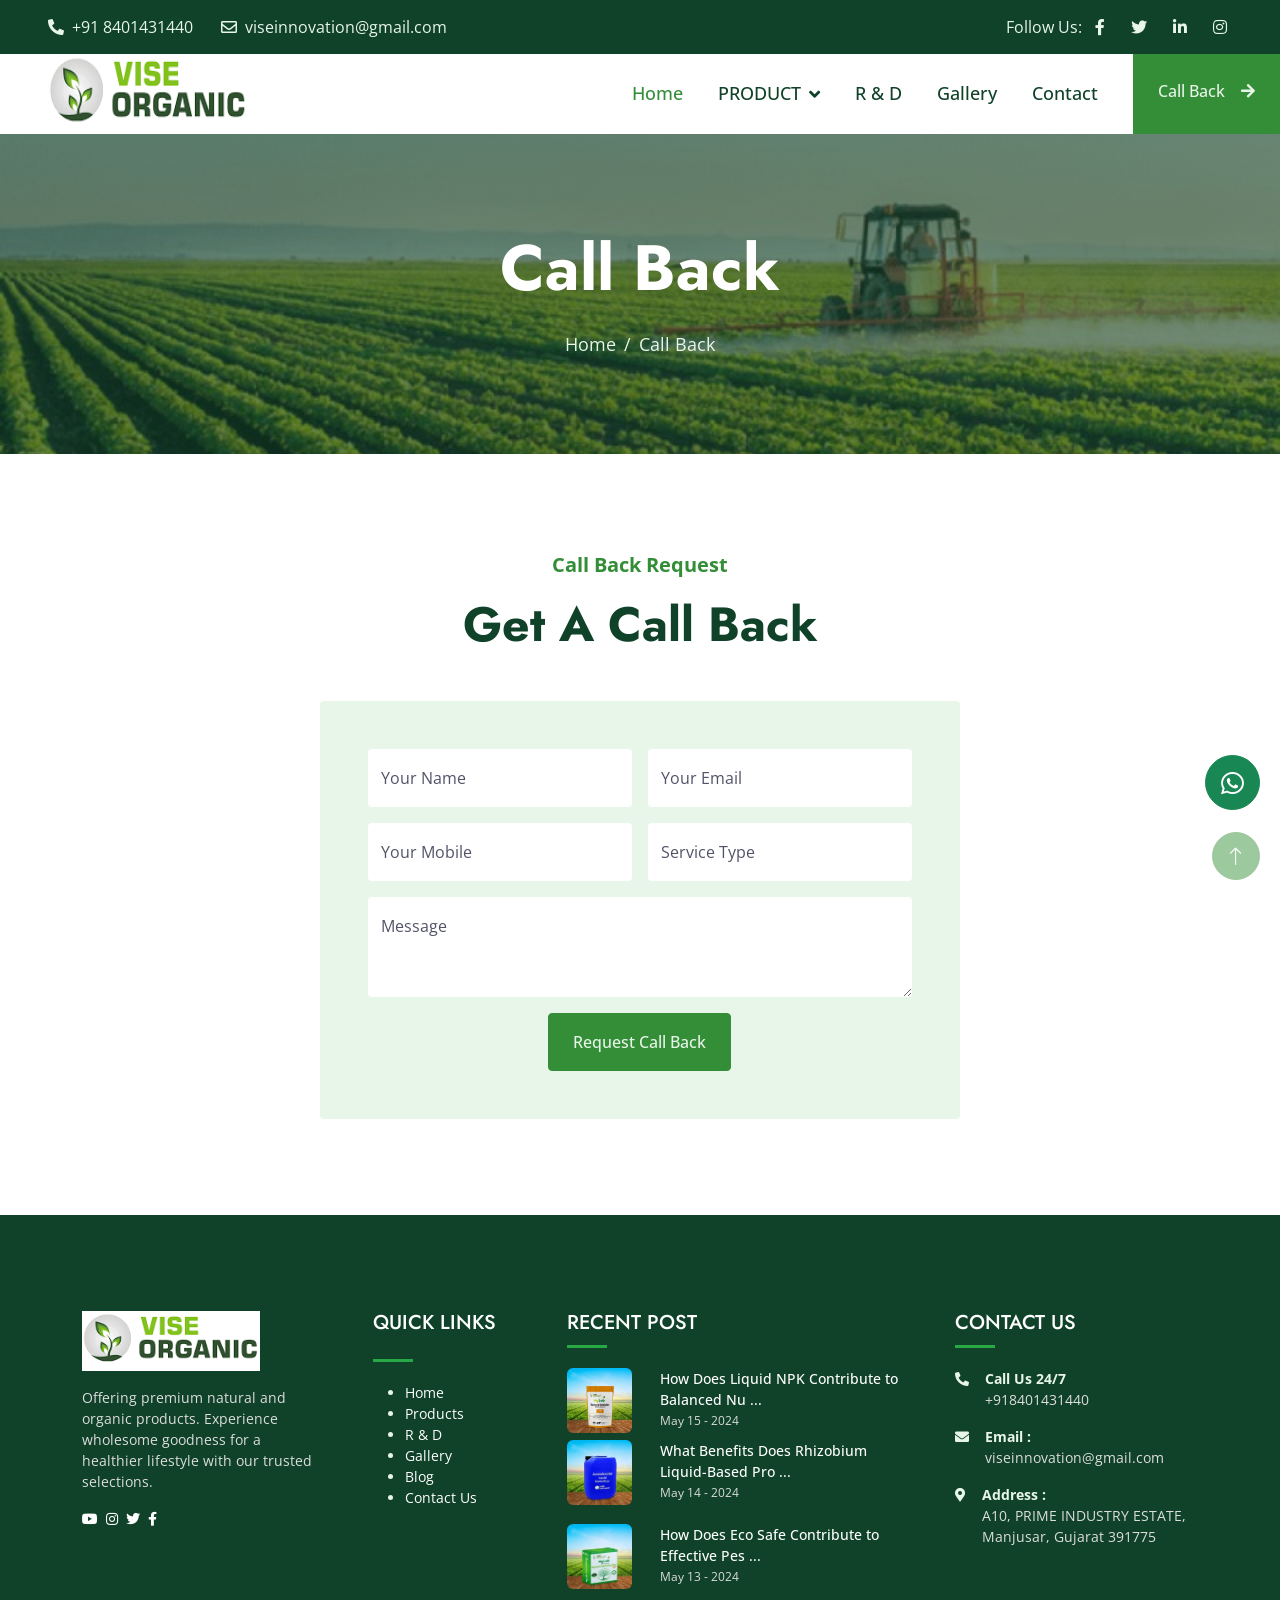
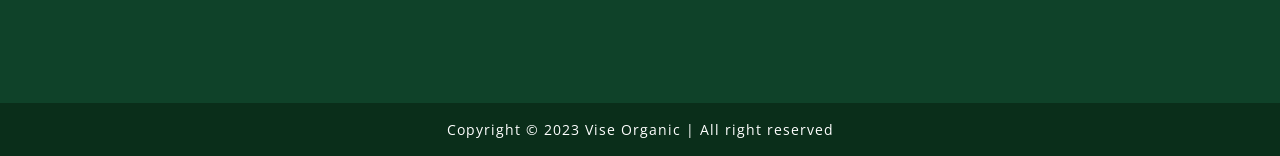
<file: callback.html>
<!DOCTYPE html>
<html lang="en">

<head>
    <meta charset="utf-8">
    <title>Vise Organic - Call Back</title>
    <meta content="width=device-width, initial-scale=1.0" name="viewport">
    <meta content="" name="keywords">
    <meta content="" name="description">

    <!-- Favicon -->
    <link href="image/logo.jpg" rel="icon">

    <!-- Google Web Fonts -->
    <link rel="preconnect" href="https://fonts.googleapis.com">
    <link rel="preconnect" href="https://fonts.gstatic.com" crossorigin>
    <link href="https://fonts.googleapis.com/css2?family=Jost:wght@500;600;700&family=Open+Sans:wght@400;500&display=swap" rel="stylesheet">  

    <!-- Icon Font Stylesheet -->
    <link href="https://cdnjs.cloudflare.com/ajax/libs/font-awesome/5.10.0/css/all.min.css" rel="stylesheet">
    <link href="https://cdn.jsdelivr.net/npm/bootstrap-icons@1.4.1/font/bootstrap-icons.css" rel="stylesheet">

    <!-- Libraries Stylesheet -->
    <link href="lib/animate/animate.min.css" rel="stylesheet">
    <link href="lib/owlcarousel/assets/owl.carousel.min.css" rel="stylesheet">
    <link href="lib/lightbox/css/lightbox.min.css" rel="stylesheet">

    <!-- Customized Bootstrap Stylesheet -->
    <link href="css/bootstrap.min.css" rel="stylesheet">

    <!-- Template Stylesheet -->
    <link href="css/style.css" rel="stylesheet">
</head>

<body>
    <!-- Spinner Start -->
    <div id="spinner" class="show bg-white position-fixed translate-middle w-100 vh-100 top-50 start-50 d-flex align-items-center justify-content-center">
        <div class="spinner-border text-primary" role="status" style="width: 3rem; height: 3rem;"></div>
    </div>
    <!-- Spinner End -->


    <!-- Topbar Start -->
    <div class="container-fluid bg-dark text-light px-0 py-2">
        <div class="row gx-0 d-none d-lg-flex">
            <div class="col-lg-7 px-5 text-start">
                <div class="h-100 d-inline-flex align-items-center me-4">
                    <span class="fa fa-phone-alt me-2"></span>
                    <span>+91 8401431440</span>
                </div>
                <div class="h-100 d-inline-flex align-items-center">
                    <span class="far fa-envelope me-2"></span>
                    <span>viseinnovation@gmail.com</span>
                </div>
            </div>
            <div class="col-lg-5 px-5 text-end">
                <div class="h-100 d-inline-flex align-items-center mx-n2">
                    <span>Follow Us:</span>
                    <a class="btn btn-link text-light" href=""><i class="fab fa-facebook-f"></i></a>
                    <a class="btn btn-link text-light" href=""><i class="fab fa-twitter"></i></a>
                    <a class="btn btn-link text-light" href=""><i class="fab fa-linkedin-in"></i></a>
                    <a class="btn btn-link text-light" href=""><i class="fab fa-instagram"></i></a>
                </div>
            </div>
        </div>
    </div>
    <!-- Topbar End -->


    <!-- Navbar Start -->
    <nav class="navbar navbar-expand-lg bg-white navbar-light sticky-top p-0">
        <a href="index.html" class="navbar-brand d-flex align-items-center px-4 px-lg-5">
            <h1 class="m-0"><img src="image/logo1.png" alt="Logo" height="80" width="200"></h1>
        </a>
        <button type="button" class="navbar-toggler me-4" data-bs-toggle="collapse" data-bs-target="#navbarCollapse">
            <span class="navbar-toggler-icon"></span>
        </button>
        <div class="collapse navbar-collapse" id="navbarCollapse">
            <div class="navbar-nav ms-auto p-4 p-lg-0">
                <a href="index.html" class="nav-item nav-link active">Home</a>
                <div class="nav-item dropdown">
                    <a href="Product.html" class="nav-link dropdown-toggle">PRODUCT</a>
                    <div class="dropdown-menu rounded-0 m-0">
                        <a href="Product.html#plant-growth" class="dropdown-item">Plant Growth Promoter</a>
                        <a href="Product.html#bacteria" class="dropdown-item">Bacteria Multiplier</a>
                        <a href="Product.html#mylab" class="dropdown-item">MyLab Technology</a>
                        <a href="Product.html#nutri" class="dropdown-item">Nutri Range</a>
                        <a href="Product.html#organic-fertilizer" class="dropdown-item">Organic Fertilizer</a>
                        <a href="Product.html#fungicide" class="dropdown-item">Organic Fungicide &amp; Pesticides</a>
                        <a href="Product.html#biogas" class="dropdown-item">Products From Biogas Slurry</a>
                        <a href="Product.html#spread" class="dropdown-item">Spread Adjuvant</a>
                    </div>
                </div>
                <a href="RandD.html" class="nav-item nav-link">R & D</a>
                <a href="Gallery.html" class="nav-item nav-link">Gallery</a>
                <a href="contact.html" class="nav-item nav-link">Contact</a>
            </div>
            <a href="callback.html" class="btn btn-primary py-4 px-lg-4 rounded-0 d-none d-lg-block">Call Back<i class="fa fa-arrow-right ms-3"></i></a>
        </div>
    </nav>      
    <!-- Navbar End -->


    <!-- Page Header Start -->
    <div class="container-fluid page-header py-5 mb-5 wow fadeIn" data-wow-delay="0.1s">
        <div class="container text-center py-5">
            <h1 class="display-3 text-white mb-4 animated slideInDown">Call Back</h1>
            <nav aria-label="breadcrumb animated slideInDown">
                <ol class="breadcrumb justify-content-center mb-0">
                    <li class="breadcrumb-item"><a href="index.html">Home</a></li>
                    <li class="breadcrumb-item active" aria-current="page">Call Back</li>
                </ol>
            </nav>
        </div>
    </div>
    <!-- Page Header End -->


    <!-- Quote Start -->
    <div class="container-fluid py-5">
        <div class="container">
            <div class="text-center mx-auto wow fadeInUp" data-wow-delay="0.1s" style="max-width: 500px;">
                <p class="fs-5 fw-bold text-primary">Call Back Request</p>
                <h1 class="display-5 mb-5">Get A Call Back</h1>
            </div>
            <div class="row justify-content-center">
                <div class="col-lg-7">
                    <div class="bg-light rounded p-4 p-sm-5 wow fadeInUp" data-wow-delay="0.1s">
                        <div class="row g-3">
                            <div class="col-sm-6">
                                <div class="form-floating">
                                    <input type="text" class="form-control border-0" id="gname" placeholder="Gurdian Name">
                                    <label for="gname">Your Name</label>
                                </div>
                            </div>
                            <div class="col-sm-6">
                                <div class="form-floating">
                                    <input type="email" class="form-control border-0" id="gmail" placeholder="Gurdian Email">
                                    <label for="gmail">Your Email</label>
                                </div>
                            </div>
                            <div class="col-sm-6">
                                <div class="form-floating">
                                    <input type="text" class="form-control border-0" id="cname" placeholder="Child Name">
                                    <label for="cname">Your Mobile</label>
                                </div>
                            </div>
                            <div class="col-sm-6">
                                <div class="form-floating">
                                    <input type="text" class="form-control border-0" id="cage" placeholder="Child Age">
                                    <label for="cage">Service Type</label>
                                </div>
                            </div>
                            <div class="col-12">
                                <div class="form-floating">
                                    <textarea class="form-control border-0" placeholder="Leave a message here" id="message" style="height: 100px"></textarea>
                                    <label for="message">Message</label>
                                </div>
                            </div>
                            <div class="col-12 text-center">
                                <button class="btn btn-primary py-3 px-4" type="submit">Request Call Back</button>
                            </div>
                        </div>
                    </div>
                </div>
            </div>
        </div>
    </div>
    <!-- Quote End -->


    <!-- Footer Start -->
    <div class="container-fluid bg-dark text-light footer mt-5 py-5 wow fadeIn" data-wow-delay="0.1s">
        <div class="container py-5">
            <div class="row g-5">
                <div class="col-lg-3 col-md-6">
                    <a href="index.html"><img src="image/logo1.png" alt="Logo" height="60" class="mb-3"></a>
                    <p class="footer-desc">Offering premium natural and organic products. Experience wholesome goodness for a healthier lifestyle with our trusted selections.</p>
                    <div class="d-flex gap-2 mt-3">
                        <a class="footer-social-btn" href="" aria-label="YouTube"><i class="fab fa-youtube"></i></a>
                        <a class="footer-social-btn" href="" aria-label="Instagram"><i class="fab fa-instagram"></i></a>
                        <a class="footer-social-btn" href="" aria-label="Twitter"><i class="fab fa-twitter"></i></a>
                        <a class="footer-social-btn" href="" aria-label="Facebook"><i class="fab fa-facebook-f"></i></a>
                    </div>
                </div>
                <div class="col-lg-2 col-md-6">
                    <h5 class="text-white mb-4">QUICK LINKS</h5>
                    <div class="footer-divider"></div>
                    <ul class="footer-links">
                        <li><a href="index.html">Home</a></li>
                        <li><a href="Product.html">Products</a></li>
                        <li><a href="RandD.html">R &amp; D</a></li>
                        <li><a href="gallery.html">Gallery</a></li>
                        <li><a href="blog.html">Blog</a></li>
                        <li><a href="contact.html">Contact Us</a></li>
                    </ul>
                </div>
                <div class="col-lg-4 col-md-6">
                    <h5 class="footer-heading">RECENT POST</h5>
                    <div class="footer-divider"></div>
                    <div class="footer-post d-flex align-items-start mb-1">
                        <img src="image/PSB-Multiplier.jpg" alt="Post" class="footer-post-img me-3">
                        <div><a href="blog.html" class="footer-post-title">How Does Liquid NPK Contribute to Balanced Nu ...</a><p class="footer-post-date">May 15 - 2024</p></div>
                    </div>
                    <div class="footer-post d-flex align-items-start mb-3">
                        <img src="image/Azotobacter Liquid Based.jpg" alt="Post" class="footer-post-img me-3">
                        <div><a href="blog.html" class="footer-post-title">What Benefits Does Rhizobium Liquid-Based Pro ...</a><p class="footer-post-date">May 14 - 2024</p></div>
                    </div>
                    <div class="footer-post d-flex align-items-start">
                        <img src="image/MyLab.jpg" alt="Post" class="footer-post-img me-3">
                        <div><a href="blog.html" class="footer-post-title">How Does Eco Safe Contribute to Effective Pes ...</a><p class="footer-post-date">May 13 - 2024</p></div>
                    </div>
                </div>
                <div class="col-lg-3 col-md-6">
                    <h5 class="footer-heading">CONTACT US</h5>
                    <div class="footer-divider"></div>
                    <div class="d-flex align-items-start mb-3">
                        <i class="fa fa-phone-alt footer-contact-icon me-3 mt-1"></i>
                        <div><strong>Call Us 24/7</strong><p class="mb-0">+918401431440</p></div>
                    </div>
                    <div class="d-flex align-items-start mb-3">
                        <i class="fa fa-envelope footer-contact-icon me-3 mt-1"></i>
                        <div><strong>Email :</strong><p class="mb-0">viseinnovation@gmail.com</p></div>
                    </div>
                    <div class="d-flex align-items-start">
                        <i class="fa fa-map-marker-alt footer-contact-icon me-3 mt-1"></i>
                        <div><strong>Address :</strong><p class="mb-0">A10, PRIME INDUSTRY ESTATE, Manjusar, Gujarat 391775</p></div>
                    </div>
                </div>
            </div>
        </div>
    </div>
    <!-- Footer End -->

    <!-- Copyright Start -->
    <div class="container-fluid footer-copyright py-3">
        <div class="container text-center">
            <p class="mb-0">Copyright &copy; 2023 Vise Organic | All right reserved</p>
        </div>
    </div>
    <!-- Copyright End -->

    <!-- WhatsApp Button -->
    <a href="https://wa.me/918401431440" target="_blank" rel="noopener noreferrer" class="btn btn-success btn-lg-square rounded-circle whatsapp-btn"><i class="fab fa-whatsapp"></i></a>

    <!-- Back to Top -->
    <a href="#" class="btn btn-lg btn-primary btn-lg-square rounded-circle back-to-top"><i class="bi bi-arrow-up"></i></a>


    <!-- JavaScript Libraries -->
    <script src="https://code.jquery.com/jquery-3.4.1.min.js"></script>
    <script src="https://cdn.jsdelivr.net/npm/bootstrap@5.0.0/dist/js/bootstrap.bundle.min.js"></script>
    <script src="lib/wow/wow.min.js"></script>
    <script src="lib/easing/easing.min.js"></script>
    <script src="lib/waypoints/waypoints.min.js"></script>
    <script src="lib/owlcarousel/owl.carousel.min.js"></script>
    <script src="lib/counterup/counterup.min.js"></script>
    <script src="lib/parallax/parallax.min.js"></script>
    <script src="lib/isotope/isotope.pkgd.min.js"></script>
    <script src="lib/lightbox/js/lightbox.min.js"></script>

    <!-- Template Javascript -->
    <script src="js/main.js"></script>
</body>

</html>
</file>
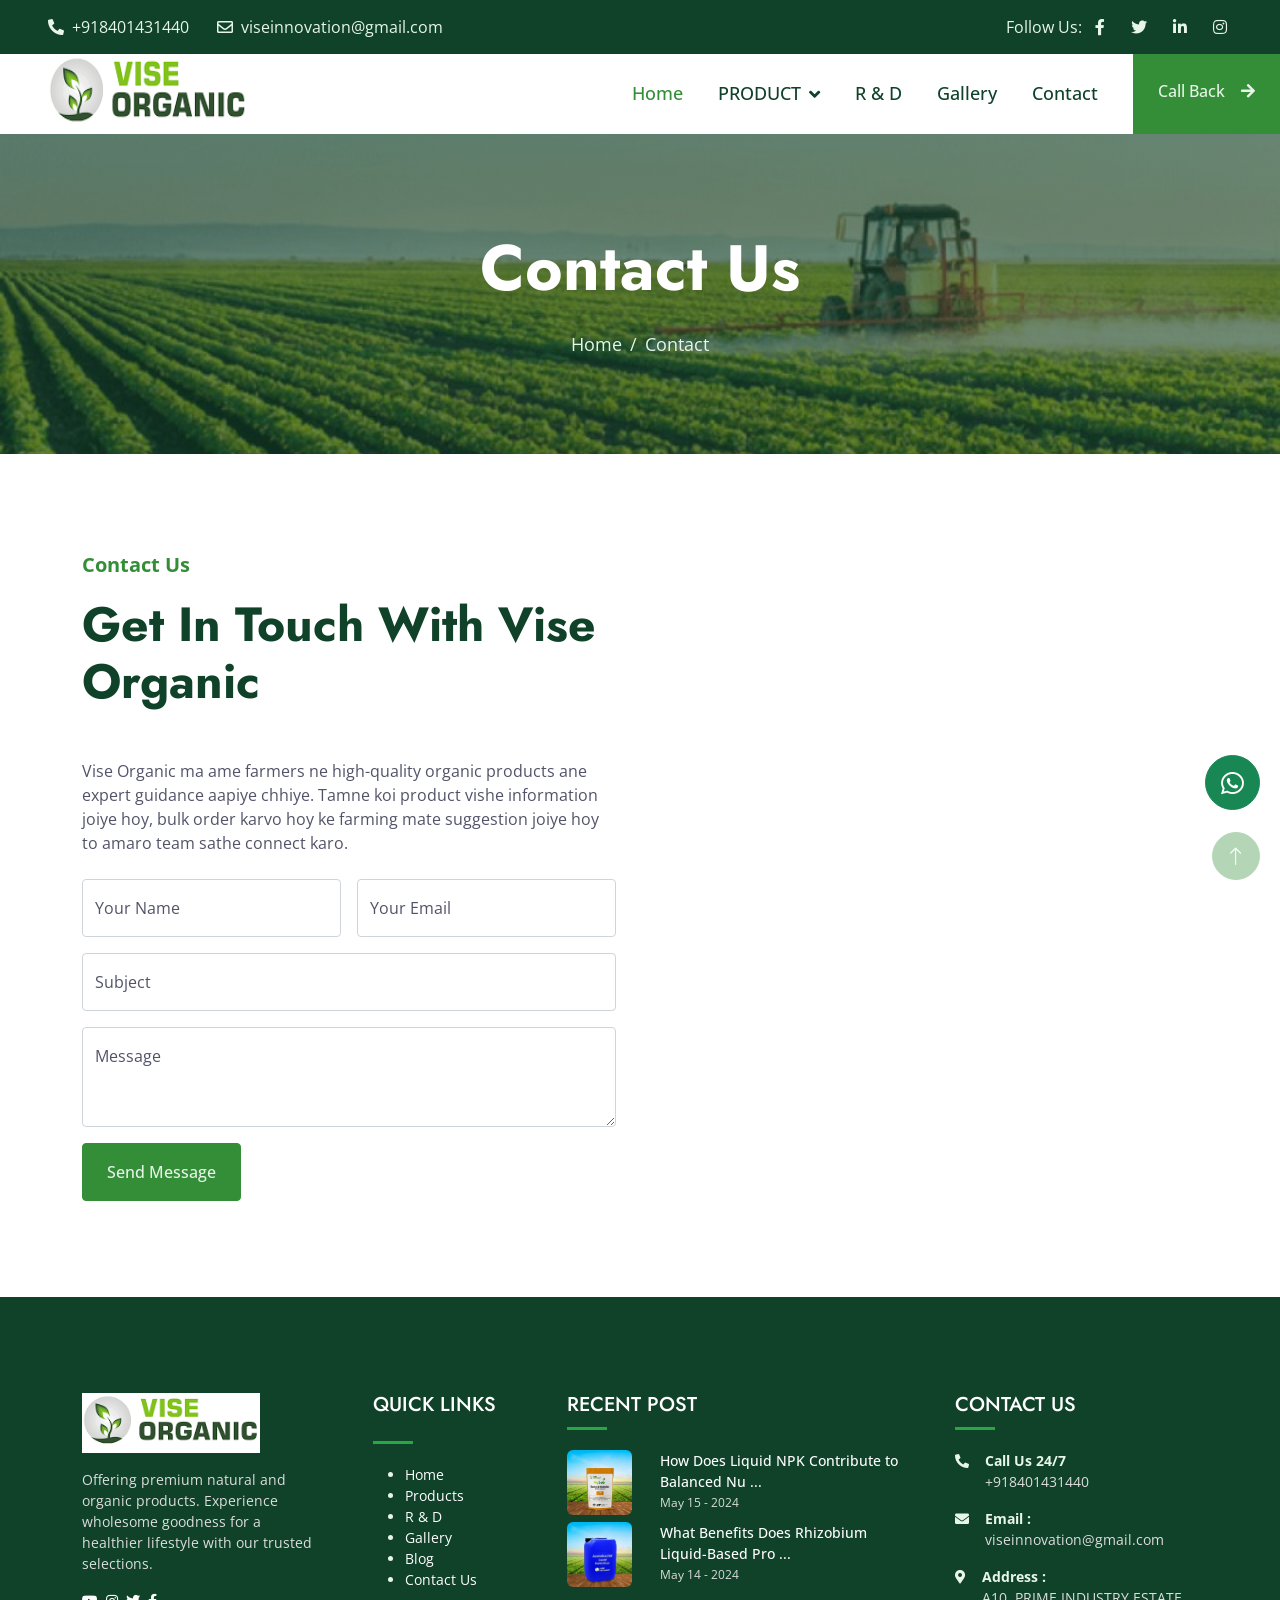
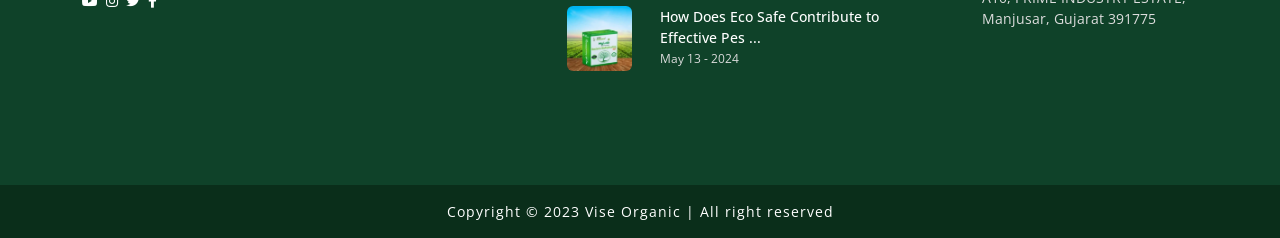
<file: contact.html>
<!DOCTYPE html>
<html lang="en">

<head>
    <meta charset="utf-8">
    <title>Vise Organic - Contact</title>
    <meta content="width=device-width, initial-scale=1.0" name="viewport">
    <meta content="" name="keywords">
    <meta content="" name="description">

    <!-- Favicon -->
    <link href="image/logo.jpg" rel="icon">

    <!-- Google Web Fonts -->
    <link rel="preconnect" href="https://fonts.googleapis.com">
    <link rel="preconnect" href="https://fonts.gstatic.com" crossorigin>
    <link href="https://fonts.googleapis.com/css2?family=Jost:wght@500;600;700&family=Open+Sans:wght@400;500&display=swap" rel="stylesheet">  

    <!-- Icon Font Stylesheet -->
    <link href="https://cdnjs.cloudflare.com/ajax/libs/font-awesome/5.10.0/css/all.min.css" rel="stylesheet">
    <link href="https://cdn.jsdelivr.net/npm/bootstrap-icons@1.4.1/font/bootstrap-icons.css" rel="stylesheet">

    <!-- Libraries Stylesheet -->
    <link href="lib/animate/animate.min.css" rel="stylesheet">
    <link href="lib/owlcarousel/assets/owl.carousel.min.css" rel="stylesheet">
    <link href="lib/lightbox/css/lightbox.min.css" rel="stylesheet">

    <!-- Customized Bootstrap Stylesheet -->
    <link href="css/bootstrap.min.css" rel="stylesheet">

    <!-- Template Stylesheet -->
    <link href="css/style.css" rel="stylesheet">
</head>

<body>
    <!-- Spinner Start -->
    <div id="spinner" class="show bg-white position-fixed translate-middle w-100 vh-100 top-50 start-50 d-flex align-items-center justify-content-center">
        <div class="spinner-border text-primary" role="status" style="width: 3rem; height: 3rem;"></div>
    </div>
    <!-- Spinner End -->


    <!-- Topbar Start -->
    <div class="container-fluid bg-dark text-light px-0 py-2">
        <div class="row gx-0 d-none d-lg-flex">
            <div class="col-lg-7 px-5 text-start">
                <div class="h-100 d-inline-flex align-items-center me-4">
                    <span class="fa fa-phone-alt me-2"></span>
                    <span>+918401431440</span>
                </div>
                <div class="h-100 d-inline-flex align-items-center">
                    <span class="far fa-envelope me-2"></span>
                    <span>viseinnovation@gmail.com</span>
                </div>
            </div>
            <div class="col-lg-5 px-5 text-end">
                <div class="h-100 d-inline-flex align-items-center mx-n2">
                    <span>Follow Us:</span>
                    <a class="btn btn-link text-light" href=""><i class="fab fa-facebook-f"></i></a>
                    <a class="btn btn-link text-light" href=""><i class="fab fa-twitter"></i></a>
                    <a class="btn btn-link text-light" href=""><i class="fab fa-linkedin-in"></i></a>
                    <a class="btn btn-link text-light" href=""><i class="fab fa-instagram"></i></a>
                </div>
            </div>
        </div>
    </div>
    <!-- Topbar End -->


    <!-- Navbar Start -->
    <nav class="navbar navbar-expand-lg bg-white navbar-light sticky-top p-0">
        <a href="index.html" class="navbar-brand d-flex align-items-center px-4 px-lg-5">
            <h1 class="m-0"><img src="image/logo1.png" alt="Logo" height="80" width="200"></h1>
        </a>
        <button type="button" class="navbar-toggler me-4" data-bs-toggle="collapse" data-bs-target="#navbarCollapse">
            <span class="navbar-toggler-icon"></span>
        </button>
        <div class="collapse navbar-collapse" id="navbarCollapse">
            <div class="navbar-nav ms-auto p-4 p-lg-0">
                <a href="index.html" class="nav-item nav-link active">Home</a>
                <div class="nav-item dropdown">
                    <a href="Product.html" class="nav-link dropdown-toggle">PRODUCT</a>
                    <div class="dropdown-menu rounded-0 m-0">
                        <a href="Product.html#plant-growth" class="dropdown-item">Plant Growth Promoter</a>
                        <a href="Product.html#bacteria" class="dropdown-item">Bacteria Multiplier</a>
                        <a href="Product.html#mylab" class="dropdown-item">MyLab Technology</a>
                        <a href="Product.html#nutri" class="dropdown-item">Nutri Range</a>
                        <a href="Product.html#organic-fertilizer" class="dropdown-item">Organic Fertilizer</a>
                        <a href="Product.html#fungicide" class="dropdown-item">Organic Fungicide &amp; Pesticides</a>
                        <a href="Product.html#biogas" class="dropdown-item">Products From Biogas Slurry</a>
                        <a href="Product.html#spread" class="dropdown-item">Spread Adjuvant</a>
                    </div>
                </div>
                <a href="RandD.html" class="nav-item nav-link">R & D</a>
                <a href="Gallery.html" class="nav-item nav-link">Gallery</a>
                <a href="contact.html" class="nav-item nav-link">Contact</a>
            </div>
            <a href="callback.html" class="btn btn-primary py-4 px-lg-4 rounded-0 d-none d-lg-block">Call Back<i class="fa fa-arrow-right ms-3"></i></a>
        </div>
    </nav>      
    <!-- Navbar End -->


    <!-- Page Header Start -->
    <div class="container-fluid page-header py-5 mb-5 wow fadeIn" data-wow-delay="0.1s">
        <div class="container text-center py-5">
            <h1 class="display-3 text-white mb-4 animated slideInDown">Contact Us</h1>
            <nav aria-label="breadcrumb animated slideInDown">
                <ol class="breadcrumb justify-content-center mb-0">
                    <li class="breadcrumb-item"><a href="index.html">Home</a></li>
                    <li class="breadcrumb-item active" aria-current="page">Contact</li>
                </ol>
            </nav>
        </div>
    </div>
    <!-- Page Header End -->


    <!-- Contact Start -->
    <div class="container-xxl py-5">
        <div class="container">
            <div class="row g-5">
                <div class="col-lg-6 wow fadeIn" data-wow-delay="0.1s">
                    <p class="fs-5 fw-bold text-primary">Contact Us</p>
                    <h1 class="display-5 mb-5">Get In Touch With Vise Organic</h1>
                    <p class="mb-4">Vise Organic ma ame farmers ne high-quality organic products ane expert guidance aapiye chhiye. Tamne koi product vishe information joiye hoy, bulk order karvo hoy ke farming mate suggestion joiye hoy to amaro team sathe connect karo.</p>                        <div class="row g-3">
                            <div class="col-md-6">
                                <div class="form-floating">
                                    <input type="text" class="form-control" id="name" placeholder="Your Name">
                                    <label for="name">Your Name</label>
                                </div>
                            </div>
                            <div class="col-md-6">
                                <div class="form-floating">
                                    <input type="email" class="form-control" id="email" placeholder="Your Email">
                                    <label for="email">Your Email</label>
                                </div>
                            </div>
                            <div class="col-12">
                                <div class="form-floating">
                                    <input type="text" class="form-control" id="subject" placeholder="Subject">
                                    <label for="subject">Subject</label>
                                </div>
                            </div>
                            <div class="col-12">
                                <div class="form-floating">
                                    <textarea class="form-control" placeholder="Leave a message here" id="message" style="height: 100px"></textarea>
                                    <label for="message">Message</label>
                                </div>
                            </div>
                            <div class="col-12">
                                <button class="btn btn-primary py-3 px-4" type="submit">Send Message</button>
                            </div>
                        </div>
                    </form>
                </div>
                <div class="col-lg-6 wow fadeIn min-height-450" data-wow-delay="0.5s">
                    <div class="position-relative rounded overflow-hidden h-100">
                        <iframe class="position-relative w-100 h-100" title="Google Maps Location"
                            src="https://www.google.com/maps/embed?pb=!1m18!1m12!1m3!1d3670.036129596656!2d72.68127741541077!3d22.305494885122365!2m3!1f0!2f0!3f0!3m2!1i1024!2i768!4f13.1!3m3!1m2!1s0x395e9b7f7c25f749%3A0x82f09b22c7d4bb22!2sPrime%20Industry%20Estate%2C%20Manjusar%2C%20Gujarat%20391775%2C%20India!5e0!3m2!1sen!2sus!4v1700000000000!5m2!1sen!2sus"
                            frameborder="0" allowfullscreen="" aria-hidden="false" tabindex="0"></iframe>
                    </div>
                </div>
            </div>
        </div>
    </div>
    <!-- Contact End -->


    <!-- Footer Start -->
    <div class="container-fluid bg-dark text-light footer mt-5 py-5 wow fadeIn" data-wow-delay="0.1s">
        <div class="container py-5">
            <div class="row g-5">
                <div class="col-lg-3 col-md-6">
                    <a href="index.html"><img src="image/logo1.png" alt="Logo" height="60" class="mb-3"></a>
                    <p class="footer-desc">Offering premium natural and organic products. Experience wholesome goodness for a healthier lifestyle with our trusted selections.</p>
                    <div class="d-flex gap-2 mt-3">
                        <a class="footer-social-btn" href="" aria-label="YouTube"><i class="fab fa-youtube"></i></a>
                        <a class="footer-social-btn" href="" aria-label="Instagram"><i class="fab fa-instagram"></i></a>
                        <a class="footer-social-btn" href="" aria-label="Twitter"><i class="fab fa-twitter"></i></a>
                        <a class="footer-social-btn" href="" aria-label="Facebook"><i class="fab fa-facebook-f"></i></a>
                    </div>
                </div>
                <div class="col-lg-2 col-md-6">
                    <h5 class="text-white mb-4">QUICK LINKS</h5>
                    <div class="footer-divider"></div>
                    <ul class="footer-links">
                        <li><a href="index.html">Home</a></li>
                        <li><a href="Product.html">Products</a></li>
                        <li><a href="RandD.html">R &amp; D</a></li>
                        <li><a href="gallery.html">Gallery</a></li>
                        <li><a href="blog.html">Blog</a></li>
                        <li><a href="contact.html">Contact Us</a></li>
                    </ul>
                </div>
                <div class="col-lg-4 col-md-6">
                    <h5 class="footer-heading">RECENT POST</h5>
                    <div class="footer-divider"></div>
                    <div class="footer-post d-flex align-items-start mb-1">
                        <img src="image/PSB-Multiplier.jpg" alt="Post" class="footer-post-img me-3">
                        <div><a href="blog.html" class="footer-post-title">How Does Liquid NPK Contribute to Balanced Nu ...</a><p class="footer-post-date">May 15 - 2024</p></div>
                    </div>
                    <div class="footer-post d-flex align-items-start mb-3">
                        <img src="image/Azotobacter Liquid Based.jpg" alt="Post" class="footer-post-img me-3">
                        <div><a href="blog.html" class="footer-post-title">What Benefits Does Rhizobium Liquid-Based Pro ...</a><p class="footer-post-date">May 14 - 2024</p></div>
                    </div>
                    <div class="footer-post d-flex align-items-start">
                        <img src="image/MyLab.jpg" alt="Post" class="footer-post-img me-3">
                        <div><a href="blog.html" class="footer-post-title">How Does Eco Safe Contribute to Effective Pes ...</a><p class="footer-post-date">May 13 - 2024</p></div>
                    </div>
                </div>
                <div class="col-lg-3 col-md-6">
                    <h5 class="footer-heading">CONTACT US</h5>
                    <div class="footer-divider"></div>
                    <div class="d-flex align-items-start mb-3">
                        <i class="fa fa-phone-alt footer-contact-icon me-3 mt-1"></i>
                        <div><strong>Call Us 24/7</strong><p class="mb-0">+918401431440</p></div>
                    </div>
                    <div class="d-flex align-items-start mb-3">
                        <i class="fa fa-envelope footer-contact-icon me-3 mt-1"></i>
                        <div><strong>Email :</strong><p class="mb-0">viseinnovation@gmail.com</p></div>
                    </div>
                    <div class="d-flex align-items-start">
                        <i class="fa fa-map-marker-alt footer-contact-icon me-3 mt-1"></i>
                        <div><strong>Address :</strong><p class="mb-0">A10, PRIME INDUSTRY ESTATE, Manjusar, Gujarat 391775</p></div>
                    </div>
                </div>
            </div>
        </div>
    </div>
    <!-- Footer End -->

    <!-- Copyright Start -->
    <div class="container-fluid footer-copyright py-3">
        <div class="container text-center">
            <p class="mb-0">Copyright &copy; 2023 Vise Organic | All right reserved</p>
        </div>
    </div>
    <!-- Copyright End -->

    <!-- WhatsApp Button -->
    <a href="https://wa.me/918401431440" target="_blank" rel="noopener noreferrer" class="btn btn-success btn-lg-square rounded-circle whatsapp-btn"><i class="fab fa-whatsapp"></i></a>

    <!-- Back to Top -->
    <a href="#" class="btn btn-lg btn-primary btn-lg-square rounded-circle back-to-top"><i class="bi bi-arrow-up"></i></a>


    <!-- JavaScript Libraries -->
    <script src="https://code.jquery.com/jquery-3.4.1.min.js"></script>
    <script src="https://cdn.jsdelivr.net/npm/bootstrap@5.0.0/dist/js/bootstrap.bundle.min.js"></script>
    <script src="lib/wow/wow.min.js"></script>
    <script src="lib/easing/easing.min.js"></script>
    <script src="lib/waypoints/waypoints.min.js"></script>
    <script src="lib/owlcarousel/owl.carousel.min.js"></script>
    <script src="lib/counterup/counterup.min.js"></script>
    <script src="lib/parallax/parallax.min.js"></script>
    <script src="lib/isotope/isotope.pkgd.min.js"></script>
    <script src="lib/lightbox/js/lightbox.min.js"></script>

    <!-- Template Javascript -->
    <script src="js/main.js"></script>
</body>

</html>
</file>
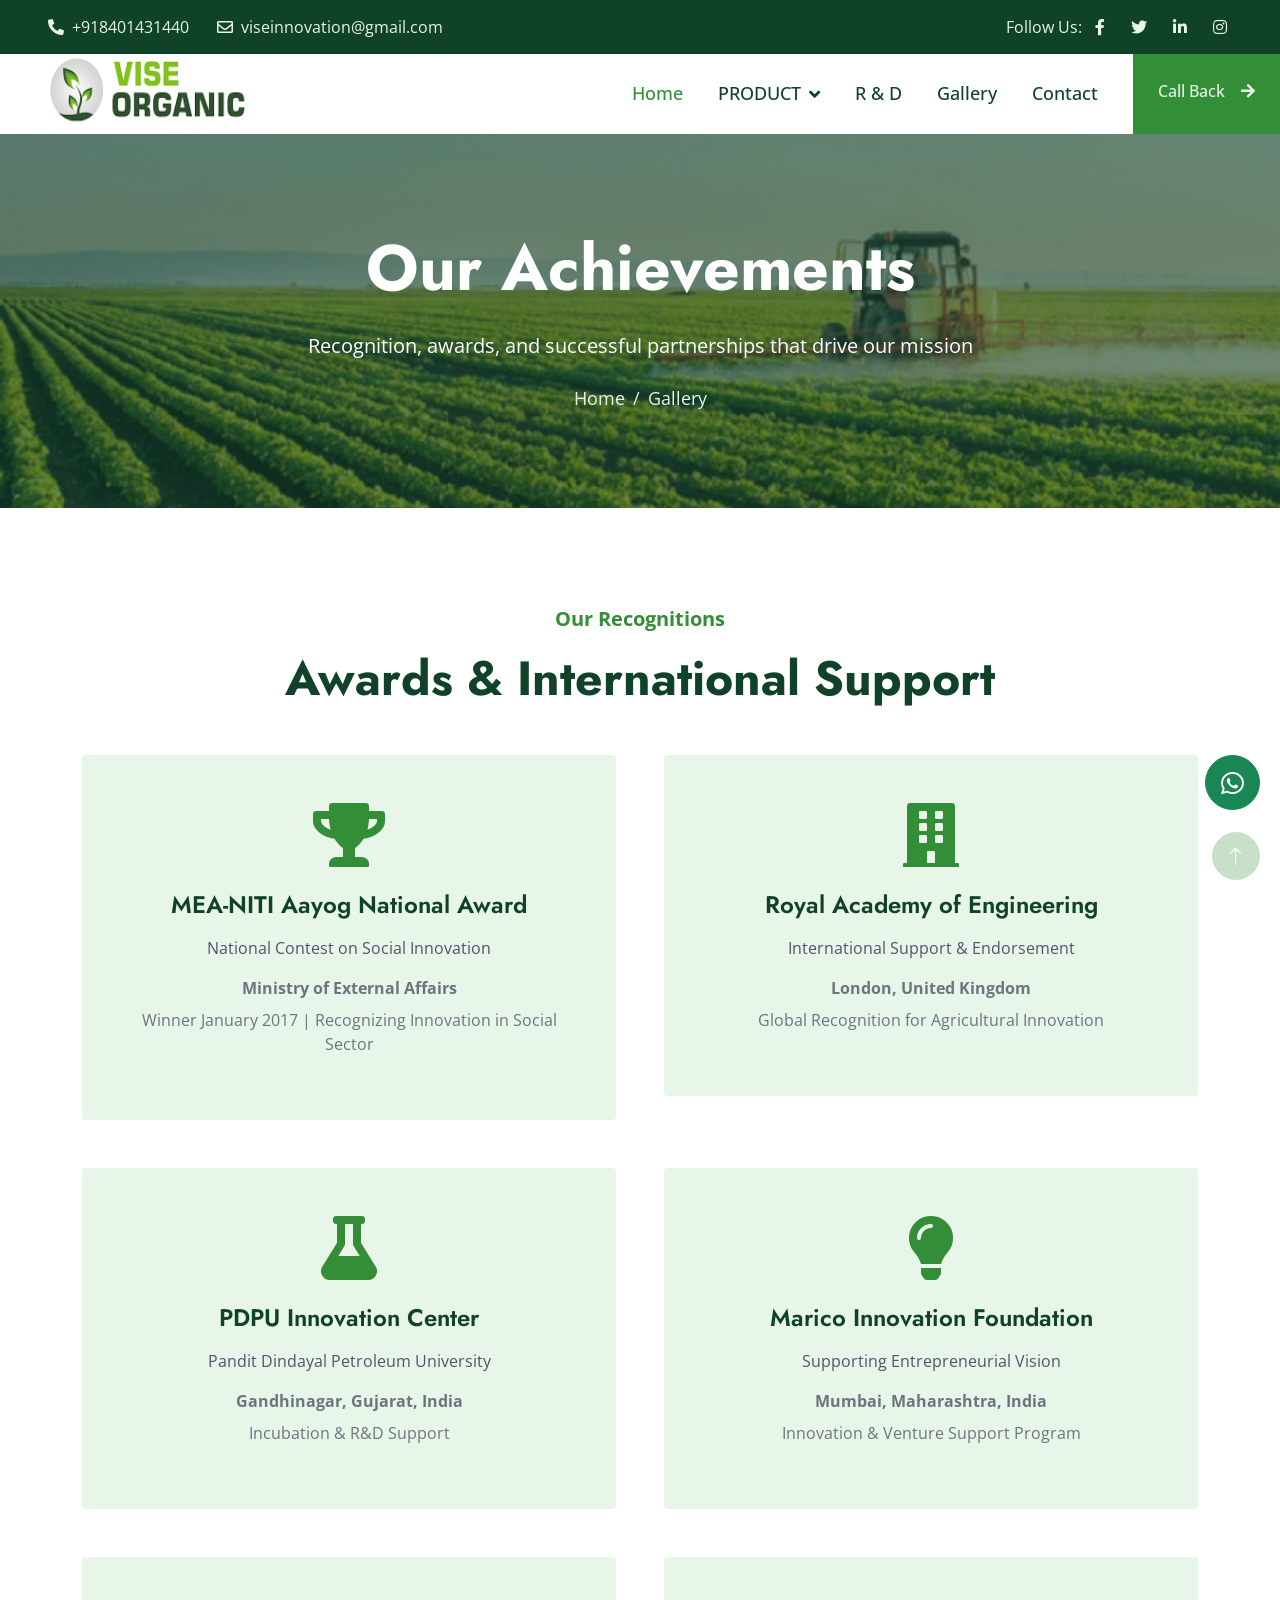
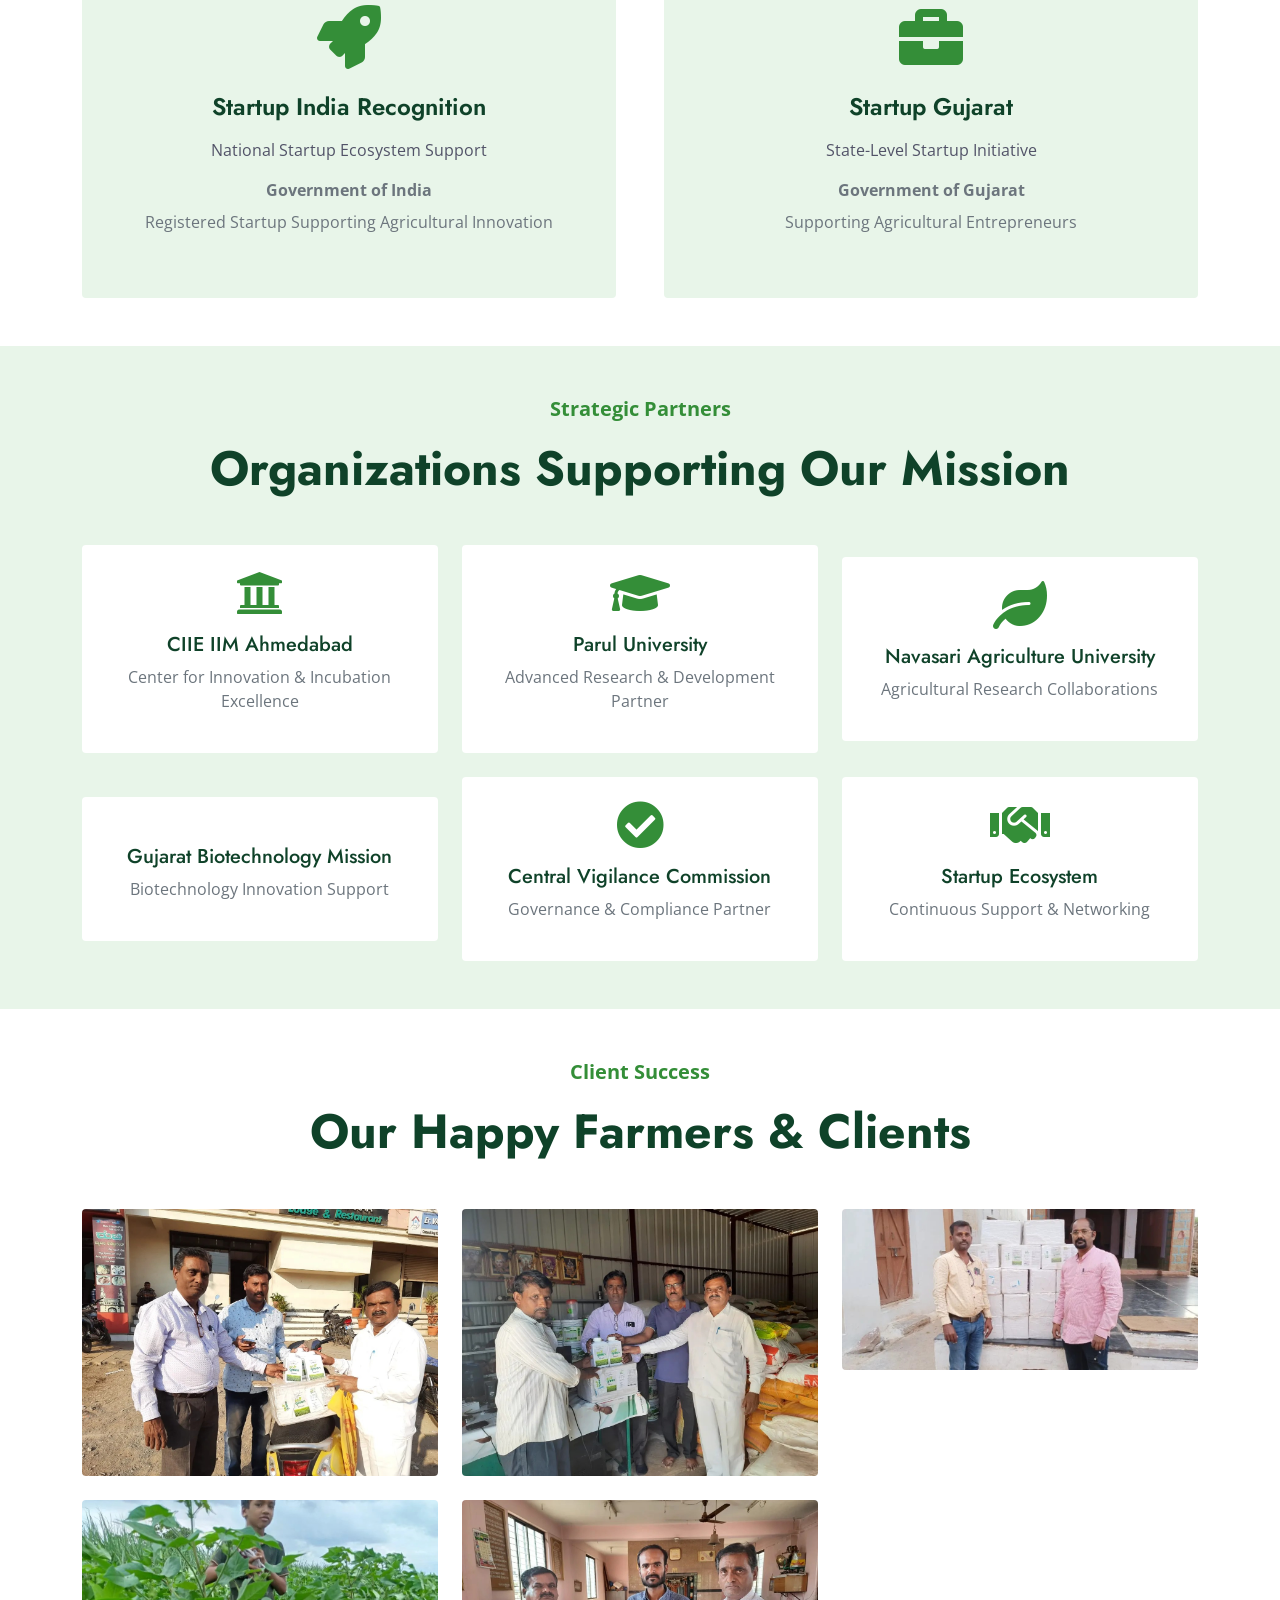
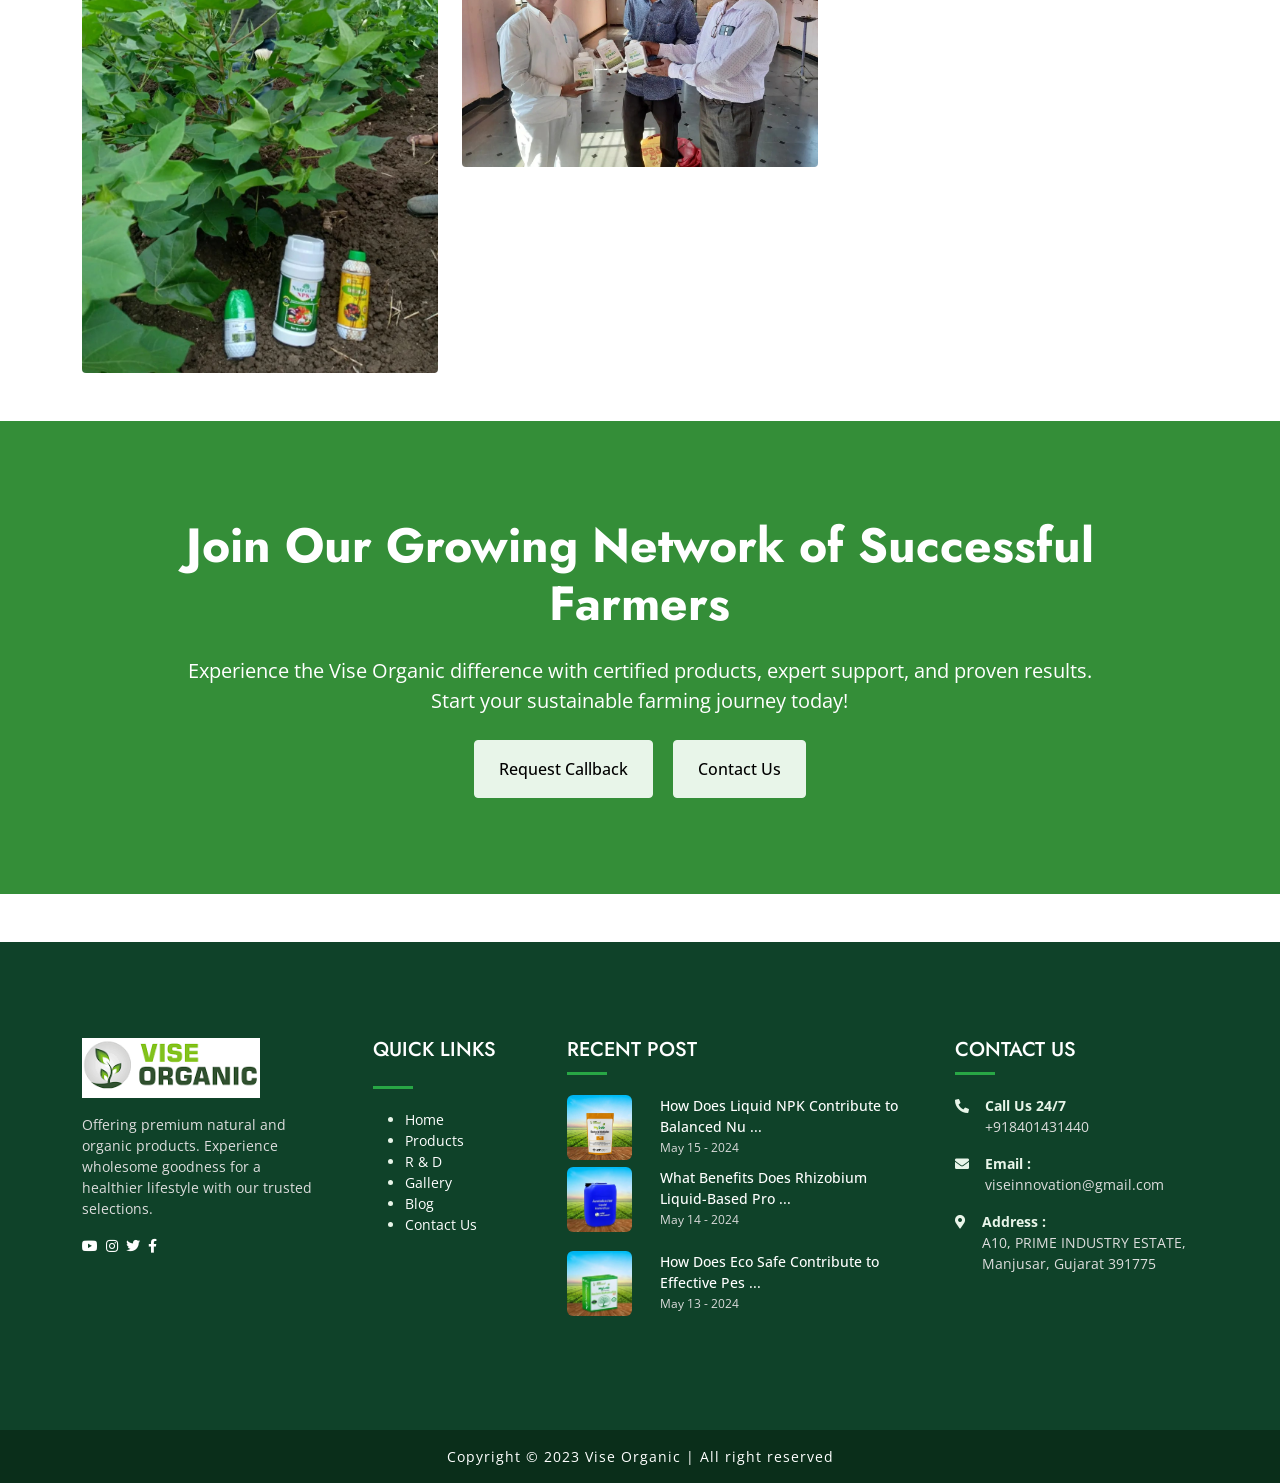
<file: Gallery.html>
<!DOCTYPE html>
<html lang="en">

<head>
    <meta charset="utf-8">
    <title>Vise Organic - Gallery</title>
    <meta content="width=device-width, initial-scale=1.0" name="viewport">
    <meta content="" name="keywords">
    <meta content="" name="description">

    <!-- Favicon -->
    <link href="image/logo.jpg" rel="icon">

    <!-- Google Web Fonts -->
    <link rel="preconnect" href="https://fonts.googleapis.com">
    <link rel="preconnect" href="https://fonts.gstatic.com" crossorigin>
    <link href="https://fonts.googleapis.com/css2?family=Jost:wght@500;600;700&family=Open+Sans:wght@400;500&display=swap" rel="stylesheet">  

    <!-- Icon Font Stylesheet -->
    <link href="https://cdnjs.cloudflare.com/ajax/libs/font-awesome/5.10.0/css/all.min.css" rel="stylesheet">
    <link href="https://cdn.jsdelivr.net/npm/bootstrap-icons@1.4.1/font/bootstrap-icons.css" rel="stylesheet">

    <!-- Libraries Stylesheet -->
    <link href="lib/animate/animate.min.css" rel="stylesheet">
    <link href="lib/owlcarousel/assets/owl.carousel.min.css" rel="stylesheet">
    <link href="lib/lightbox/css/lightbox.min.css" rel="stylesheet">

    <!-- Customized Bootstrap Stylesheet -->
    <link href="css/bootstrap.min.css" rel="stylesheet">

    <!-- Template Stylesheet -->
    <link href="css/style.css" rel="stylesheet">
</head>

<body>
    <!-- Spinner Start -->
    <div id="spinner" class="show bg-white position-fixed translate-middle w-100 vh-100 top-50 start-50 d-flex align-items-center justify-content-center">
        <div class="spinner-border text-primary" role="status" style="width: 3rem; height: 3rem;"></div>
    </div>
    <!-- Spinner End -->


    <!-- Topbar Start -->
    <div class="container-fluid bg-dark text-light px-0 py-2">
        <div class="row gx-0 d-none d-lg-flex">
            <div class="col-lg-7 px-5 text-start">
                <div class="h-100 d-inline-flex align-items-center me-4">
                    <span class="fa fa-phone-alt me-2"></span>
                    <span>+918401431440</span>
                </div>
                <div class="h-100 d-inline-flex align-items-center">
                    <span class="far fa-envelope me-2"></span>
                    <span>viseinnovation@gmail.com</span>
                </div>
            </div>
            <div class="col-lg-5 px-5 text-end">
                <div class="h-100 d-inline-flex align-items-center mx-n2">
                    <span>Follow Us:</span>
                    <a class="btn btn-link text-light" href=""><i class="fab fa-facebook-f"></i></a>
                    <a class="btn btn-link text-light" href=""><i class="fab fa-twitter"></i></a>
                    <a class="btn btn-link text-light" href=""><i class="fab fa-linkedin-in"></i></a>
                    <a class="btn btn-link text-light" href=""><i class="fab fa-instagram"></i></a>
                </div>
            </div>
        </div>
    </div>
    <!-- Topbar End -->


    <!-- Navbar Start -->
    <nav class="navbar navbar-expand-lg bg-white navbar-light sticky-top p-0">
        <a href="index.html" class="navbar-brand d-flex align-items-center px-4 px-lg-5">
            <h1 class="m-0"><img src="image/logo1.png" alt="Logo" height="80" width="200"></h1>
        </a>
        <button type="button" class="navbar-toggler me-4" data-bs-toggle="collapse" data-bs-target="#navbarCollapse">
            <span class="navbar-toggler-icon"></span>
        </button>
        <div class="collapse navbar-collapse" id="navbarCollapse">
            <div class="navbar-nav ms-auto p-4 p-lg-0">
                <a href="index.html" class="nav-item nav-link active">Home</a>
                <div class="nav-item dropdown">
                    <a href="Product.html" class="nav-link dropdown-toggle">PRODUCT</a>
                    <div class="dropdown-menu rounded-0 m-0">
                        <a href="Product.html#plant-growth" class="dropdown-item">Plant Growth Promoter</a>
                        <a href="Product.html#bacteria" class="dropdown-item">Bacteria Multiplier</a>
                        <a href="Product.html#mylab" class="dropdown-item">MyLab Technology</a>
                        <a href="Product.html#nutri" class="dropdown-item">Nutri Range</a>
                        <a href="Product.html#organic-fertilizer" class="dropdown-item">Organic Fertilizer</a>
                        <a href="Product.html#fungicide" class="dropdown-item">Organic Fungicide &amp; Pesticides</a>
                        <a href="Product.html#biogas" class="dropdown-item">Products From Biogas Slurry</a>
                        <a href="Product.html#spread" class="dropdown-item">Spread Adjuvant</a>
                    </div>
                </div>
                <a href="RandD.html" class="nav-item nav-link">R & D</a>
                <a href="Gallery.html" class="nav-item nav-link">Gallery</a>
                <a href="contact.html" class="nav-item nav-link">Contact</a>
            </div>
            <a href="callback.html" class="btn btn-primary py-4 px-lg-4 rounded-0 d-none d-lg-block">Call Back<i class="fa fa-arrow-right ms-3"></i></a>
        </div>
    </nav>      
    <!-- Navbar End -->


    <!-- Page Header Start -->
    <div class="container-fluid page-header py-5 mb-5 wow fadeIn" data-wow-delay="0.1s">
        <div class="container text-center py-5">
            <h1 class="display-3 text-white mb-4 animated slideInDown">Our Achievements</h1>
            <p class="fs-5 text-white mb-4 wow fadeInUp" data-wow-delay="0.3s">Recognition, awards, and successful partnerships that drive our mission</p>
            <nav aria-label="breadcrumb animated slideInDown">
                <ol class="breadcrumb justify-content-center mb-0">
                    <li class="breadcrumb-item"><a href="index.html">Home</a></li>
                    <li class="breadcrumb-item active" aria-current="page">Gallery</li>
                </ol>
            </nav>
        </div>
    </div>
    <!-- Page Header End -->

    <!-- Awards & Achievements Start -->
    <div class="container-xxl py-5">
        <div class="container">
            <div class="text-center wow fadeInUp section-title" data-wow-delay="0.1s">
                <p class="fs-5 fw-bold text-primary">Our Recognitions</p>
                <h1 class="display-5 mb-5">Awards & International Support</h1>
            </div>

            <div class="row g-5">
                <!-- MEA NITI Aayog Award -->
                <div class="col-lg-6 wow fadeInUp" data-wow-delay="0.1s">
                    <div class="bg-light p-5 rounded text-center">
                        <i class="fa fa-trophy fa-4x text-primary mb-4"></i>
                        <h4 class="mb-3">MEA-NITI Aayog National Award</h4>
                        <p class="mb-3">National Contest on Social Innovation</p>
                        <p class="text-muted mb-2"><strong>Ministry of External Affairs</strong></p>
                        <p class="text-muted">Winner January 2017 | Recognizing Innovation in Social Sector</p>
                    </div>
                </div>

                <!-- Royal Academy of Engineering -->
                <div class="col-lg-6 wow fadeInUp" data-wow-delay="0.3s">
                    <div class="bg-light p-5 rounded text-center">
                        <i class="fa fa-building fa-4x text-primary mb-4"></i>
                        <h4 class="mb-3">Royal Academy of Engineering</h4>
                        <p class="mb-3">International Support & Endorsement</p>
                        <p class="text-muted mb-2"><strong>London, United Kingdom</strong></p>
                        <p class="text-muted">Global Recognition for Agricultural Innovation</p>
                    </div>
                </div>

                <!-- PDPU Innovation Center -->
                <div class="col-lg-6 wow fadeInUp" data-wow-delay="0.5s">
                    <div class="bg-light p-5 rounded text-center">
                        <i class="fa fa-flask fa-4x text-primary mb-4"></i>
                        <h4 class="mb-3">PDPU Innovation Center</h4>
                        <p class="mb-3">Pandit Dindayal Petroleum University</p>
                        <p class="text-muted mb-2"><strong>Gandhinagar, Gujarat, India</strong></p>
                        <p class="text-muted">Incubation & R&D Support</p>
                    </div>
                </div>

                <!-- Marico Innovation Foundation -->
                <div class="col-lg-6 wow fadeInUp" data-wow-delay="0.7s">
                    <div class="bg-light p-5 rounded text-center">
                        <i class="fa fa-lightbulb fa-4x text-primary mb-4"></i>
                        <h4 class="mb-3">Marico Innovation Foundation</h4>
                        <p class="mb-3">Supporting Entrepreneurial Vision</p>
                        <p class="text-muted mb-2"><strong>Mumbai, Maharashtra, India</strong></p>
                        <p class="text-muted">Innovation & Venture Support Program</p>
                    </div>
                </div>

                <!-- Startup India -->
                <div class="col-lg-6 wow fadeInUp" data-wow-delay="0.1s">
                    <div class="bg-light p-5 rounded text-center">
                        <i class="fa fa-rocket fa-4x text-primary mb-4"></i>
                        <h4 class="mb-3">Startup India Recognition</h4>
                        <p class="mb-3">National Startup Ecosystem Support</p>
                        <p class="text-muted mb-2"><strong>Government of India</strong></p>
                        <p class="text-muted">Registered Startup Supporting Agricultural Innovation</p>
                    </div>
                </div>

                <!-- Startup Gujarat -->
                <div class="col-lg-6 wow fadeInUp" data-wow-delay="0.3s">
                    <div class="bg-light p-5 rounded text-center">
                        <i class="fa fa-briefcase fa-4x text-primary mb-4"></i>
                        <h4 class="mb-3">Startup Gujarat</h4>
                        <p class="mb-3">State-Level Startup Initiative</p>
                        <p class="text-muted mb-2"><strong>Government of Gujarat</strong></p>
                        <p class="text-muted">Supporting Agricultural Entrepreneurs</p>
                    </div>
                </div>
            </div>
        </div>
    </div>
    <!-- Awards & Achievements End -->

    <!-- Partners & Support Start -->
    <div class="container-xxl py-5 bg-light">
        <div class="container">
            <div class="text-center wow fadeInUp section-title" data-wow-delay="0.1s">
                <p class="fs-5 fw-bold text-primary">Strategic Partners</p>
                <h1 class="display-5 mb-5">Organizations Supporting Our Mission</h1>
            </div>

            <div class="row g-4 align-items-center">
                <div class="col-lg-4 col-md-6 text-center wow fadeInUp" data-wow-delay="0.1s">
                    <div class="bg-white p-4 rounded h-100">
                        <i class="fa fa-university fa-3x text-primary mb-3"></i>
                        <h5 class="mb-2">CIIE IIM Ahmedabad</h5>
                        <p class="text-muted">Center for Innovation & Incubation Excellence</p>
                    </div>
                </div>

                <div class="col-lg-4 col-md-6 text-center wow fadeInUp" data-wow-delay="0.3s">
                    <div class="bg-white p-4 rounded h-100">
                        <i class="fa fa-graduation-cap fa-3x text-primary mb-3"></i>
                        <h5 class="mb-2">Parul University</h5>
                        <p class="text-muted">Advanced Research & Development Partner</p>
                    </div>
                </div>

                <div class="col-lg-4 col-md-6 text-center wow fadeInUp" data-wow-delay="0.5s">
                    <div class="bg-white p-4 rounded h-100">
                        <i class="fa fa-leaf fa-3x text-primary mb-3"></i>
                        <h5 class="mb-2">Navasari Agriculture University</h5>
                        <p class="text-muted">Agricultural Research Collaborations</p>
                    </div>
                </div>

                <div class="col-lg-4 col-md-6 text-center wow fadeInUp" data-wow-delay="0.1s">
                    <div class="bg-white p-4 rounded h-100">
                        <i class="fa fa-flask-vial fa-3x text-primary mb-3"></i>
                        <h5 class="mb-2">Gujarat Biotechnology Mission</h5>
                        <p class="text-muted">Biotechnology Innovation Support</p>
                    </div>
                </div>

                <div class="col-lg-4 col-md-6 text-center wow fadeInUp" data-wow-delay="0.3s">
                    <div class="bg-white p-4 rounded h-100">
                        <i class="fa fa-check-circle fa-3x text-primary mb-3"></i>
                        <h5 class="mb-2">Central Vigilance Commission</h5>
                        <p class="text-muted">Governance & Compliance Partner</p>
                    </div>
                </div>

                <div class="col-lg-4 col-md-6 text-center wow fadeInUp" data-wow-delay="0.5s">
                    <div class="bg-white p-4 rounded h-100">
                        <i class="fa fa-handshake fa-3x text-primary mb-3"></i>
                        <h5 class="mb-2">Startup Ecosystem</h5>
                        <p class="text-muted">Continuous Support & Networking</p>
                    </div>
                </div>
            </div>
        </div>
    </div>
    <!-- Partners & Support End -->

    <!-- Testimonials / Happy Clients Start -->
        <div class="container-xxl py-5">
    <div class="container">
        <div class="text-center wow fadeInUp section-title" data-wow-delay="0.1s">
            <p class="fs-5 fw-bold text-primary">Client Success</p>
            <h1 class="display-5 mb-5">Our Happy Farmers & Clients</h1>
        </div>

        <div class="row g-4">

            <!-- Farmer 1 -->
            <div class="col-lg-4 col-md-6 wow fadeInUp">
                <div class="portfolio-inner rounded">
                    <img class="img-fluid" src="image/Farmer1.jpg" alt="">
                    <div class="portfolio-text">
                        <h5 class="text-white mb-3">Happy Farmer</h5>
                        <div class="d-flex">
                            <a class="btn btn-lg-square rounded-circle mx-2" href="image/Farmer1.jpg" data-lightbox="farmer">
                                <i class="fa fa-eye"></i>
                            </a>
                        </div>
                    </div>
                </div>
            </div>

            <!-- Farmer 2 -->
            <div class="col-lg-4 col-md-6 wow fadeInUp">
                <div class="portfolio-inner rounded">
                    <img class="img-fluid" src="image/Farmer2.jpg" alt="">
                    <div class="portfolio-text">
                        <h5 class="text-white mb-3">Happy Farmer</h5>
                        <div class="d-flex">
                            <a class="btn btn-lg-square rounded-circle mx-2" href="image/Farmer2.jpg" data-lightbox="farmer">
                                <i class="fa fa-eye"></i>
                            </a>
                        </div>
                    </div>
                </div>
            </div>

            <!-- Farmer 3 -->
            <div class="col-lg-4 col-md-6 wow fadeInUp">
                <div class="portfolio-inner rounded">
                    <img class="img-fluid" src="image/Farmer3.jpg" alt="">
                    <div class="portfolio-text">
                        <h5 class="text-white mb-3">Happy Farmer</h5>
                        <div class="d-flex">
                            <a class="btn btn-lg-square rounded-circle mx-2" href="image/Farmer3.jpg" data-lightbox="farmer">
                                <i class="fa fa-eye"></i>
                            </a>
                        </div>
                    </div>
                </div>
            </div>

            <!-- Farmer 4 -->
            <div class="col-lg-4 col-md-6 wow fadeInUp">
                <div class="portfolio-inner rounded">
                    <img class="img-fluid" src="image/Farmer4.jpg" alt="">
                    <div class="portfolio-text">
                        <h5 class="text-white mb-3">Happy Farmer</h5>
                        <div class="d-flex">
                            <a class="btn btn-lg-square rounded-circle mx-2" href="image/Farmer4.jpg" data-lightbox="farmer">
                                <i class="fa fa-eye"></i>
                            </a>
                        </div>
                    </div>
                </div>
            </div>

            <!-- Farmer 5 -->
            <div class="col-lg-4 col-md-6 wow fadeInUp">
                <div class="portfolio-inner rounded">
                    <img class="img-fluid" src="image/Farmer5.jpg" alt="">
                    <div class="portfolio-text">
                        <h5 class="text-white mb-3">Happy Farmer</h5>
                        <div class="d-flex">
                            <a class="btn btn-lg-square rounded-circle mx-2" href="image/Farmer5.jpg" data-lightbox="farmer">
                                <i class="fa fa-eye"></i>
                            </a>
                        </div>
                    </div>
                </div>
            </div>

        </div>
    </div>
</div>
    <!-- Testimonials / Happy Clients End -->

    <!-- Cta Start -->
    <div class="container-xxl py-5 bg-primary">
        <div class="container py-5">
            <div class="row justify-content-center">
                <div class="col-lg-10 text-center">
                    <h1 class="display-5 text-white mb-4 wow fadeInDown" data-wow-delay="0.1s">Join Our Growing Network of Successful Farmers</h1>
                    <p class="fs-5 text-white mb-4 wow fadeInUp" data-wow-delay="0.3s">Experience the Vise Organic difference with certified products, expert support, and proven results. Start your sustainable farming journey today!</p>
                    <a href="callback.html" class="btn btn-light py-3 px-4 me-3 wow zoomIn" data-wow-delay="0.5s">Request Callback</a>
                    <a href="contact.html" class="btn btn-light py-3 px-4 wow zoomIn" data-wow-delay="0.7s">Contact Us</a>
                </div>
            </div>
        </div>
    </div>
    <!-- Cta End -->

    <!-- Footer Start -->
    <div class="container-fluid bg-dark text-light footer mt-5 py-5 wow fadeIn" data-wow-delay="0.1s">
        <div class="container py-5">
            <div class="row g-5">
                <div class="col-lg-3 col-md-6">
                    <a href="index.html"><img src="image/logo1.png" alt="Logo" height="60" class="mb-3"></a>
                    <p class="footer-desc">Offering premium natural and organic products. Experience wholesome goodness for a healthier lifestyle with our trusted selections.</p>
                    <div class="d-flex gap-2 mt-3">
                        <a class="footer-social-btn" href="" aria-label="YouTube"><i class="fab fa-youtube"></i></a>
                        <a class="footer-social-btn" href="" aria-label="Instagram"><i class="fab fa-instagram"></i></a>
                        <a class="footer-social-btn" href="" aria-label="Twitter"><i class="fab fa-twitter"></i></a>
                        <a class="footer-social-btn" href="" aria-label="Facebook"><i class="fab fa-facebook-f"></i></a>
                    </div>
                </div>
                <div class="col-lg-2 col-md-6">
                    <h5 class="text-white mb-4">QUICK LINKS</h5>
                    <div class="footer-divider"></div>
                    <ul class="footer-links">
                        <li><a href="index.html">Home</a></li>
                        <li><a href="Product.html">Products</a></li>
                        <li><a href="RandD.html">R &amp; D</a></li>
                        <li><a href="gallery.html">Gallery</a></li>
                        <li><a href="blog.html">Blog</a></li>
                        <li><a href="contact.html">Contact Us</a></li>
                    </ul>
                </div>
                <div class="col-lg-4 col-md-6">
                    <h5 class="footer-heading">RECENT POST</h5>
                    <div class="footer-divider"></div>
                    <div class="footer-post d-flex align-items-start mb-1">
                        <img src="image/PSB-Multiplier.jpg" alt="Post" class="footer-post-img me-3">
                        <div><a href="blog.html" class="footer-post-title">How Does Liquid NPK Contribute to Balanced Nu ...</a><p class="footer-post-date">May 15 - 2024</p></div>
                    </div>
                    <div class="footer-post d-flex align-items-start mb-3">
                        <img src="image/Azotobacter Liquid Based.jpg" alt="Post" class="footer-post-img me-3">
                        <div><a href="blog.html" class="footer-post-title">What Benefits Does Rhizobium Liquid-Based Pro ...</a><p class="footer-post-date">May 14 - 2024</p></div>
                    </div>
                    <div class="footer-post d-flex align-items-start">
                        <img src="image/MyLab.jpg" alt="Post" class="footer-post-img me-3">
                        <div><a href="blog.html" class="footer-post-title">How Does Eco Safe Contribute to Effective Pes ...</a><p class="footer-post-date">May 13 - 2024</p></div>
                    </div>
                </div>
                <div class="col-lg-3 col-md-6">
                    <h5 class="footer-heading">CONTACT US</h5>
                    <div class="footer-divider"></div>
                    <div class="d-flex align-items-start mb-3">
                        <i class="fa fa-phone-alt footer-contact-icon me-3 mt-1"></i>
                        <div><strong>Call Us 24/7</strong><p class="mb-0">+918401431440</p></div>
                    </div>
                    <div class="d-flex align-items-start mb-3">
                        <i class="fa fa-envelope footer-contact-icon me-3 mt-1"></i>
                        <div><strong>Email :</strong><p class="mb-0">viseinnovation@gmail.com</p></div>
                    </div>
                    <div class="d-flex align-items-start">
                        <i class="fa fa-map-marker-alt footer-contact-icon me-3 mt-1"></i>
                        <div><strong>Address :</strong><p class="mb-0">A10, PRIME INDUSTRY ESTATE, Manjusar, Gujarat 391775</p></div>
                    </div>
                </div>
            </div>
        </div>
    </div>
<!-- Footer End -->

<!-- Copyright Start -->
    <div class="container-fluid footer-copyright py-3">
        <div class="container text-center">
            <p class="mb-0">Copyright &copy; 2023 Vise Organic | All right reserved</p>
        </div>
    </div>
<!-- Copyright End -->

<!-- WhatsApp Button -->
<a href="https://wa.me/918401431440" target="_blank" rel="noopener noreferrer" class="btn btn-success btn-lg-square rounded-circle whatsapp-btn"><i class="fab fa-whatsapp"></i></a>

    <!-- Back to Top -->
    <a href="#" class="btn btn-lg btn-primary btn-lg-square rounded-circle back-to-top"><i class="bi bi-arrow-up"></i></a>


    <!-- JavaScript Libraries -->
    <script src="https://code.jquery.com/jquery-3.4.1.min.js"></script>
    <script src="https://cdn.jsdelivr.net/npm/bootstrap@5.0.0/dist/js/bootstrap.bundle.min.js"></script>
    <script src="lib/wow/wow.min.js"></script>
    <script src="lib/easing/easing.min.js"></script>
    <script src="lib/waypoints/waypoints.min.js"></script>
    <script src="lib/owlcarousel/owl.carousel.min.js"></script>
    <script src="lib/counterup/counterup.min.js"></script>
    <script src="lib/parallax/parallax.min.js"></script>
    <script src="lib/isotope/isotope.pkgd.min.js"></script>
    <script src="lib/lightbox/js/lightbox.min.js"></script>

    <!-- Template Javascript -->
    <script src="js/main.js"></script>
</body>

</html>
</file>
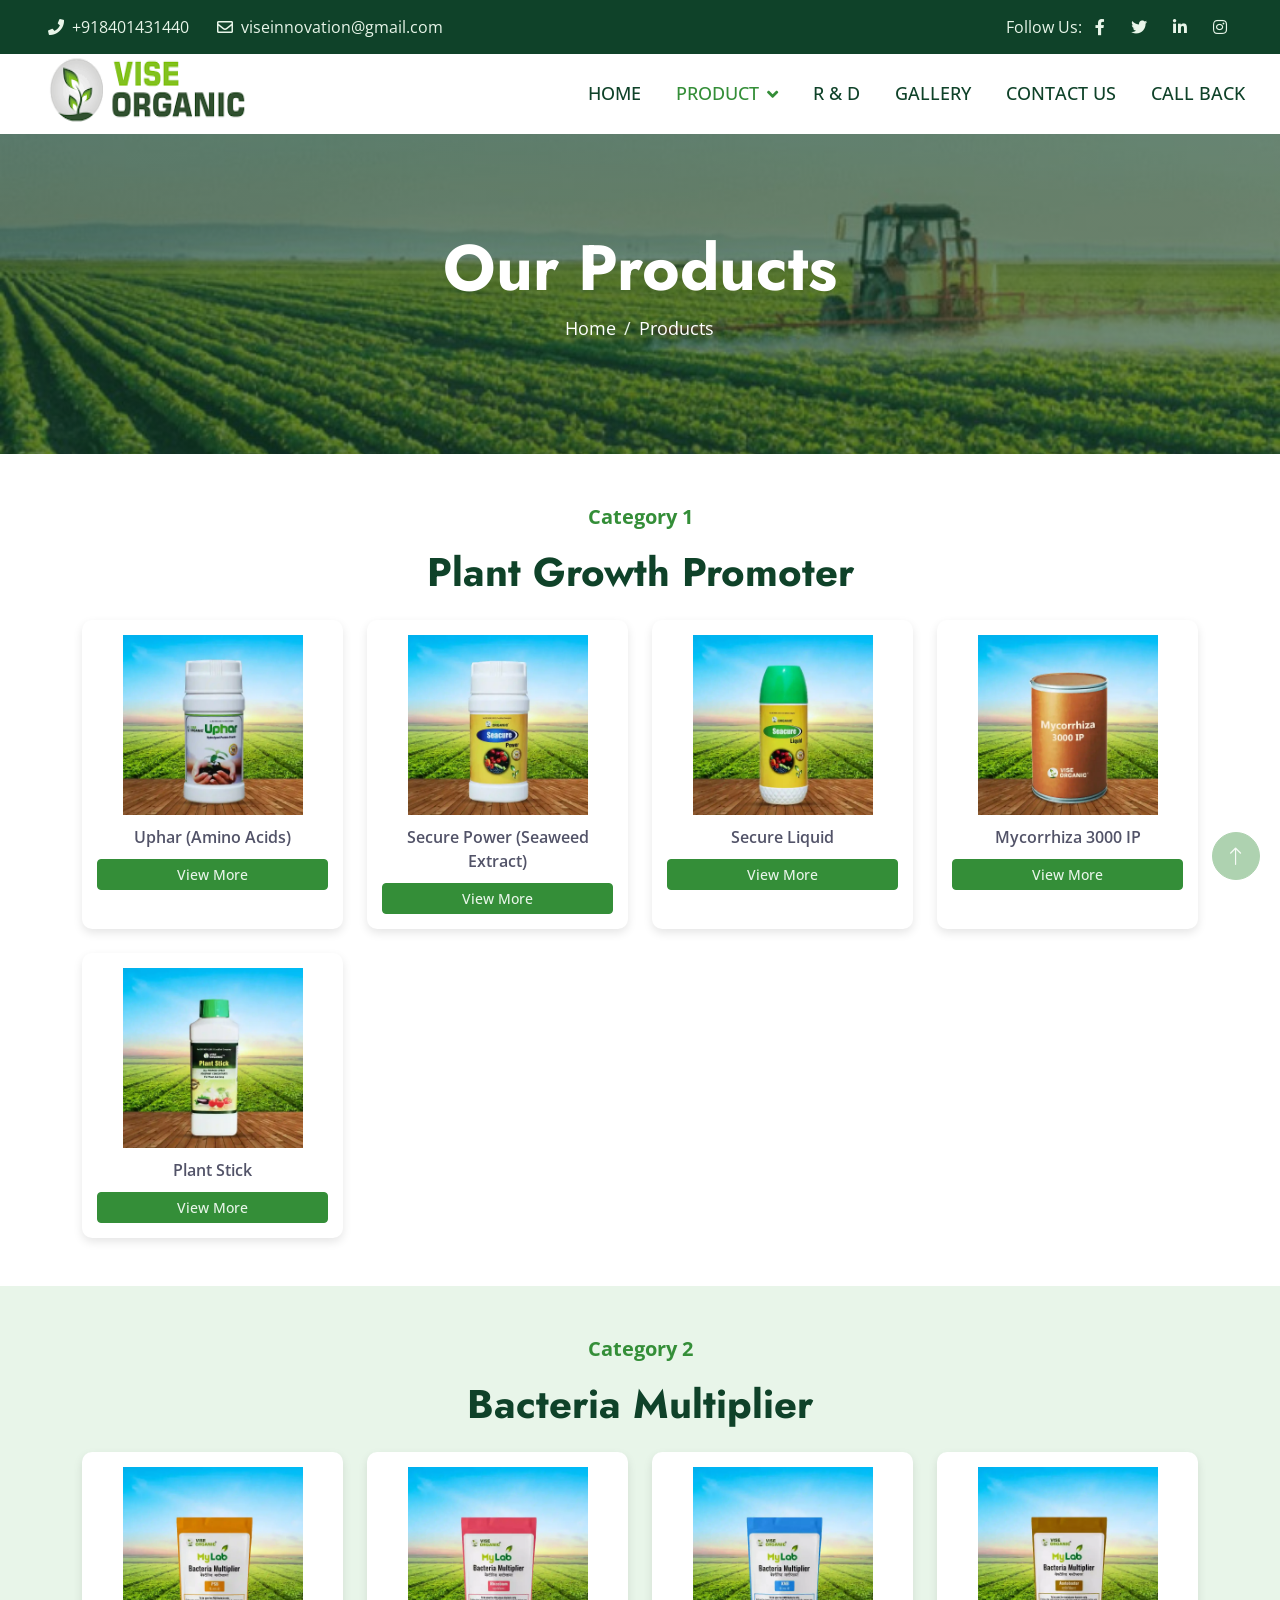
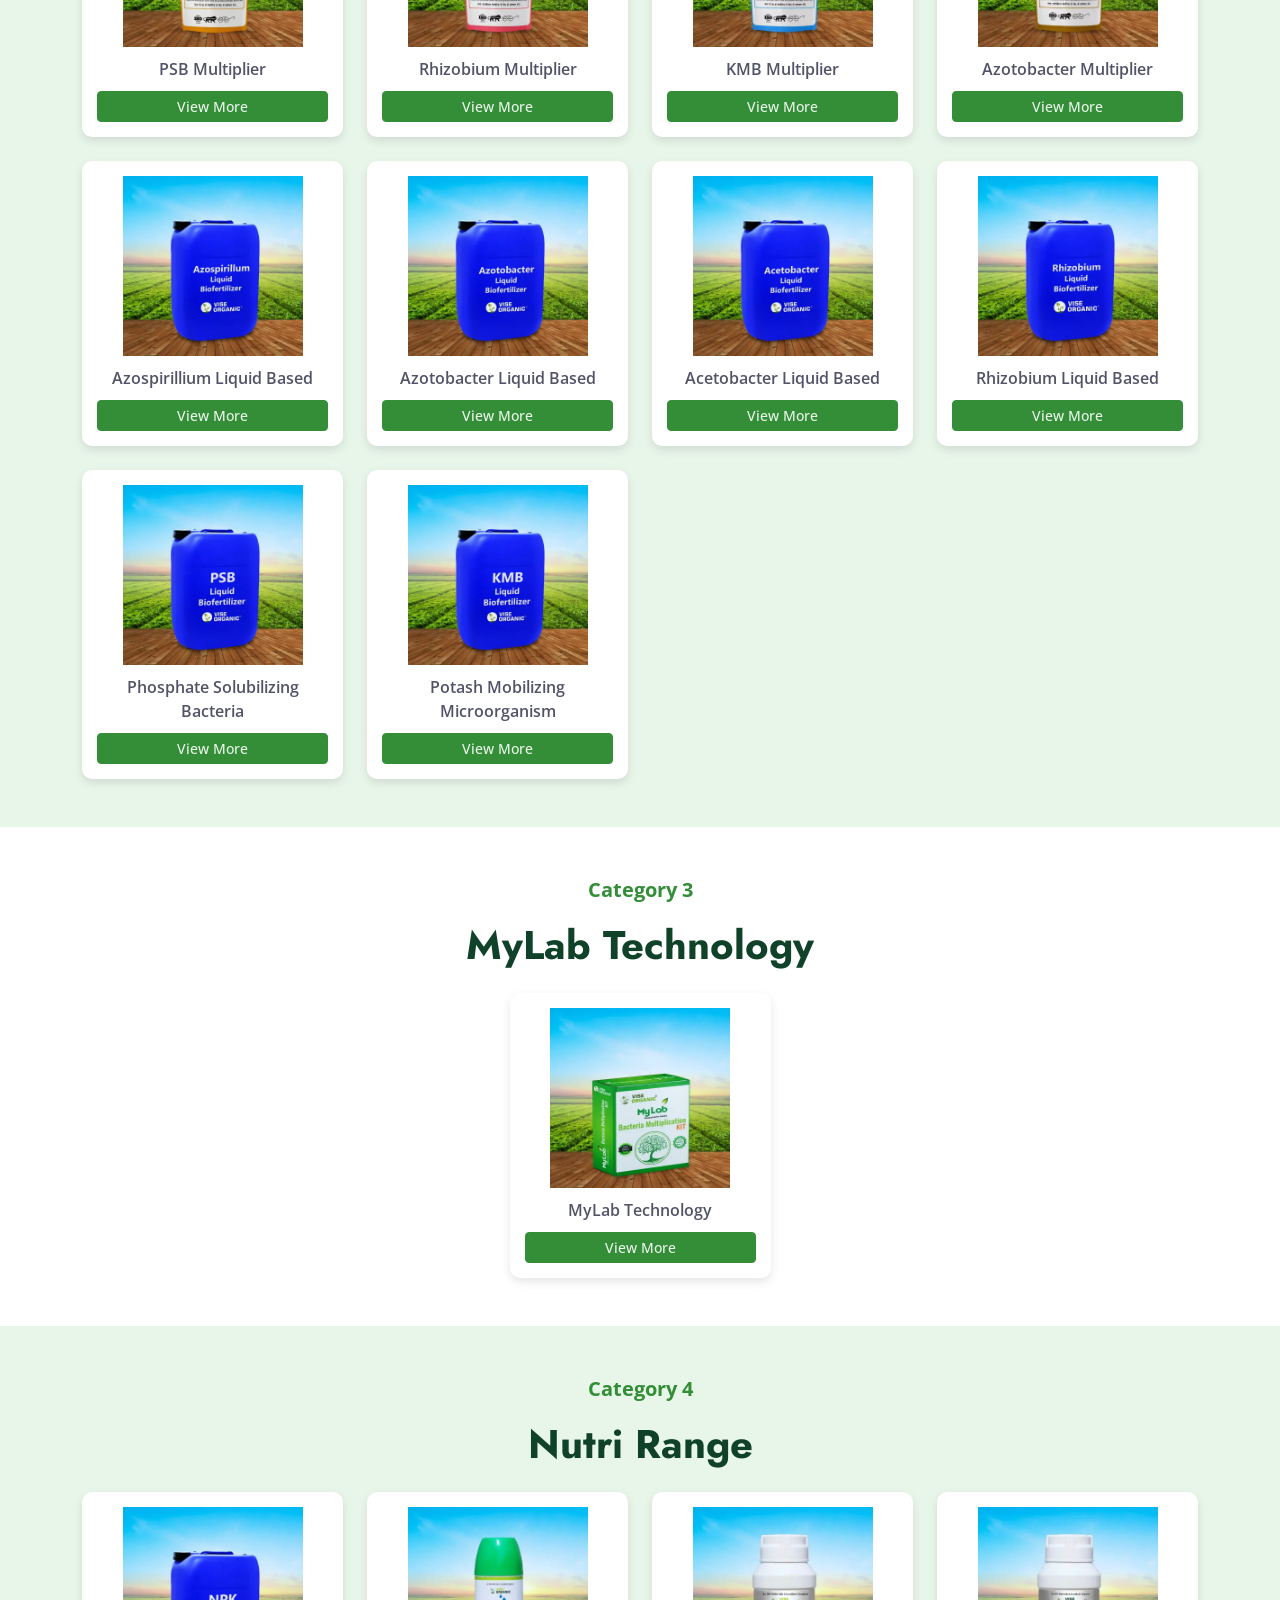
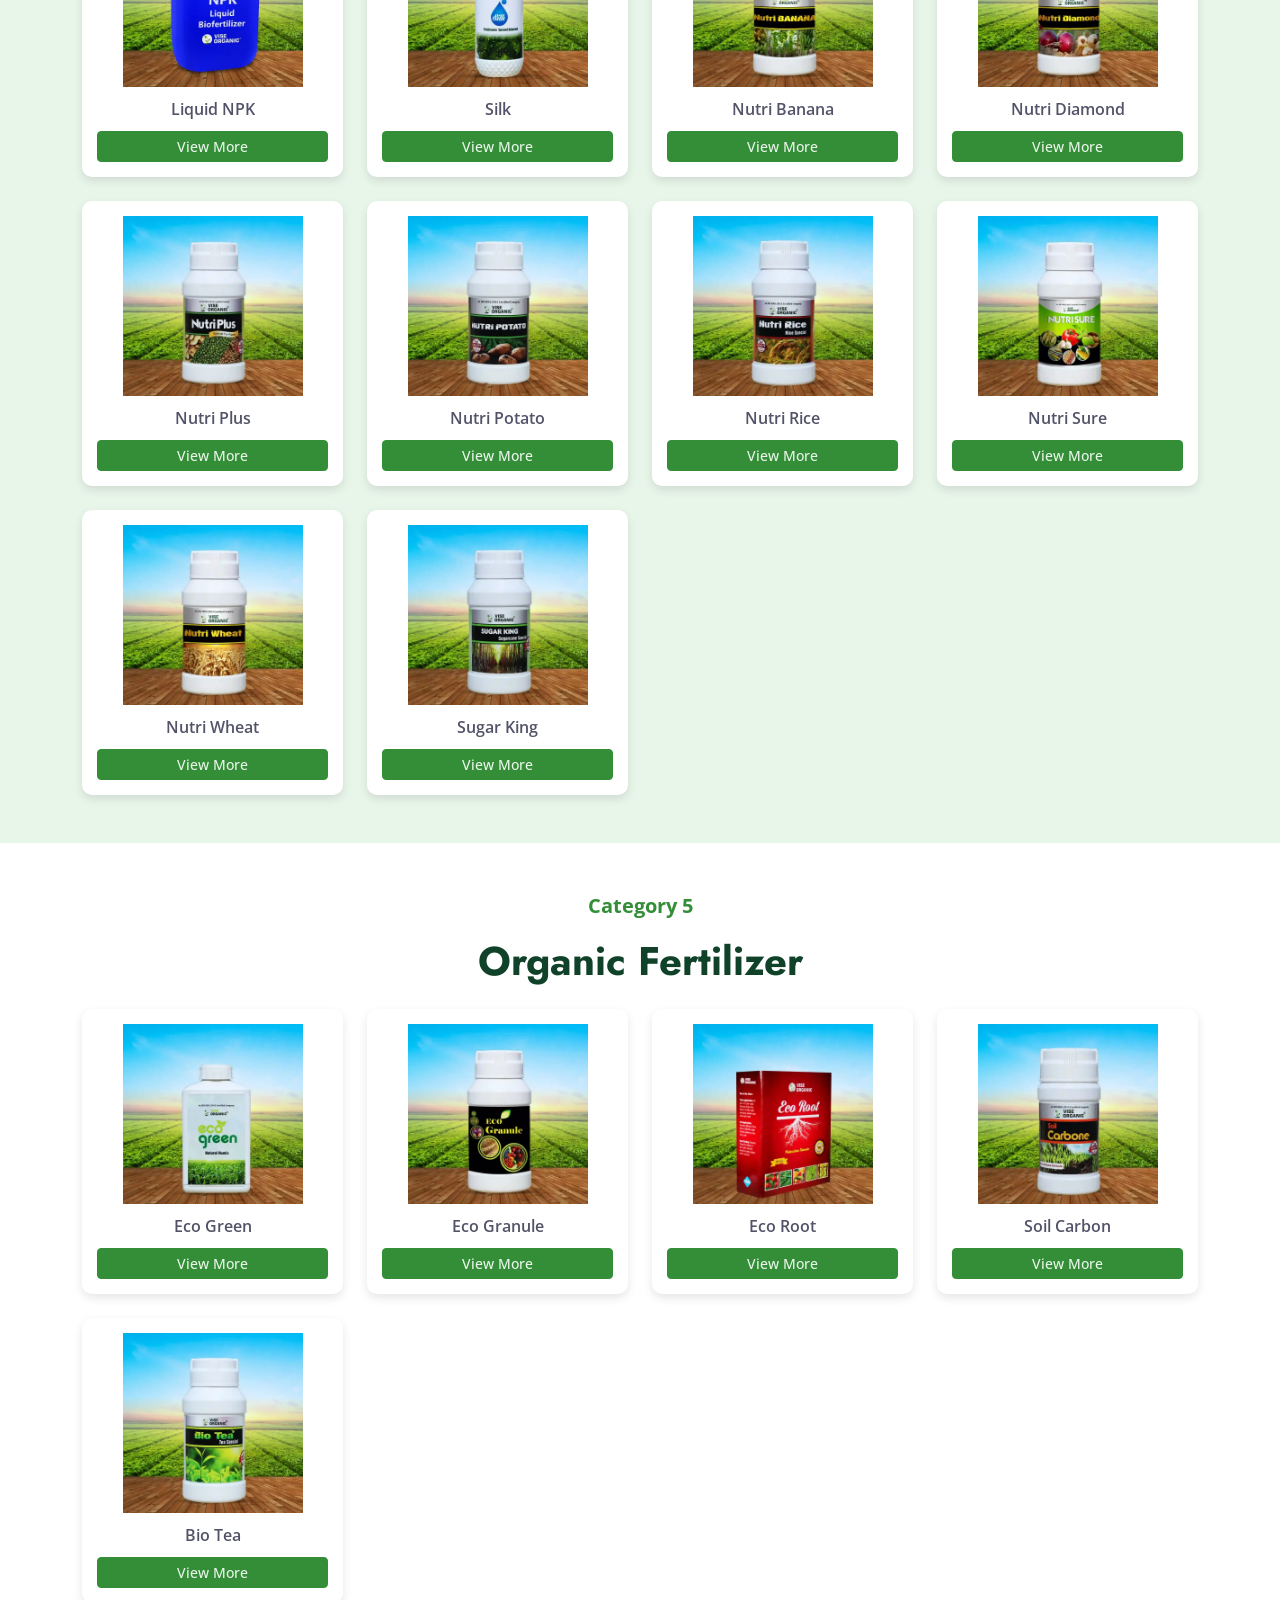
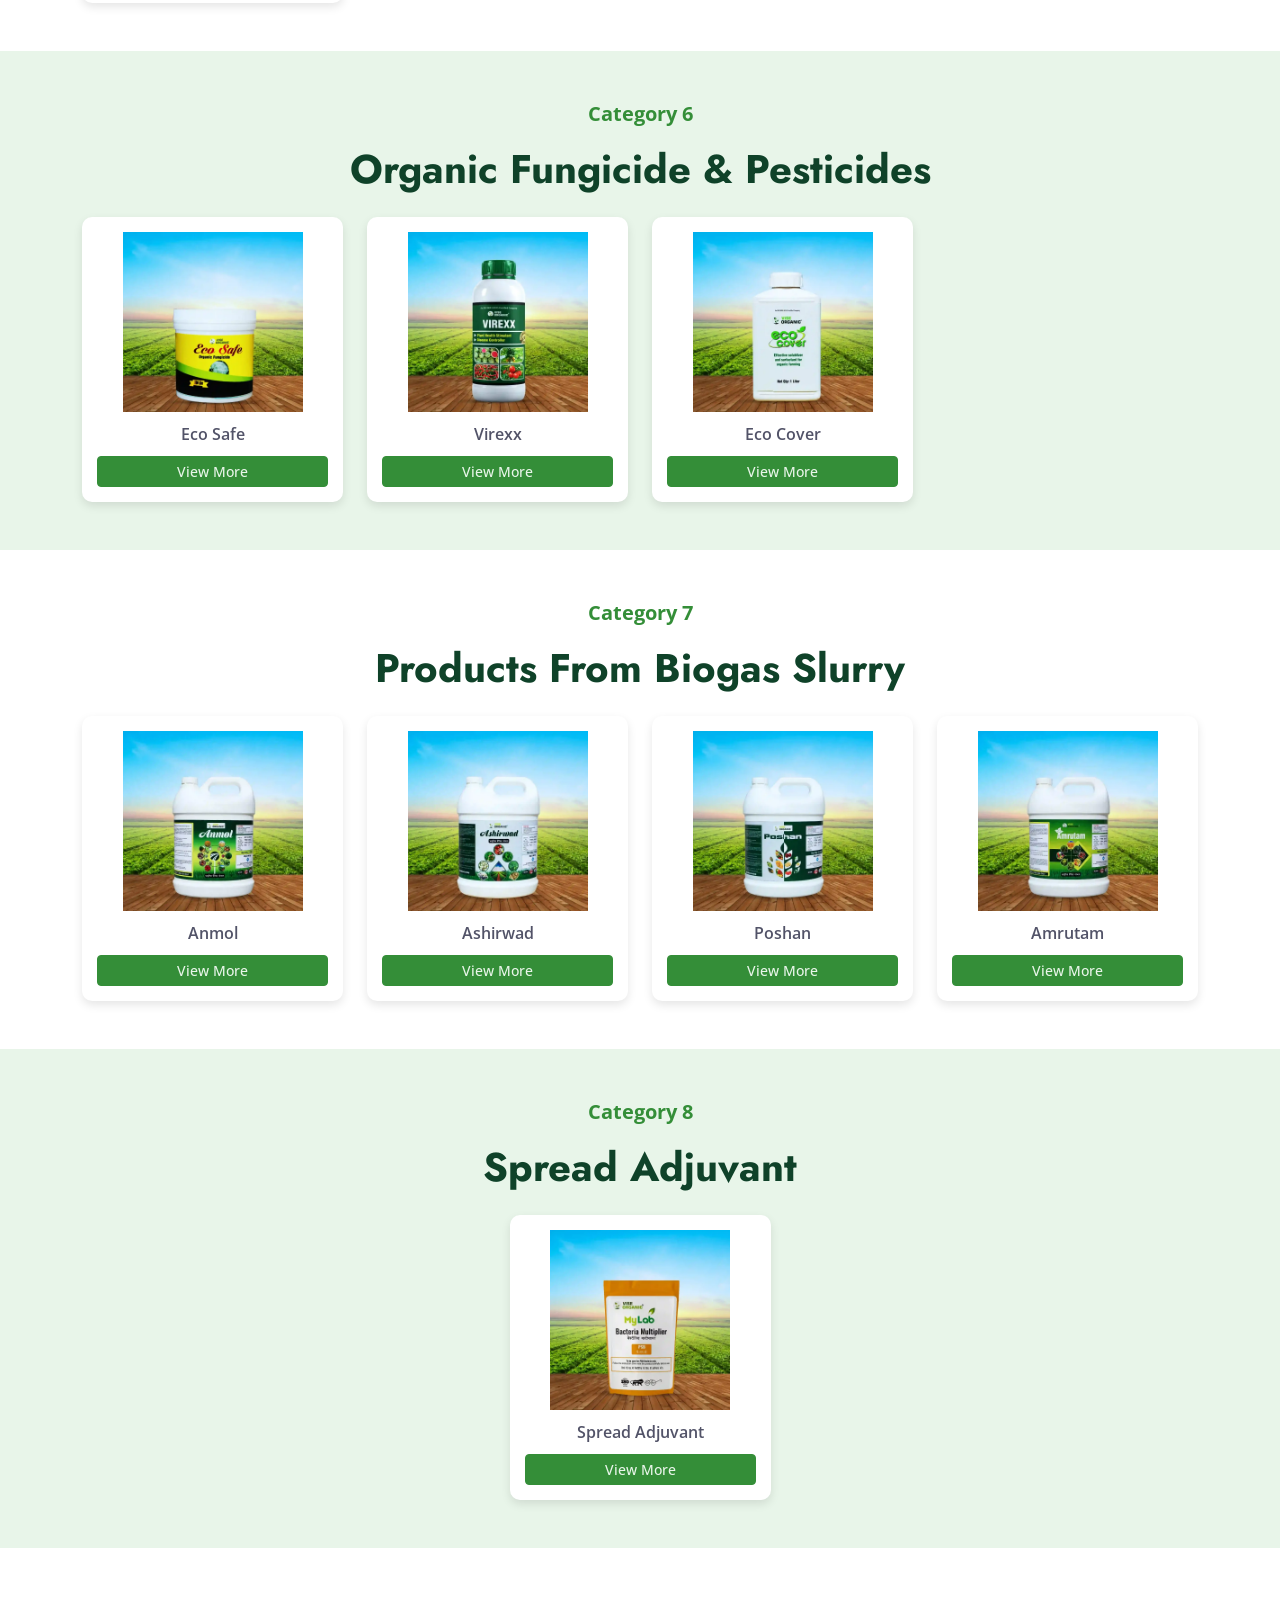
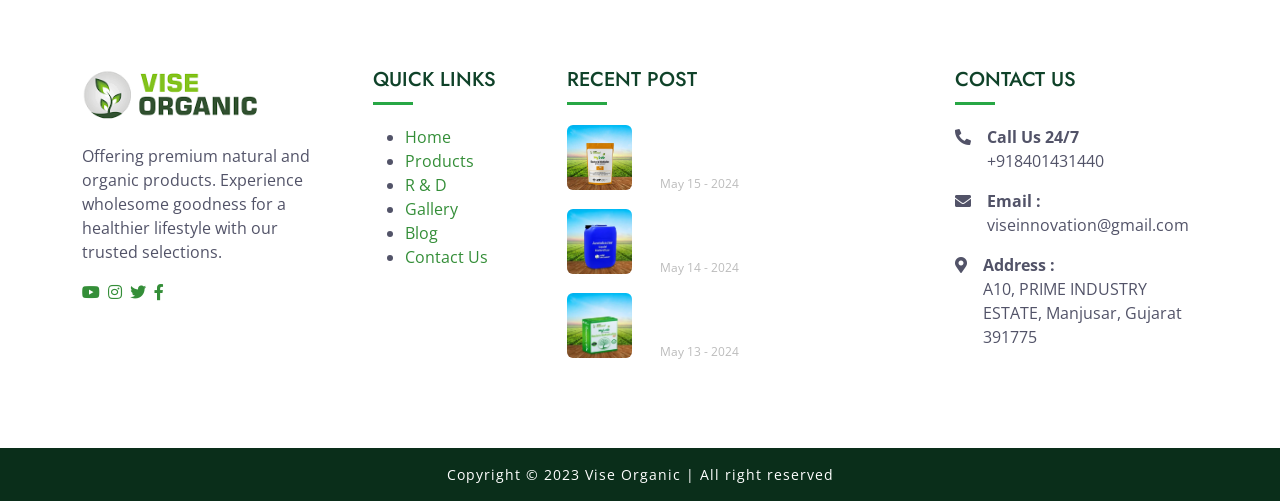
<file: Product.html>
<!DOCTYPE html>
<html lang="en">
<head>
    <meta charset="utf-8">
    <title>Products - Vise Organic</title>
    <meta content="width=device-width, initial-scale=1.0" name="viewport">
    <link href="img1/logo.jpg" rel="icon">
    <link rel="preconnect" href="https://fonts.googleapis.com">
    <link rel="preconnect" href="https://fonts.gstatic.com" crossorigin>
    <link href="https://fonts.googleapis.com/css2?family=Jost:wght@500;600;700&family=Open+Sans:wght@400;500&display=swap" rel="stylesheet">
    <link href="https://cdnjs.cloudflare.com/ajax/libs/font-awesome/5.10.0/css/all.min.css" rel="stylesheet">
    <link href="https://cdn.jsdelivr.net/npm/bootstrap-icons@1.4.1/font/bootstrap-icons.css" rel="stylesheet">
    <link href="lib/animate/animate.min.css" rel="stylesheet">
    <link href="lib/owlcarousel/assets/owl.carousel.min.css" rel="stylesheet">
    <link href="lib/lightbox/css/lightbox.min.css" rel="stylesheet">
    <link href="css/bootstrap.min.css" rel="stylesheet">
    <link href="css/style.css" rel="stylesheet">
</head>
<body>
    <!-- Spinner Start -->
    <div id="spinner" class="show bg-white position-fixed translate-middle w-100 vh-100 top-50 start-50 d-flex align-items-center justify-content-center">
        <div class="spinner-border text-primary spinner-custom" role="status"></div>
    </div>
    <!-- Spinner End -->

    <!-- Topbar Start -->
    <div class="container-fluid bg-dark text-light px-0 py-2">
        <div class="row gx-0 d-none d-lg-flex">
            <div class="col-lg-7 px-5 text-start">
                <div class="h-100 d-inline-flex align-items-center me-4">
                    <i class="fa fa-phone me-2"></i><span>+918401431440</span>
                </div>
                <div class="h-100 d-inline-flex align-items-center">
                    <span class="far fa-envelope me-2"></span><span>viseinnovation@gmail.com</span>
                </div>
            </div>
            <div class="col-lg-5 px-5 text-end">
                <div class="h-100 d-inline-flex align-items-center mx-n2">
                    <span>Follow Us:</span>
                    <a class="btn btn-link text-light" href="#" aria-label="Facebook"><i class="fab fa-facebook-f"></i></a>
                    <a class="btn btn-link text-light" href="#" aria-label="Twitter"><i class="fab fa-twitter"></i></a>
                    <a class="btn btn-link text-light" href="#" aria-label="LinkedIn"><i class="fab fa-linkedin-in"></i></a>
                    <a class="btn btn-link text-light" href="#" aria-label="Instagram"><i class="fab fa-instagram"></i></a>
                </div>
            </div>
        </div>
    </div>
    <!-- Topbar End -->

    <!-- Navbar Start -->
    <nav class="navbar navbar-expand-lg bg-white navbar-light sticky-top p-0">
        <a href="index.html" class="navbar-brand d-flex align-items-center px-4 px-lg-5">
            <h1 class="m-0"><img src="img1/logo1.png" alt="Logo" height="80" width="200"></h1>
        </a>
        <button type="button" class="navbar-toggler me-4" data-bs-toggle="collapse" data-bs-target="#navbarCollapse">
            <span class="navbar-toggler-icon"></span>
        </button>
        <div class="collapse navbar-collapse" id="navbarCollapse">
            <div class="navbar-nav ms-auto p-4 p-lg-0">
                <a href="index.html" class="nav-item nav-link">HOME</a>
                <div class="nav-item dropdown">
                    <a href="Product.html" class="nav-link dropdown-toggle active">PRODUCT</a>
                    <div class="dropdown-menu rounded-0 m-0">
                        <a href="Product.html#plant-growth" class="dropdown-item">Plant Growth Promoter</a>
                        <a href="Product.html#bacteria" class="dropdown-item">Bacteria Multiplier</a>
                        <a href="Product.html#mylab" class="dropdown-item">MyLab Technology</a>
                        <a href="Product.html#nutri" class="dropdown-item">Nutri Range</a>
                        <a href="Product.html#organic-fertilizer" class="dropdown-item">Organic Fertilizer</a>
                        <a href="Product.html#fungicide" class="dropdown-item">Organic Fungicide &amp; Pesticides</a>
                        <a href="Product.html#biogas" class="dropdown-item">Products From Biogas Slurry</a>
                        <a href="Product.html#spread" class="dropdown-item">Spread Adjuvant</a>
                    </div>
                </div>
                <a href="RandD.html" class="nav-item nav-link">R &amp; D</a>
                <a href="gallery.html" class="nav-item nav-link">GALLERY</a>
                <a href="contact.html" class="nav-item nav-link">CONTACT US</a>
                <a href="callback.html" class="nav-item nav-link">CALL BACK</a>
            </div>
        </div>
    </nav>
    <!-- Navbar End -->

    <!-- Page Header Start -->
    <div class="container-fluid bg-primary py-5 mb-0 page-header">
        <div class="container py-5">
            <div class="row justify-content-center">
                <div class="col-lg-10 text-center">
                    <h1 class="display-3 text-white animated slideInDown">Our Products</h1>
                    <nav aria-label="breadcrumb">
                        <ol class="breadcrumb justify-content-center">
                            <li class="breadcrumb-item"><a class="text-white" href="index.html">Home</a></li>
                            <li class="breadcrumb-item text-white active" aria-current="page">Products</li>
                        </ol>
                    </nav>
                </div>
            </div>
        </div>
    </div>
    <!-- Page Header End -->

    <!-- ===== CATEGORY 1: Plant Growth Promoter ===== -->
    <div class="container-xxl py-5 bg-white" id="plant-growth">
        <div class="container">
            <div class="text-center mb-4 wow fadeInUp" data-wow-delay="0.1s">
                <p class="fs-5 fw-bold text-primary">Category 1</p>
                <h2 class="display-6 mb-3">Plant Growth Promoter</h2>
            </div>
            <div class="row g-4">
                <div class="col-lg-3 col-md-4 col-6 wow fadeInUp" data-wow-delay="0.1s">
                    <div class="product-tab-card" data-bs-toggle="modal" data-bs-target="#modal-uphar" style="cursor:pointer;">
                        <div class="product-tab-img"><img src="img1/Products/Uphar.jpg" alt="Uphar (Amino Acids)"></div>
                        <p class="product-tab-name">Uphar (Amino Acids)</p>
                        <button class="btn btn-primary btn-sm w-100" data-bs-toggle="modal" data-bs-target="#modal-uphar">View More</button>
                    </div>
                </div>
                <div class="col-lg-3 col-md-4 col-6 wow fadeInUp" data-wow-delay="0.2s">
                    <div class="product-tab-card" data-bs-toggle="modal" data-bs-target="#modal-securepower" style="cursor:pointer;">
                        <div class="product-tab-img"><img src="img1/Products/Secure power.jpg" alt="Secure Power (Seaweed Extract)"></div>
                        <p class="product-tab-name">Secure Power (Seaweed Extract)</p>
                        <button class="btn btn-primary btn-sm w-100" data-bs-toggle="modal" data-bs-target="#modal-securepower">View More</button>
                    </div>
                </div>
                <div class="col-lg-3 col-md-4 col-6 wow fadeInUp" data-wow-delay="0.3s">
                    <div class="product-tab-card" data-bs-toggle="modal" data-bs-target="#modal-secureliquid" style="cursor:pointer;">
                        <div class="product-tab-img"><img src="img1/Products/Secure Liquid.jpg" alt="Secure Liquid"></div>
                        <p class="product-tab-name">Secure Liquid</p>
                        <button class="btn btn-primary btn-sm w-100" data-bs-toggle="modal" data-bs-target="#modal-secureliquid">View More</button>
                    </div>
                </div>
                <div class="col-lg-3 col-md-4 col-6 wow fadeInUp" data-wow-delay="0.4s">
                    <div class="product-tab-card" data-bs-toggle="modal" data-bs-target="#modal-mycorrhiza" style="cursor:pointer;">
                        <div class="product-tab-img"><img src="img1/Products/Mycorrhiza 3000 IP.jpg" alt="Mycorrhiza 3000 IP"></div>
                        <p class="product-tab-name">Mycorrhiza 3000 IP</p>
                        <button class="btn btn-primary btn-sm w-100" data-bs-toggle="modal" data-bs-target="#modal-mycorrhiza">View More</button>
                    </div>
                </div>
                <div class="col-lg-3 col-md-4 col-6 wow fadeInUp" data-wow-delay="0.5s">
                    <div class="product-tab-card" data-bs-toggle="modal" data-bs-target="#modal-plantstick" style="cursor:pointer;">
                        <div class="product-tab-img"><img src="img1/Products/Plant Stick.jpg" alt="Plant Stick"></div>
                        <p class="product-tab-name">Plant Stick</p>
                        <button class="btn btn-primary btn-sm w-100" data-bs-toggle="modal" data-bs-target="#modal-plantstick">View More</button>
                    </div>
                </div>
            </div>
        </div>
    </div>
    <!-- End Category 1 -->

    <!-- ===== CATEGORY 2: Bacteria Multiplier ===== -->
    <div class="container-xxl py-5 bg-light" id="bacteria">
        <div class="container">
            <div class="text-center mb-4 wow fadeInUp" data-wow-delay="0.1s">
                <p class="fs-5 fw-bold text-primary">Category 2</p>
                <h2 class="display-6 mb-3">Bacteria Multiplier</h2>
            </div>
            <div class="row g-4">
                <div class="col-lg-3 col-md-4 col-6 wow fadeInUp" data-wow-delay="0.1s">
                    <div class="product-tab-card" data-bs-toggle="modal" data-bs-target="#modal-psb" style="cursor:pointer;">
                        <div class="product-tab-img"><img src="img1/Products/PSB Multiplier.jpg" alt="PSB Multiplier"></div>
                        <p class="product-tab-name">PSB Multiplier</p>
                        <button class="btn btn-primary btn-sm w-100" data-bs-toggle="modal" data-bs-target="#modal-psb">View More</button>
                    </div>
                </div>
                <div class="col-lg-3 col-md-4 col-6 wow fadeInUp" data-wow-delay="0.2s">
                    <div class="product-tab-card" data-bs-toggle="modal" data-bs-target="#modal-rhizobium" style="cursor:pointer;">
                        <div class="product-tab-img"><img src="img1/Products/Rhizobium Multiplier.jpg" alt="Rhizobium Multiplier"></div>
                        <p class="product-tab-name">Rhizobium Multiplier</p>
                        <button class="btn btn-primary btn-sm w-100" data-bs-toggle="modal" data-bs-target="#modal-rhizobium">View More</button>
                    </div>
                </div>
                <div class="col-lg-3 col-md-4 col-6 wow fadeInUp" data-wow-delay="0.3s">
                    <div class="product-tab-card" data-bs-toggle="modal" data-bs-target="#modal-kmb" style="cursor:pointer;">
                        <div class="product-tab-img"><img src="img1/Products/KMB Multiplier.jpg" alt="KMB Multiplier"></div>
                        <p class="product-tab-name">KMB Multiplier</p>
                        <button class="btn btn-primary btn-sm w-100" data-bs-toggle="modal" data-bs-target="#modal-kmb">View More</button>
                    </div>
                </div>
                <div class="col-lg-3 col-md-4 col-6 wow fadeInUp" data-wow-delay="0.4s">
                    <div class="product-tab-card" data-bs-toggle="modal" data-bs-target="#modal-azeto" style="cursor:pointer;">
                        <div class="product-tab-img"><img src="img1/Products/Azetobactor Multiplier.jpg" alt="Azotobacter Multiplier"></div>
                        <p class="product-tab-name">Azotobacter Multiplier</p>
                        <button class="btn btn-primary btn-sm w-100" data-bs-toggle="modal" data-bs-target="#modal-azeto">View More</button>
                    </div>
                </div>
                <div class="col-lg-3 col-md-4 col-6 wow fadeInUp" data-wow-delay="0.5s">
                    <div class="product-tab-card" data-bs-toggle="modal" data-bs-target="#modal-azospirillium" style="cursor:pointer;">
                        <div class="product-tab-img"><img src="img1/Products/Azospirillium Liquid Based.jpg" alt="Azospirillium Liquid Based"></div>
                        <p class="product-tab-name">Azospirillium Liquid Based</p>
                        <button class="btn btn-primary btn-sm w-100" data-bs-toggle="modal" data-bs-target="#modal-azospirillium">View More</button>
                    </div>
                </div>
                <div class="col-lg-3 col-md-4 col-6 wow fadeInUp" data-wow-delay="0.1s">
                    <div class="product-tab-card" data-bs-toggle="modal" data-bs-target="#modal-azotobacter" style="cursor:pointer;">
                        <div class="product-tab-img"><img src="img1/Products/Azotobacter Liquid Based.jpg" alt="Azotobacter Liquid Based"></div>
                        <p class="product-tab-name">Azotobacter Liquid Based</p>
                        <button class="btn btn-primary btn-sm w-100" data-bs-toggle="modal" data-bs-target="#modal-azotobacter">View More</button>
                    </div>
                </div>
                <div class="col-lg-3 col-md-4 col-6 wow fadeInUp" data-wow-delay="0.2s">
                    <div class="product-tab-card" data-bs-toggle="modal" data-bs-target="#modal-acetobactor" style="cursor:pointer;">
                        <div class="product-tab-img"><img src="img1/Products/Acetobactor Liquid Based.jpg" alt="Acetobacter Liquid Based"></div>
                        <p class="product-tab-name">Acetobacter Liquid Based</p>
                        <button class="btn btn-primary btn-sm w-100" data-bs-toggle="modal" data-bs-target="#modal-acetobactor">View More</button>
                    </div>
                </div>
                <div class="col-lg-3 col-md-4 col-6 wow fadeInUp" data-wow-delay="0.3s">
                    <div class="product-tab-card" data-bs-toggle="modal" data-bs-target="#modal-rhizobiumliq" style="cursor:pointer;">
                        <div class="product-tab-img"><img src="img1/Products/Rhizobium Liquid Based.jpg" alt="Rhizobium Liquid Based"></div>
                        <p class="product-tab-name">Rhizobium Liquid Based</p>
                        <button class="btn btn-primary btn-sm w-100" data-bs-toggle="modal" data-bs-target="#modal-rhizobiumliq">View More</button>
                    </div>
                </div>
                <div class="col-lg-3 col-md-4 col-6 wow fadeInUp" data-wow-delay="0.4s">
                    <div class="product-tab-card" data-bs-toggle="modal" data-bs-target="#modal-phosphate" style="cursor:pointer;">
                        <div class="product-tab-img"><img src="img1/Products/Phosphate Solubilizing Bacteria.jpg" alt="Phosphate Solubilizing Bacteria"></div>
                        <p class="product-tab-name">Phosphate Solubilizing Bacteria</p>
                        <button class="btn btn-primary btn-sm w-100" data-bs-toggle="modal" data-bs-target="#modal-phosphate">View More</button>
                    </div>
                </div>
                <div class="col-lg-3 col-md-4 col-6 wow fadeInUp" data-wow-delay="0.5s">
                    <div class="product-tab-card" data-bs-toggle="modal" data-bs-target="#modal-potash" style="cursor:pointer;">
                        <div class="product-tab-img"><img src="img1/Products/Potash Mobilizing Microorganism.jpg" alt="Potash Mobilizing Microorganism"></div>
                        <p class="product-tab-name">Potash Mobilizing Microorganism</p>
                        <button class="btn btn-primary btn-sm w-100" data-bs-toggle="modal" data-bs-target="#modal-potash">View More</button>
                    </div>
                </div>
            </div>
        </div>
    </div>
    <!-- End Category 2 -->

    <!-- ===== CATEGORY 3: MyLab Technology ===== -->
    <div class="container-xxl py-5 bg-white" id="mylab">
        <div class="container">
            <div class="text-center mb-4 wow fadeInUp" data-wow-delay="0.1s">
                <p class="fs-5 fw-bold text-primary">Category 3</p>
                <h2 class="display-6 mb-3">MyLab Technology</h2>
            </div>
            <div class="row g-4 justify-content-center">
                <div class="col-lg-3 col-md-4 col-6 wow fadeInUp" data-wow-delay="0.1s">
                    <div class="product-tab-card" data-bs-toggle="modal" data-bs-target="#modal-mylab" style="cursor:pointer;">
                        <div class="product-tab-img"><img src="img1/Products/MyLab.jpg" alt="MyLab Technology"></div>
                        <p class="product-tab-name">MyLab Technology</p>
                        <button class="btn btn-primary btn-sm w-100" data-bs-toggle="modal" data-bs-target="#modal-mylab">View More</button>
                    </div>
                </div>
            </div>
        </div>
    </div>
    <!-- End Category 3 -->

    <!-- ===== CATEGORY 4: Nutri Range ===== -->
    <div class="container-xxl py-5 bg-light" id="nutri">
        <div class="container">
            <div class="text-center mb-4 wow fadeInUp" data-wow-delay="0.1s">
                <p class="fs-5 fw-bold text-primary">Category 4</p>
                <h2 class="display-6 mb-3">Nutri Range</h2>
            </div>
            <div class="row g-4">
                <div class="col-lg-3 col-md-4 col-6 wow fadeInUp" data-wow-delay="0.1s">
                    <div class="product-tab-card" data-bs-toggle="modal" data-bs-target="#modal-liquidnpk" style="cursor:pointer;">
                        <div class="product-tab-img"><img src="img1/Products/Liquid NPK.jpg" alt="Liquid NPK"></div>
                        <p class="product-tab-name">Liquid NPK</p>
                        <button class="btn btn-primary btn-sm w-100" data-bs-toggle="modal" data-bs-target="#modal-liquidnpk">View More</button>
                    </div>
                </div>
                <div class="col-lg-3 col-md-4 col-6 wow fadeInUp" data-wow-delay="0.2s">
                    <div class="product-tab-card" data-bs-toggle="modal" data-bs-target="#modal-silk" style="cursor:pointer;">
                        <div class="product-tab-img"><img src="img1/Products/Silk.jpg" alt="Silk"></div>
                        <p class="product-tab-name">Silk</p>
                        <button class="btn btn-primary btn-sm w-100" data-bs-toggle="modal" data-bs-target="#modal-silk">View More</button>
                    </div>
                </div>
                <div class="col-lg-3 col-md-4 col-6 wow fadeInUp" data-wow-delay="0.3s">
                    <div class="product-tab-card" data-bs-toggle="modal" data-bs-target="#modal-nutribanana" style="cursor:pointer;">
                        <div class="product-tab-img"><img src="img1/Products/Nutri Banana.jpg" alt="Nutri Banana"></div>
                        <p class="product-tab-name">Nutri Banana</p>
                        <button class="btn btn-primary btn-sm w-100" data-bs-toggle="modal" data-bs-target="#modal-nutribanana">View More</button>
                    </div>
                </div>
                <div class="col-lg-3 col-md-4 col-6 wow fadeInUp" data-wow-delay="0.4s">
                    <div class="product-tab-card" data-bs-toggle="modal" data-bs-target="#modal-nutridiamond" style="cursor:pointer;">
                        <div class="product-tab-img"><img src="img1/Products/Nutri Diamond.jpg" alt="Nutri Diamond"></div>
                        <p class="product-tab-name">Nutri Diamond</p>
                        <button class="btn btn-primary btn-sm w-100" data-bs-toggle="modal" data-bs-target="#modal-nutridiamond">View More</button>
                    </div>
                </div>
                <div class="col-lg-3 col-md-4 col-6 wow fadeInUp" data-wow-delay="0.5s">
                    <div class="product-tab-card" data-bs-toggle="modal" data-bs-target="#modal-nutriplus" style="cursor:pointer;">
                        <div class="product-tab-img"><img src="img1/Products/Nutri plus.jpg" alt="Nutri Plus"></div>
                        <p class="product-tab-name">Nutri Plus</p>
                        <button class="btn btn-primary btn-sm w-100" data-bs-toggle="modal" data-bs-target="#modal-nutriplus">View More</button>
                    </div>
                </div>
                <div class="col-lg-3 col-md-4 col-6 wow fadeInUp" data-wow-delay="0.1s">
                    <div class="product-tab-card" data-bs-toggle="modal" data-bs-target="#modal-nutripotato" style="cursor:pointer;">
                        <div class="product-tab-img"><img src="img1/Products/Nutri Potato.jpg" alt="Nutri Potato"></div>
                        <p class="product-tab-name">Nutri Potato</p>
                        <button class="btn btn-primary btn-sm w-100" data-bs-toggle="modal" data-bs-target="#modal-nutripotato">View More</button>
                    </div>
                </div>
                <div class="col-lg-3 col-md-4 col-6 wow fadeInUp" data-wow-delay="0.2s">
                    <div class="product-tab-card" data-bs-toggle="modal" data-bs-target="#modal-nutririce" style="cursor:pointer;">
                        <div class="product-tab-img"><img src="img1/Products/NUtri Rice.jpg" alt="Nutri Rice"></div>
                        <p class="product-tab-name">Nutri Rice</p>
                        <button class="btn btn-primary btn-sm w-100" data-bs-toggle="modal" data-bs-target="#modal-nutririce">View More</button>
                    </div>
                </div>
                <div class="col-lg-3 col-md-4 col-6 wow fadeInUp" data-wow-delay="0.3s">
                    <div class="product-tab-card" data-bs-toggle="modal" data-bs-target="#modal-nutrisure" style="cursor:pointer;">
                        <div class="product-tab-img"><img src="img1/Products/Nutri Sure.jpg" alt="Nutri Sure"></div>
                        <p class="product-tab-name">Nutri Sure</p>
                        <button class="btn btn-primary btn-sm w-100" data-bs-toggle="modal" data-bs-target="#modal-nutrisure">View More</button>
                    </div>
                </div>
                <div class="col-lg-3 col-md-4 col-6 wow fadeInUp" data-wow-delay="0.4s">
                    <div class="product-tab-card" data-bs-toggle="modal" data-bs-target="#modal-nutriwheat" style="cursor:pointer;">
                        <div class="product-tab-img"><img src="img1/Products/Nutri Wheat.jpg" alt="Nutri Wheat"></div>
                        <p class="product-tab-name">Nutri Wheat</p>
                        <button class="btn btn-primary btn-sm w-100" data-bs-toggle="modal" data-bs-target="#modal-nutriwheat">View More</button>
                    </div>
                </div>
                <div class="col-lg-3 col-md-4 col-6 wow fadeInUp" data-wow-delay="0.5s">
                    <div class="product-tab-card" data-bs-toggle="modal" data-bs-target="#modal-sugarking" style="cursor:pointer;">
                        <div class="product-tab-img"><img src="img1/Products/Sugar King.jpg" alt="Sugar King"></div>
                        <p class="product-tab-name">Sugar King</p>
                        <button class="btn btn-primary btn-sm w-100" data-bs-toggle="modal" data-bs-target="#modal-sugarking">View More</button>
                    </div>
                </div>
            </div>
        </div>
    </div>
    <!-- End Category 4 -->

    <!-- ===== CATEGORY 5: Organic Fertilizer ===== -->
    <div class="container-xxl py-5 bg-white" id="organic-fertilizer">
        <div class="container">
            <div class="text-center mb-4 wow fadeInUp" data-wow-delay="0.1s">
                <p class="fs-5 fw-bold text-primary">Category 5</p>
                <h2 class="display-6 mb-3">Organic Fertilizer</h2>
            </div>
            <div class="row g-4">
                <div class="col-lg-3 col-md-4 col-6 wow fadeInUp" data-wow-delay="0.1s">
                    <div class="product-tab-card" data-bs-toggle="modal" data-bs-target="#modal-ecogreen" style="cursor:pointer;">
                        <div class="product-tab-img"><img src="img1/Products/Eco green.jpg" alt="Eco Green"></div>
                        <p class="product-tab-name">Eco Green</p>
                        <button class="btn btn-primary btn-sm w-100" data-bs-toggle="modal" data-bs-target="#modal-ecogreen">View More</button>
                    </div>
                </div>
                <div class="col-lg-3 col-md-4 col-6 wow fadeInUp" data-wow-delay="0.2s">
                    <div class="product-tab-card" data-bs-toggle="modal" data-bs-target="#modal-ecogranule" style="cursor:pointer;">
                        <div class="product-tab-img"><img src="img1/Products/Eco Granule.jpg" alt="Eco Granule"></div>
                        <p class="product-tab-name">Eco Granule</p>
                        <button class="btn btn-primary btn-sm w-100" data-bs-toggle="modal" data-bs-target="#modal-ecogranule">View More</button>
                    </div>
                </div>
                <div class="col-lg-3 col-md-4 col-6 wow fadeInUp" data-wow-delay="0.3s">
                    <div class="product-tab-card" data-bs-toggle="modal" data-bs-target="#modal-ecoroot" style="cursor:pointer;">
                        <div class="product-tab-img"><img src="img1/Products/Eco Root.jpg" alt="Eco Root"></div>
                        <p class="product-tab-name">Eco Root</p>
                        <button class="btn btn-primary btn-sm w-100" data-bs-toggle="modal" data-bs-target="#modal-ecoroot">View More</button>
                    </div>
                </div>
                <div class="col-lg-3 col-md-4 col-6 wow fadeInUp" data-wow-delay="0.4s">
                    <div class="product-tab-card" data-bs-toggle="modal" data-bs-target="#modal-soilcarbon" style="cursor:pointer;">
                        <div class="product-tab-img"><img src="img1/Products/Soil Carrbone.jpg" alt="Soil Carbon"></div>
                        <p class="product-tab-name">Soil Carbon</p>
                        <button class="btn btn-primary btn-sm w-100" data-bs-toggle="modal" data-bs-target="#modal-soilcarbon">View More</button>
                    </div>
                </div>
                <div class="col-lg-3 col-md-4 col-6 wow fadeInUp" data-wow-delay="0.5s">
                    <div class="product-tab-card" data-bs-toggle="modal" data-bs-target="#modal-biotea" style="cursor:pointer;">
                        <div class="product-tab-img"><img src="img1/Products/Bio Tea.jpg" alt="Bio Tea"></div>
                        <p class="product-tab-name">Bio Tea</p>
                        <button class="btn btn-primary btn-sm w-100" data-bs-toggle="modal" data-bs-target="#modal-biotea">View More</button>
                    </div>
                </div>
            </div>
        </div>
    </div>
    <!-- End Category 5 -->

    <!-- ===== CATEGORY 6: Organic Fungicide & Pesticides ===== -->
    <div class="container-xxl py-5 bg-light" id="fungicide">
        <div class="container">
            <div class="text-center mb-4 wow fadeInUp" data-wow-delay="0.1s">
                <p class="fs-5 fw-bold text-primary">Category 6</p>
                <h2 class="display-6 mb-3">Organic Fungicide &amp; Pesticides</h2>
            </div>
            <div class="row g-4">
                <div class="col-lg-3 col-md-4 col-6 wow fadeInUp" data-wow-delay="0.1s">
                    <div class="product-tab-card" data-bs-toggle="modal" data-bs-target="#modal-ecosafe" style="cursor:pointer;">
                        <div class="product-tab-img"><img src="img1/Products/Eco Safe.jpg" alt="Eco Safe"></div>
                        <p class="product-tab-name">Eco Safe</p>
                        <button class="btn btn-primary btn-sm w-100" data-bs-toggle="modal" data-bs-target="#modal-ecosafe">View More</button>
                    </div>
                </div>
                <div class="col-lg-3 col-md-4 col-6 wow fadeInUp" data-wow-delay="0.2s">
                    <div class="product-tab-card" data-bs-toggle="modal" data-bs-target="#modal-virexx" style="cursor:pointer;">
                        <div class="product-tab-img"><img src="img1/Products/Virexx.jpg" alt="Virexx"></div>
                        <p class="product-tab-name">Virexx</p>
                        <button class="btn btn-primary btn-sm w-100" data-bs-toggle="modal" data-bs-target="#modal-virexx">View More</button>
                    </div>
                </div>
                <div class="col-lg-3 col-md-4 col-6 wow fadeInUp" data-wow-delay="0.3s">
                    <div class="product-tab-card" data-bs-toggle="modal" data-bs-target="#modal-ecocover" style="cursor:pointer;">
                        <div class="product-tab-img"><img src="img1/Products/Eco Cover.jpg" alt="Eco Cover"></div>
                        <p class="product-tab-name">Eco Cover</p>
                        <button class="btn btn-primary btn-sm w-100" data-bs-toggle="modal" data-bs-target="#modal-ecocover">View More</button>
                    </div>
                </div>
            </div>
        </div>
    </div>
    <!-- End Category 6 -->

    <!-- ===== CATEGORY 7: Products From Biogas Slurry ===== -->
    <div class="container-xxl py-5 bg-white" id="biogas">
        <div class="container">
            <div class="text-center mb-4 wow fadeInUp" data-wow-delay="0.1s">
                <p class="fs-5 fw-bold text-primary">Category 7</p>
                <h2 class="display-6 mb-3">Products From Biogas Slurry</h2>
            </div>
            <div class="row g-4">
                <div class="col-lg-3 col-md-4 col-6 wow fadeInUp" data-wow-delay="0.1s">
                    <div class="product-tab-card" data-bs-toggle="modal" data-bs-target="#modal-anmol" style="cursor:pointer;">
                        <div class="product-tab-img"><img src="img1/Products/Anmol.jpg" alt="Anmol"></div>
                        <p class="product-tab-name">Anmol</p>
                        <button class="btn btn-primary btn-sm w-100" data-bs-toggle="modal" data-bs-target="#modal-anmol">View More</button>
                    </div>
                </div>
                <div class="col-lg-3 col-md-4 col-6 wow fadeInUp" data-wow-delay="0.2s">
                    <div class="product-tab-card" data-bs-toggle="modal" data-bs-target="#modal-ashirwad" style="cursor:pointer;">
                        <div class="product-tab-img"><img src="img1/Products/Ashirwad.jpg" alt="Ashirwad"></div>
                        <p class="product-tab-name">Ashirwad</p>
                        <button class="btn btn-primary btn-sm w-100" data-bs-toggle="modal" data-bs-target="#modal-ashirwad">View More</button>
                    </div>
                </div>
                <div class="col-lg-3 col-md-4 col-6 wow fadeInUp" data-wow-delay="0.3s">
                    <div class="product-tab-card" data-bs-toggle="modal" data-bs-target="#modal-poshan" style="cursor:pointer;">
                        <div class="product-tab-img"><img src="img1/Products/Poshan.jpg" alt="Poshan"></div>
                        <p class="product-tab-name">Poshan</p>
                        <button class="btn btn-primary btn-sm w-100" data-bs-toggle="modal" data-bs-target="#modal-poshan">View More</button>
                    </div>
                </div>
                <div class="col-lg-3 col-md-4 col-6 wow fadeInUp" data-wow-delay="0.4s">
                    <div class="product-tab-card" data-bs-toggle="modal" data-bs-target="#modal-amrutam" style="cursor:pointer;">
                        <div class="product-tab-img"><img src="img1/Products/Amrutam.jpg" alt="Amrutam"></div>
                        <p class="product-tab-name">Amrutam</p>
                        <button class="btn btn-primary btn-sm w-100" data-bs-toggle="modal" data-bs-target="#modal-amrutam">View More</button>
                    </div>
                </div>
            </div>
        </div>
    </div>
    <!-- End Category 7 -->

    <!-- ===== CATEGORY 8: Spread Adjuvant ===== -->
    <div class="container-xxl py-5 bg-light" id="spread">
        <div class="container">
            <div class="text-center mb-4 wow fadeInUp" data-wow-delay="0.1s">
                <p class="fs-5 fw-bold text-primary">Category 8</p>
                <h2 class="display-6 mb-3">Spread Adjuvant</h2>
            </div>
            <div class="row g-4 justify-content-center">
                <div class="col-lg-3 col-md-4 col-6 wow fadeInUp" data-wow-delay="0.1s">
                    <div class="product-tab-card" data-bs-toggle="modal" data-bs-target="#modal-spread" style="cursor:pointer;">
                        <div class="product-tab-img"><img src="img1/Products/PSB Multiplier.jpg" alt="Spread Adjuvant"></div>
                        <p class="product-tab-name">Spread Adjuvant</p>
                        <button class="btn btn-primary btn-sm w-100" data-bs-toggle="modal" data-bs-target="#modal-spread">View More</button>
                    </div>
                </div>
            </div>
        </div>
    </div>
    <!-- End Category 8 -->

    <!-- ===== MODALS ===== -->

    <!-- Cat 1 Modals -->
    <div class="modal fade" id="modal-uphar" tabindex="-1" aria-hidden="true">
        <div class="modal-dialog modal-dialog-centered">
            <div class="modal-content">
                <div class="modal-header border-0"><h5 class="modal-title fw-bold">Uphar (Amino Acids)</h5><button type="button" class="btn-close" data-bs-dismiss="modal"></button></div>
                <div class="modal-body text-center">
                    <img src="img1/Products/Uphar.jpg" class="img-fluid rounded mb-3" style="max-height:250px;object-fit:contain;" alt="Uphar (Amino Acids)">
                    <p class="text-muted">Premium organic product by Vise Organic. Contact us for pricing and availability.</p>
                    <div class="d-flex gap-2 justify-content-center mt-3"><a href="contact.html" class="btn btn-primary">Enquire Now</a><button class="btn btn-outline-secondary" data-bs-dismiss="modal">Close</button></div>
                </div>
            </div>
        </div>
    </div>
    <div class="modal fade" id="modal-securepower" tabindex="-1" aria-hidden="true">
        <div class="modal-dialog modal-dialog-centered">
            <div class="modal-content">
                <div class="modal-header border-0"><h5 class="modal-title fw-bold">Secure Power (Seaweed Extract)</h5><button type="button" class="btn-close" data-bs-dismiss="modal"></button></div>
                <div class="modal-body text-center">
                    <img src="img1/Products/Secure power.jpg" class="img-fluid rounded mb-3" style="max-height:250px;object-fit:contain;" alt="Secure Power (Seaweed Extract)">
                    <p class="text-muted">Premium organic product by Vise Organic. Contact us for pricing and availability.</p>
                    <div class="d-flex gap-2 justify-content-center mt-3"><a href="contact.html" class="btn btn-primary">Enquire Now</a><button class="btn btn-outline-secondary" data-bs-dismiss="modal">Close</button></div>
                </div>
            </div>
        </div>
    </div>
    <div class="modal fade" id="modal-secureliquid" tabindex="-1" aria-hidden="true">
        <div class="modal-dialog modal-dialog-centered">
            <div class="modal-content">
                <div class="modal-header border-0"><h5 class="modal-title fw-bold">Secure Liquid</h5><button type="button" class="btn-close" data-bs-dismiss="modal"></button></div>
                <div class="modal-body text-center">
                    <img src="img1/Products/Secure Liquid.jpg" class="img-fluid rounded mb-3" style="max-height:250px;object-fit:contain;" alt="Secure Liquid">
                    <p class="text-muted">Premium organic product by Vise Organic. Contact us for pricing and availability.</p>
                    <div class="d-flex gap-2 justify-content-center mt-3"><a href="contact.html" class="btn btn-primary">Enquire Now</a><button class="btn btn-outline-secondary" data-bs-dismiss="modal">Close</button></div>
                </div>
            </div>
        </div>
    </div>
    <div class="modal fade" id="modal-mycorrhiza" tabindex="-1" aria-hidden="true">
        <div class="modal-dialog modal-dialog-centered">
            <div class="modal-content">
                <div class="modal-header border-0"><h5 class="modal-title fw-bold">Mycorrhiza 3000 IP</h5><button type="button" class="btn-close" data-bs-dismiss="modal"></button></div>
                <div class="modal-body text-center">
                    <img src="img1/Products/Mycorrhiza 3000 IP.jpg" class="img-fluid rounded mb-3" style="max-height:250px;object-fit:contain;" alt="Mycorrhiza 3000 IP">
                    <p class="text-muted">Premium organic product by Vise Organic. Contact us for pricing and availability.</p>
                    <div class="d-flex gap-2 justify-content-center mt-3"><a href="contact.html" class="btn btn-primary">Enquire Now</a><button class="btn btn-outline-secondary" data-bs-dismiss="modal">Close</button></div>
                </div>
            </div>
        </div>
    </div>
    <div class="modal fade" id="modal-plantstick" tabindex="-1" aria-hidden="true">
        <div class="modal-dialog modal-dialog-centered">
            <div class="modal-content">
                <div class="modal-header border-0"><h5 class="modal-title fw-bold">Plant Stick</h5><button type="button" class="btn-close" data-bs-dismiss="modal"></button></div>
                <div class="modal-body text-center">
                    <img src="img1/Products/Plant Stick.jpg" class="img-fluid rounded mb-3" style="max-height:250px;object-fit:contain;" alt="Plant Stick">
                    <p class="text-muted">Premium organic product by Vise Organic. Contact us for pricing and availability.</p>
                    <div class="d-flex gap-2 justify-content-center mt-3"><a href="contact.html" class="btn btn-primary">Enquire Now</a><button class="btn btn-outline-secondary" data-bs-dismiss="modal">Close</button></div>
                </div>
            </div>
        </div>
    </div>

    <!-- Cat 2 Modals -->
    <div class="modal fade" id="modal-psb" tabindex="-1" aria-hidden="true">
        <div class="modal-dialog modal-dialog-centered">
            <div class="modal-content">
                <div class="modal-header border-0"><h5 class="modal-title fw-bold">PSB Multiplier</h5><button type="button" class="btn-close" data-bs-dismiss="modal"></button></div>
                <div class="modal-body text-center">
                    <img src="img1/Products/PSB Multiplier.jpg" class="img-fluid rounded mb-3" style="max-height:250px;object-fit:contain;" alt="PSB Multiplier">
                    <p class="text-muted">Premium organic product by Vise Organic. Contact us for pricing and availability.</p>
                    <div class="d-flex gap-2 justify-content-center mt-3"><a href="contact.html" class="btn btn-primary">Enquire Now</a><button class="btn btn-outline-secondary" data-bs-dismiss="modal">Close</button></div>
                </div>
            </div>
        </div>
    </div>
    <div class="modal fade" id="modal-rhizobium" tabindex="-1" aria-hidden="true">
        <div class="modal-dialog modal-dialog-centered">
            <div class="modal-content">
                <div class="modal-header border-0"><h5 class="modal-title fw-bold">Rhizobium Multiplier</h5><button type="button" class="btn-close" data-bs-dismiss="modal"></button></div>
                <div class="modal-body text-center">
                    <img src="img1/Products/Rhizobium Multiplier.jpg" class="img-fluid rounded mb-3" style="max-height:250px;object-fit:contain;" alt="Rhizobium Multiplier">
                    <p class="text-muted">Premium organic product by Vise Organic. Contact us for pricing and availability.</p>
                    <div class="d-flex gap-2 justify-content-center mt-3"><a href="contact.html" class="btn btn-primary">Enquire Now</a><button class="btn btn-outline-secondary" data-bs-dismiss="modal">Close</button></div>
                </div>
            </div>
        </div>
    </div>
    <div class="modal fade" id="modal-kmb" tabindex="-1" aria-hidden="true">
        <div class="modal-dialog modal-dialog-centered">
            <div class="modal-content">
                <div class="modal-header border-0"><h5 class="modal-title fw-bold">KMB Multiplier</h5><button type="button" class="btn-close" data-bs-dismiss="modal"></button></div>
                <div class="modal-body text-center">
                    <img src="img1/Products/KMB Multiplier.jpg" class="img-fluid rounded mb-3" style="max-height:250px;object-fit:contain;" alt="KMB Multiplier">
                    <p class="text-muted">Premium organic product by Vise Organic. Contact us for pricing and availability.</p>
                    <div class="d-flex gap-2 justify-content-center mt-3"><a href="contact.html" class="btn btn-primary">Enquire Now</a><button class="btn btn-outline-secondary" data-bs-dismiss="modal">Close</button></div>
                </div>
            </div>
        </div>
    </div>
    <div class="modal fade" id="modal-azeto" tabindex="-1" aria-hidden="true">
        <div class="modal-dialog modal-dialog-centered">
            <div class="modal-content">
                <div class="modal-header border-0"><h5 class="modal-title fw-bold">Azotobacter Multiplier</h5><button type="button" class="btn-close" data-bs-dismiss="modal"></button></div>
                <div class="modal-body text-center">
                    <img src="img1/Products/Azetobactor Multiplier.jpg" class="img-fluid rounded mb-3" style="max-height:250px;object-fit:contain;" alt="Azotobacter Multiplier">
                    <p class="text-muted">Premium organic product by Vise Organic. Contact us for pricing and availability.</p>
                    <div class="d-flex gap-2 justify-content-center mt-3"><a href="contact.html" class="btn btn-primary">Enquire Now</a><button class="btn btn-outline-secondary" data-bs-dismiss="modal">Close</button></div>
                </div>
            </div>
        </div>
    </div>
    <div class="modal fade" id="modal-azospirillium" tabindex="-1" aria-hidden="true">
        <div class="modal-dialog modal-dialog-centered">
            <div class="modal-content">
                <div class="modal-header border-0"><h5 class="modal-title fw-bold">Azospirillium Liquid Based</h5><button type="button" class="btn-close" data-bs-dismiss="modal"></button></div>
                <div class="modal-body text-center">
                    <img src="img1/Products/Azospirillium Liquid Based.jpg" class="img-fluid rounded mb-3" style="max-height:250px;object-fit:contain;" alt="Azospirillium Liquid Based">
                    <p class="text-muted">Premium organic product by Vise Organic. Contact us for pricing and availability.</p>
                    <div class="d-flex gap-2 justify-content-center mt-3"><a href="contact.html" class="btn btn-primary">Enquire Now</a><button class="btn btn-outline-secondary" data-bs-dismiss="modal">Close</button></div>
                </div>
            </div>
        </div>
    </div>
    <div class="modal fade" id="modal-azotobacter" tabindex="-1" aria-hidden="true">
        <div class="modal-dialog modal-dialog-centered">
            <div class="modal-content">
                <div class="modal-header border-0"><h5 class="modal-title fw-bold">Azotobacter Liquid Based</h5><button type="button" class="btn-close" data-bs-dismiss="modal"></button></div>
                <div class="modal-body text-center">
                    <img src="img1/Products/Azotobacter Liquid Based.jpg" class="img-fluid rounded mb-3" style="max-height:250px;object-fit:contain;" alt="Azotobacter Liquid Based">
                    <p class="text-muted">Premium organic product by Vise Organic. Contact us for pricing and availability.</p>
                    <div class="d-flex gap-2 justify-content-center mt-3"><a href="contact.html" class="btn btn-primary">Enquire Now</a><button class="btn btn-outline-secondary" data-bs-dismiss="modal">Close</button></div>
                </div>
            </div>
        </div>
    </div>
    <div class="modal fade" id="modal-acetobactor" tabindex="-1" aria-hidden="true">
        <div class="modal-dialog modal-dialog-centered">
            <div class="modal-content">
                <div class="modal-header border-0"><h5 class="modal-title fw-bold">Acetobacter Liquid Based</h5><button type="button" class="btn-close" data-bs-dismiss="modal"></button></div>
                <div class="modal-body text-center">
                    <img src="img1/Products/Acetobactor Liquid Based.jpg" class="img-fluid rounded mb-3" style="max-height:250px;object-fit:contain;" alt="Acetobacter Liquid Based">
                    <p class="text-muted">Premium organic product by Vise Organic. Contact us for pricing and availability.</p>
                    <div class="d-flex gap-2 justify-content-center mt-3"><a href="contact.html" class="btn btn-primary">Enquire Now</a><button class="btn btn-outline-secondary" data-bs-dismiss="modal">Close</button></div>
                </div>
            </div>
        </div>
    </div>
    <div class="modal fade" id="modal-rhizobiumliq" tabindex="-1" aria-hidden="true">
        <div class="modal-dialog modal-dialog-centered">
            <div class="modal-content">
                <div class="modal-header border-0"><h5 class="modal-title fw-bold">Rhizobium Liquid Based</h5><button type="button" class="btn-close" data-bs-dismiss="modal"></button></div>
                <div class="modal-body text-center">
                    <img src="img1/Products/Rhizobium Liquid Based.jpg" class="img-fluid rounded mb-3" style="max-height:250px;object-fit:contain;" alt="Rhizobium Liquid Based">
                    <p class="text-muted">Premium organic product by Vise Organic. Contact us for pricing and availability.</p>
                    <div class="d-flex gap-2 justify-content-center mt-3"><a href="contact.html" class="btn btn-primary">Enquire Now</a><button class="btn btn-outline-secondary" data-bs-dismiss="modal">Close</button></div>
                </div>
            </div>
        </div>
    </div>
    <div class="modal fade" id="modal-phosphate" tabindex="-1" aria-hidden="true">
        <div class="modal-dialog modal-dialog-centered">
            <div class="modal-content">
                <div class="modal-header border-0"><h5 class="modal-title fw-bold">Phosphate Solubilizing Bacteria</h5><button type="button" class="btn-close" data-bs-dismiss="modal"></button></div>
                <div class="modal-body text-center">
                    <img src="img1/Products/Phosphate Solubilizing Bacteria.jpg" class="img-fluid rounded mb-3" style="max-height:250px;object-fit:contain;" alt="Phosphate Solubilizing Bacteria">
                    <p class="text-muted">Premium organic product by Vise Organic. Contact us for pricing and availability.</p>
                    <div class="d-flex gap-2 justify-content-center mt-3"><a href="contact.html" class="btn btn-primary">Enquire Now</a><button class="btn btn-outline-secondary" data-bs-dismiss="modal">Close</button></div>
                </div>
            </div>
        </div>
    </div>
    <div class="modal fade" id="modal-potash" tabindex="-1" aria-hidden="true">
        <div class="modal-dialog modal-dialog-centered">
            <div class="modal-content">
                <div class="modal-header border-0"><h5 class="modal-title fw-bold">Potash Mobilizing Microorganism</h5><button type="button" class="btn-close" data-bs-dismiss="modal"></button></div>
                <div class="modal-body text-center">
                    <img src="img1/Products/Potash Mobilizing Microorganism.jpg" class="img-fluid rounded mb-3" style="max-height:250px;object-fit:contain;" alt="Potash Mobilizing Microorganism">
                    <p class="text-muted">Premium organic product by Vise Organic. Contact us for pricing and availability.</p>
                    <div class="d-flex gap-2 justify-content-center mt-3"><a href="contact.html" class="btn btn-primary">Enquire Now</a><button class="btn btn-outline-secondary" data-bs-dismiss="modal">Close</button></div>
                </div>
            </div>
        </div>
    </div>

    <!-- Cat 3 Modal -->
    <div class="modal fade" id="modal-mylab" tabindex="-1" aria-hidden="true">
        <div class="modal-dialog modal-dialog-centered">
            <div class="modal-content">
                <div class="modal-header border-0"><h5 class="modal-title fw-bold">MyLab Technology</h5><button type="button" class="btn-close" data-bs-dismiss="modal"></button></div>
                <div class="modal-body text-center">
                    <img src="img1/Products/MyLab.jpg" class="img-fluid rounded mb-3" style="max-height:250px;object-fit:contain;" alt="MyLab Technology">
                    <p class="text-muted">Premium organic product by Vise Organic. Contact us for pricing and availability.</p>
                    <div class="d-flex gap-2 justify-content-center mt-3"><a href="contact.html" class="btn btn-primary">Enquire Now</a><button class="btn btn-outline-secondary" data-bs-dismiss="modal">Close</button></div>
                </div>
            </div>
        </div>
    </div>

    <!-- Cat 4 Modals -->
    <div class="modal fade" id="modal-liquidnpk" tabindex="-1" aria-hidden="true">
        <div class="modal-dialog modal-dialog-centered"><div class="modal-content">
            <div class="modal-header border-0"><h5 class="modal-title fw-bold">Liquid NPK</h5><button type="button" class="btn-close" data-bs-dismiss="modal"></button></div>
            <div class="modal-body text-center"><img src="img1/Products/Liquid NPK.jpg" class="img-fluid rounded mb-3" style="max-height:250px;object-fit:contain;" alt="Liquid NPK"><p class="text-muted">Premium organic product by Vise Organic. Contact us for pricing and availability.</p><div class="d-flex gap-2 justify-content-center mt-3"><a href="contact.html" class="btn btn-primary">Enquire Now</a><button class="btn btn-outline-secondary" data-bs-dismiss="modal">Close</button></div></div>
        </div></div>
    </div>
    <div class="modal fade" id="modal-silk" tabindex="-1" aria-hidden="true">
        <div class="modal-dialog modal-dialog-centered"><div class="modal-content">
            <div class="modal-header border-0"><h5 class="modal-title fw-bold">Silk</h5><button type="button" class="btn-close" data-bs-dismiss="modal"></button></div>
            <div class="modal-body text-center"><img src="img1/Products/Silk.jpg" class="img-fluid rounded mb-3" style="max-height:250px;object-fit:contain;" alt="Silk"><p class="text-muted">Premium organic product by Vise Organic. Contact us for pricing and availability.</p><div class="d-flex gap-2 justify-content-center mt-3"><a href="contact.html" class="btn btn-primary">Enquire Now</a><button class="btn btn-outline-secondary" data-bs-dismiss="modal">Close</button></div></div>
        </div></div>
    </div>
    <div class="modal fade" id="modal-nutribanana" tabindex="-1" aria-hidden="true">
        <div class="modal-dialog modal-dialog-centered"><div class="modal-content">
            <div class="modal-header border-0"><h5 class="modal-title fw-bold">Nutri Banana</h5><button type="button" class="btn-close" data-bs-dismiss="modal"></button></div>
            <div class="modal-body text-center"><img src="img1/Products/Nutri Banana.jpg" class="img-fluid rounded mb-3" style="max-height:250px;object-fit:contain;" alt="Nutri Banana"><p class="text-muted">Premium organic product by Vise Organic. Contact us for pricing and availability.</p><div class="d-flex gap-2 justify-content-center mt-3"><a href="contact.html" class="btn btn-primary">Enquire Now</a><button class="btn btn-outline-secondary" data-bs-dismiss="modal">Close</button></div></div>
        </div></div>
    </div>
    <div class="modal fade" id="modal-nutridiamond" tabindex="-1" aria-hidden="true">
        <div class="modal-dialog modal-dialog-centered"><div class="modal-content">
            <div class="modal-header border-0"><h5 class="modal-title fw-bold">Nutri Diamond</h5><button type="button" class="btn-close" data-bs-dismiss="modal"></button></div>
            <div class="modal-body text-center"><img src="img1/Products/Nutri Diamond.jpg" class="img-fluid rounded mb-3" style="max-height:250px;object-fit:contain;" alt="Nutri Diamond"><p class="text-muted">Premium organic product by Vise Organic. Contact us for pricing and availability.</p><div class="d-flex gap-2 justify-content-center mt-3"><a href="contact.html" class="btn btn-primary">Enquire Now</a><button class="btn btn-outline-secondary" data-bs-dismiss="modal">Close</button></div></div>
        </div></div>
    </div>
    <div class="modal fade" id="modal-nutriplus" tabindex="-1" aria-hidden="true">
        <div class="modal-dialog modal-dialog-centered"><div class="modal-content">
            <div class="modal-header border-0"><h5 class="modal-title fw-bold">Nutri Plus</h5><button type="button" class="btn-close" data-bs-dismiss="modal"></button></div>
            <div class="modal-body text-center"><img src="img1/Products/Nutri plus.jpg" class="img-fluid rounded mb-3" style="max-height:250px;object-fit:contain;" alt="Nutri Plus"><p class="text-muted">Premium organic product by Vise Organic. Contact us for pricing and availability.</p><div class="d-flex gap-2 justify-content-center mt-3"><a href="contact.html" class="btn btn-primary">Enquire Now</a><button class="btn btn-outline-secondary" data-bs-dismiss="modal">Close</button></div></div>
        </div></div>
    </div>
    <div class="modal fade" id="modal-nutripotato" tabindex="-1" aria-hidden="true">
        <div class="modal-dialog modal-dialog-centered"><div class="modal-content">
            <div class="modal-header border-0"><h5 class="modal-title fw-bold">Nutri Potato</h5><button type="button" class="btn-close" data-bs-dismiss="modal"></button></div>
            <div class="modal-body text-center"><img src="img1/Products/Nutri Potato.jpg" class="img-fluid rounded mb-3" style="max-height:250px;object-fit:contain;" alt="Nutri Potato"><p class="text-muted">Premium organic product by Vise Organic. Contact us for pricing and availability.</p><div class="d-flex gap-2 justify-content-center mt-3"><a href="contact.html" class="btn btn-primary">Enquire Now</a><button class="btn btn-outline-secondary" data-bs-dismiss="modal">Close</button></div></div>
        </div></div>
    </div>
    <div class="modal fade" id="modal-nutririce" tabindex="-1" aria-hidden="true">
        <div class="modal-dialog modal-dialog-centered"><div class="modal-content">
            <div class="modal-header border-0"><h5 class="modal-title fw-bold">Nutri Rice</h5><button type="button" class="btn-close" data-bs-dismiss="modal"></button></div>
            <div class="modal-body text-center"><img src="img1/Products/NUtri Rice.jpg" class="img-fluid rounded mb-3" style="max-height:250px;object-fit:contain;" alt="Nutri Rice"><p class="text-muted">Premium organic product by Vise Organic. Contact us for pricing and availability.</p><div class="d-flex gap-2 justify-content-center mt-3"><a href="contact.html" class="btn btn-primary">Enquire Now</a><button class="btn btn-outline-secondary" data-bs-dismiss="modal">Close</button></div></div>
        </div></div>
    </div>
    <div class="modal fade" id="modal-nutrisure" tabindex="-1" aria-hidden="true">
        <div class="modal-dialog modal-dialog-centered"><div class="modal-content">
            <div class="modal-header border-0"><h5 class="modal-title fw-bold">Nutri Sure</h5><button type="button" class="btn-close" data-bs-dismiss="modal"></button></div>
            <div class="modal-body text-center"><img src="img1/Products/Nutri Sure.jpg" class="img-fluid rounded mb-3" style="max-height:250px;object-fit:contain;" alt="Nutri Sure"><p class="text-muted">Premium organic product by Vise Organic. Contact us for pricing and availability.</p><div class="d-flex gap-2 justify-content-center mt-3"><a href="contact.html" class="btn btn-primary">Enquire Now</a><button class="btn btn-outline-secondary" data-bs-dismiss="modal">Close</button></div></div>
        </div></div>
    </div>
    <div class="modal fade" id="modal-nutriwheat" tabindex="-1" aria-hidden="true">
        <div class="modal-dialog modal-dialog-centered"><div class="modal-content">
            <div class="modal-header border-0"><h5 class="modal-title fw-bold">Nutri Wheat</h5><button type="button" class="btn-close" data-bs-dismiss="modal"></button></div>
            <div class="modal-body text-center"><img src="img1/Products/Nutri Wheat.jpg" class="img-fluid rounded mb-3" style="max-height:250px;object-fit:contain;" alt="Nutri Wheat"><p class="text-muted">Premium organic product by Vise Organic. Contact us for pricing and availability.</p><div class="d-flex gap-2 justify-content-center mt-3"><a href="contact.html" class="btn btn-primary">Enquire Now</a><button class="btn btn-outline-secondary" data-bs-dismiss="modal">Close</button></div></div>
        </div></div>
    </div>
    <div class="modal fade" id="modal-sugarking" tabindex="-1" aria-hidden="true">
        <div class="modal-dialog modal-dialog-centered"><div class="modal-content">
            <div class="modal-header border-0"><h5 class="modal-title fw-bold">Sugar King</h5><button type="button" class="btn-close" data-bs-dismiss="modal"></button></div>
            <div class="modal-body text-center"><img src="img1/Products/Sugar King.jpg" class="img-fluid rounded mb-3" style="max-height:250px;object-fit:contain;" alt="Sugar King"><p class="text-muted">Premium organic product by Vise Organic. Contact us for pricing and availability.</p><div class="d-flex gap-2 justify-content-center mt-3"><a href="contact.html" class="btn btn-primary">Enquire Now</a><button class="btn btn-outline-secondary" data-bs-dismiss="modal">Close</button></div></div>
        </div></div>
    </div>

    <!-- Cat 5 Modals -->
    <div class="modal fade" id="modal-ecogreen" tabindex="-1" aria-hidden="true">
        <div class="modal-dialog modal-dialog-centered"><div class="modal-content">
            <div class="modal-header border-0"><h5 class="modal-title fw-bold">Eco Green</h5><button type="button" class="btn-close" data-bs-dismiss="modal"></button></div>
            <div class="modal-body text-center"><img src="img1/Products/Eco green.jpg" class="img-fluid rounded mb-3" style="max-height:250px;object-fit:contain;" alt="Eco Green"><p class="text-muted">Premium organic product by Vise Organic. Contact us for pricing and availability.</p><div class="d-flex gap-2 justify-content-center mt-3"><a href="contact.html" class="btn btn-primary">Enquire Now</a><button class="btn btn-outline-secondary" data-bs-dismiss="modal">Close</button></div></div>
        </div></div>
    </div>
    <div class="modal fade" id="modal-ecogranule" tabindex="-1" aria-hidden="true">
        <div class="modal-dialog modal-dialog-centered"><div class="modal-content">
            <div class="modal-header border-0"><h5 class="modal-title fw-bold">Eco Granule</h5><button type="button" class="btn-close" data-bs-dismiss="modal"></button></div>
            <div class="modal-body text-center"><img src="img1/Products/Eco Granule.jpg" class="img-fluid rounded mb-3" style="max-height:250px;object-fit:contain;" alt="Eco Granule"><p class="text-muted">Premium organic product by Vise Organic. Contact us for pricing and availability.</p><div class="d-flex gap-2 justify-content-center mt-3"><a href="contact.html" class="btn btn-primary">Enquire Now</a><button class="btn btn-outline-secondary" data-bs-dismiss="modal">Close</button></div></div>
        </div></div>
    </div>
    <div class="modal fade" id="modal-ecoroot" tabindex="-1" aria-hidden="true">
        <div class="modal-dialog modal-dialog-centered"><div class="modal-content">
            <div class="modal-header border-0"><h5 class="modal-title fw-bold">Eco Root</h5><button type="button" class="btn-close" data-bs-dismiss="modal"></button></div>
            <div class="modal-body text-center"><img src="img1/Products/Eco Root.jpg" class="img-fluid rounded mb-3" style="max-height:250px;object-fit:contain;" alt="Eco Root"><p class="text-muted">Premium organic product by Vise Organic. Contact us for pricing and availability.</p><div class="d-flex gap-2 justify-content-center mt-3"><a href="contact.html" class="btn btn-primary">Enquire Now</a><button class="btn btn-outline-secondary" data-bs-dismiss="modal">Close</button></div></div>
        </div></div>
    </div>
    <div class="modal fade" id="modal-soilcarbon" tabindex="-1" aria-hidden="true">
        <div class="modal-dialog modal-dialog-centered"><div class="modal-content">
            <div class="modal-header border-0"><h5 class="modal-title fw-bold">Soil Carbon</h5><button type="button" class="btn-close" data-bs-dismiss="modal"></button></div>
            <div class="modal-body text-center"><img src="img1/Products/Soil Carrbone.jpg" class="img-fluid rounded mb-3" style="max-height:250px;object-fit:contain;" alt="Soil Carbon"><p class="text-muted">Premium organic product by Vise Organic. Contact us for pricing and availability.</p><div class="d-flex gap-2 justify-content-center mt-3"><a href="contact.html" class="btn btn-primary">Enquire Now</a><button class="btn btn-outline-secondary" data-bs-dismiss="modal">Close</button></div></div>
        </div></div>
    </div>
    <div class="modal fade" id="modal-biotea" tabindex="-1" aria-hidden="true">
        <div class="modal-dialog modal-dialog-centered"><div class="modal-content">
            <div class="modal-header border-0"><h5 class="modal-title fw-bold">Bio Tea</h5><button type="button" class="btn-close" data-bs-dismiss="modal"></button></div>
            <div class="modal-body text-center"><img src="img1/Products/Bio Tea.jpg" class="img-fluid rounded mb-3" style="max-height:250px;object-fit:contain;" alt="Bio Tea"><p class="text-muted">Premium organic product by Vise Organic. Contact us for pricing and availability.</p><div class="d-flex gap-2 justify-content-center mt-3"><a href="contact.html" class="btn btn-primary">Enquire Now</a><button class="btn btn-outline-secondary" data-bs-dismiss="modal">Close</button></div></div>
        </div></div>
    </div>

    <!-- Cat 6 Modals -->
    <div class="modal fade" id="modal-ecosafe" tabindex="-1" aria-hidden="true">
        <div class="modal-dialog modal-dialog-centered"><div class="modal-content">
            <div class="modal-header border-0"><h5 class="modal-title fw-bold">Eco Safe</h5><button type="button" class="btn-close" data-bs-dismiss="modal"></button></div>
            <div class="modal-body text-center"><img src="img1/Products/Eco Safe.jpg" class="img-fluid rounded mb-3" style="max-height:250px;object-fit:contain;" alt="Eco Safe"><p class="text-muted">Premium organic product by Vise Organic. Contact us for pricing and availability.</p><div class="d-flex gap-2 justify-content-center mt-3"><a href="contact.html" class="btn btn-primary">Enquire Now</a><button class="btn btn-outline-secondary" data-bs-dismiss="modal">Close</button></div></div>
        </div></div>
    </div>
    <div class="modal fade" id="modal-virexx" tabindex="-1" aria-hidden="true">
        <div class="modal-dialog modal-dialog-centered"><div class="modal-content">
            <div class="modal-header border-0"><h5 class="modal-title fw-bold">Virexx</h5><button type="button" class="btn-close" data-bs-dismiss="modal"></button></div>
            <div class="modal-body text-center"><img src="img1/Products/Virexx.jpg" class="img-fluid rounded mb-3" style="max-height:250px;object-fit:contain;" alt="Virexx"><p class="text-muted">Premium organic product by Vise Organic. Contact us for pricing and availability.</p><div class="d-flex gap-2 justify-content-center mt-3"><a href="contact.html" class="btn btn-primary">Enquire Now</a><button class="btn btn-outline-secondary" data-bs-dismiss="modal">Close</button></div></div>
        </div></div>
    </div>
    <div class="modal fade" id="modal-ecocover" tabindex="-1" aria-hidden="true">
        <div class="modal-dialog modal-dialog-centered"><div class="modal-content">
            <div class="modal-header border-0"><h5 class="modal-title fw-bold">Eco Cover</h5><button type="button" class="btn-close" data-bs-dismiss="modal"></button></div>
            <div class="modal-body text-center"><img src="img1/Products/Eco Cover.jpg" class="img-fluid rounded mb-3" style="max-height:250px;object-fit:contain;" alt="Eco Cover"><p class="text-muted">Premium organic product by Vise Organic. Contact us for pricing and availability.</p><div class="d-flex gap-2 justify-content-center mt-3"><a href="contact.html" class="btn btn-primary">Enquire Now</a><button class="btn btn-outline-secondary" data-bs-dismiss="modal">Close</button></div></div>
        </div></div>
    </div>

    <!-- Cat 7 Modals -->
    <div class="modal fade" id="modal-anmol" tabindex="-1" aria-hidden="true">
        <div class="modal-dialog modal-dialog-centered"><div class="modal-content">
            <div class="modal-header border-0"><h5 class="modal-title fw-bold">Anmol</h5><button type="button" class="btn-close" data-bs-dismiss="modal"></button></div>
            <div class="modal-body text-center"><img src="img1/Products/Anmol.jpg" class="img-fluid rounded mb-3" style="max-height:250px;object-fit:contain;" alt="Anmol"><p class="text-muted">Premium organic product by Vise Organic. Contact us for pricing and availability.</p><div class="d-flex gap-2 justify-content-center mt-3"><a href="contact.html" class="btn btn-primary">Enquire Now</a><button class="btn btn-outline-secondary" data-bs-dismiss="modal">Close</button></div></div>
        </div></div>
    </div>
    <div class="modal fade" id="modal-ashirwad" tabindex="-1" aria-hidden="true">
        <div class="modal-dialog modal-dialog-centered"><div class="modal-content">
            <div class="modal-header border-0"><h5 class="modal-title fw-bold">Ashirwad</h5><button type="button" class="btn-close" data-bs-dismiss="modal"></button></div>
            <div class="modal-body text-center"><img src="img1/Products/Ashirwad.jpg" class="img-fluid rounded mb-3" style="max-height:250px;object-fit:contain;" alt="Ashirwad"><p class="text-muted">Premium organic product by Vise Organic. Contact us for pricing and availability.</p><div class="d-flex gap-2 justify-content-center mt-3"><a href="contact.html" class="btn btn-primary">Enquire Now</a><button class="btn btn-outline-secondary" data-bs-dismiss="modal">Close</button></div></div>
        </div></div>
    </div>
    <div class="modal fade" id="modal-poshan" tabindex="-1" aria-hidden="true">
        <div class="modal-dialog modal-dialog-centered"><div class="modal-content">
            <div class="modal-header border-0"><h5 class="modal-title fw-bold">Poshan</h5><button type="button" class="btn-close" data-bs-dismiss="modal"></button></div>
            <div class="modal-body text-center"><img src="img1/Products/Poshan.jpg" class="img-fluid rounded mb-3" style="max-height:250px;object-fit:contain;" alt="Poshan"><p class="text-muted">Premium organic product by Vise Organic. Contact us for pricing and availability.</p><div class="d-flex gap-2 justify-content-center mt-3"><a href="contact.html" class="btn btn-primary">Enquire Now</a><button class="btn btn-outline-secondary" data-bs-dismiss="modal">Close</button></div></div>
        </div></div>
    </div>
    <div class="modal fade" id="modal-amrutam" tabindex="-1" aria-hidden="true">
        <div class="modal-dialog modal-dialog-centered"><div class="modal-content">
            <div class="modal-header border-0"><h5 class="modal-title fw-bold">Amrutam</h5><button type="button" class="btn-close" data-bs-dismiss="modal"></button></div>
            <div class="modal-body text-center"><img src="img1/Products/Amrutam.jpg" class="img-fluid rounded mb-3" style="max-height:250px;object-fit:contain;" alt="Amrutam"><p class="text-muted">Premium organic product by Vise Organic. Contact us for pricing and availability.</p><div class="d-flex gap-2 justify-content-center mt-3"><a href="contact.html" class="btn btn-primary">Enquire Now</a><button class="btn btn-outline-secondary" data-bs-dismiss="modal">Close</button></div></div>
        </div></div>
    </div>

    <!-- Cat 8 Modal -->
    <div class="modal fade" id="modal-spread" tabindex="-1" aria-hidden="true">
        <div class="modal-dialog modal-dialog-centered"><div class="modal-content">
            <div class="modal-header border-0"><h5 class="modal-title fw-bold">Spread Adjuvant</h5><button type="button" class="btn-close" data-bs-dismiss="modal"></button></div>
            <div class="modal-body text-center"><img src="img1/Products/PSB Multiplier.jpg" class="img-fluid rounded mb-3" style="max-height:250px;object-fit:contain;" alt="Spread Adjuvant"><p class="text-muted">Premium organic product by Vise Organic. Contact us for pricing and availability.</p><div class="d-flex gap-2 justify-content-center mt-3"><a href="contact.html" class="btn btn-primary">Enquire Now</a><button class="btn btn-outline-secondary" data-bs-dismiss="modal">Close</button></div></div>
        </div></div>
    </div>
    <!-- ===== END MODALS ===== -->

    <!-- Footer Start -->
    <div class="container-fluid footer-light mt-5 py-5 wow fadeIn" data-wow-delay="0.1s">
        <div class="container py-4">
            <div class="row g-5">
                <div class="col-lg-3 col-md-6">
                    <a href="index.html"><img src="img1/logo1.png" alt="Logo" height="60" class="mb-3"></a>
                    <p class="footer-desc">Offering premium natural and organic products. Experience wholesome goodness for a healthier lifestyle with our trusted selections.</p>
                    <div class="d-flex gap-2 mt-3">
                        <a class="footer-social-btn" href="" aria-label="YouTube"><i class="fab fa-youtube"></i></a>
                        <a class="footer-social-btn" href="" aria-label="Instagram"><i class="fab fa-instagram"></i></a>
                        <a class="footer-social-btn" href="" aria-label="Twitter"><i class="fab fa-twitter"></i></a>
                        <a class="footer-social-btn" href="" aria-label="Facebook"><i class="fab fa-facebook-f"></i></a>
                    </div>
                </div>
                <div class="col-lg-2 col-md-6">
                    <h5 class="footer-heading">QUICK LINKS</h5>
                    <div class="footer-divider"></div>
                    <ul class="footer-links">
                        <li><a href="index.html">Home</a></li>
                        <li><a href="Product.html">Products</a></li>
                        <li><a href="RandD.html">R &amp; D</a></li>
                        <li><a href="gallery.html">Gallery</a></li>
                        <li><a href="blog.html">Blog</a></li>
                        <li><a href="contact.html">Contact Us</a></li>
                    </ul>
                </div>
                <div class="col-lg-4 col-md-6">
                    <h5 class="footer-heading">RECENT POST</h5>
                    <div class="footer-divider"></div>
                    <div class="footer-post d-flex align-items-start mb-3">
                        <img src="img1/PSB-Multiplier.jpg" alt="Post" class="footer-post-img me-3">
                        <div><a href="blog.html" class="footer-post-title">How Does Liquid NPK Contribute to Balanced Nu ...</a><p class="footer-post-date">May 15 - 2024</p></div>
                    </div>
                    <div class="footer-post d-flex align-items-start mb-3">
                        <img src="img1/Azotobacter Liquid Based.jpg" alt="Post" class="footer-post-img me-3">
                        <div><a href="blog.html" class="footer-post-title">What Benefits Does Rhizobium Liquid-Based Pro ...</a><p class="footer-post-date">May 14 - 2024</p></div>
                    </div>
                    <div class="footer-post d-flex align-items-start">
                        <img src="img1/MyLab.jpg" alt="Post" class="footer-post-img me-3">
                        <div><a href="blog.html" class="footer-post-title">How Does Eco Safe Contribute to Effective Pes ...</a><p class="footer-post-date">May 13 - 2024</p></div>
                    </div>
                </div>
                <div class="col-lg-3 col-md-6">
                    <h5 class="footer-heading">CONTACT US</h5>
                    <div class="footer-divider"></div>
                    <div class="d-flex align-items-start mb-3">
                        <i class="fa fa-phone-alt footer-contact-icon me-3 mt-1"></i>
                        <div><strong>Call Us 24/7</strong><p class="mb-0">+918401431440</p></div>
                    </div>
                    <div class="d-flex align-items-start mb-3">
                        <i class="fa fa-envelope footer-contact-icon me-3 mt-1"></i>
                        <div><strong>Email :</strong><p class="mb-0">viseinnovation@gmail.com</p></div>
                    </div>
                    <div class="d-flex align-items-start">
                        <i class="fa fa-map-marker-alt footer-contact-icon me-3 mt-1"></i>
                        <div><strong>Address :</strong><p class="mb-0">A10, PRIME INDUSTRY ESTATE, Manjusar, Gujarat 391775</p></div>
                    </div>
                </div>
            </div>
        </div>
    </div>
    <!-- Footer End -->

    <!-- Copyright Start -->
    <div class="container-fluid footer-copyright py-3">
        <div class="container text-center">
            <p class="mb-0">Copyright &copy; 2023 Vise Organic | All right reserved</p>
        </div>
    </div>
    <!-- Copyright End -->

    <!-- Back to Top -->
    <a href="#" class="btn btn-lg btn-primary btn-lg-square rounded-circle back-to-top" aria-label="Back to top"><i class="bi bi-arrow-up"></i></a>

    <!-- JavaScript Libraries -->
    <script src="https://code.jquery.com/jquery-3.4.1.min.js"></script>
    <script src="https://cdn.jsdelivr.net/npm/bootstrap@5.0.0/dist/js/bootstrap.bundle.min.js"></script>
    <script src="lib/wow/wow.min.js"></script>
    <script src="lib/easing/easing.min.js"></script>
    <script src="lib/waypoints/waypoints.min.js"></script>
    <script src="lib/owlcarousel/owl.carousel.min.js"></script>
    <script src="lib/counterup/counterup.min.js"></script>
    <script src="lib/parallax/parallax.min.js"></script>
    <script src="lib/isotope/isotope.pkgd.min.js"></script>
    <script src="lib/lightbox/js/lightbox.min.js"></script>
    <script src="js/main.js"></script>
</body>
</html>
</file>
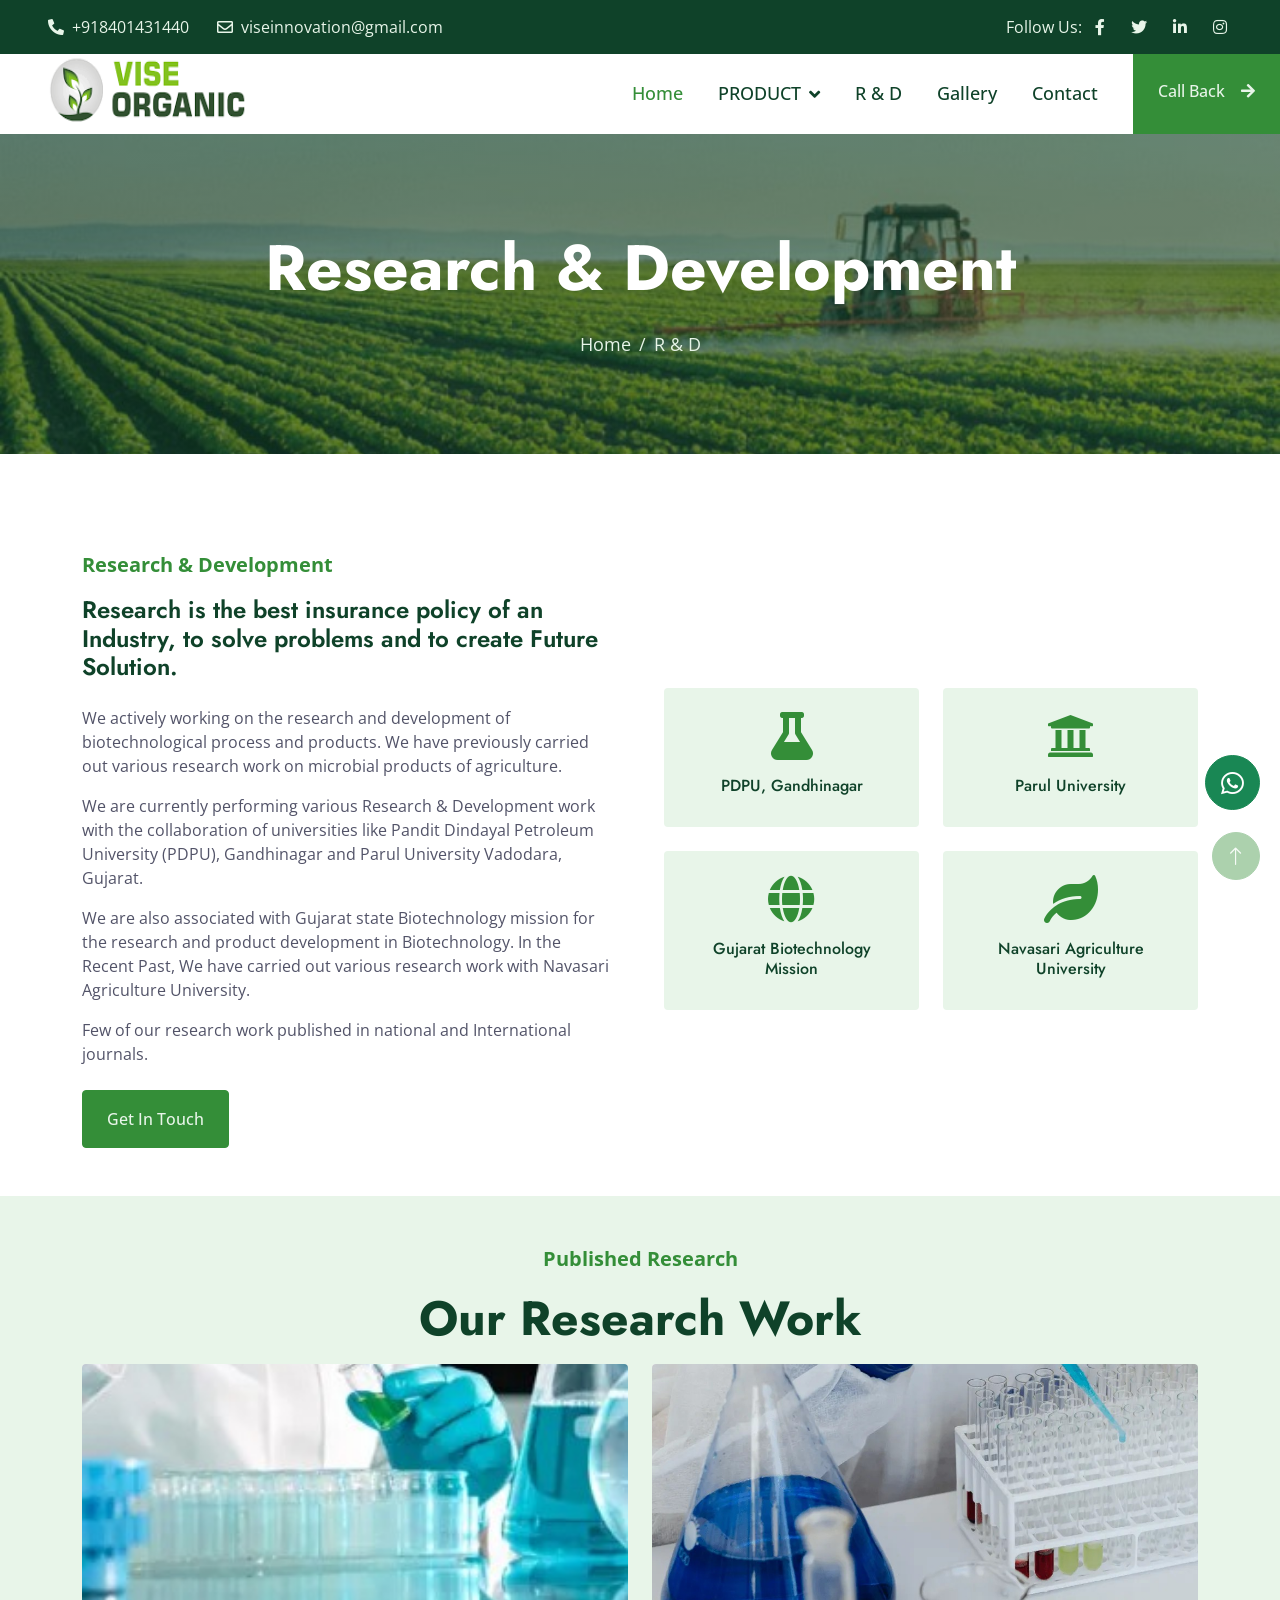
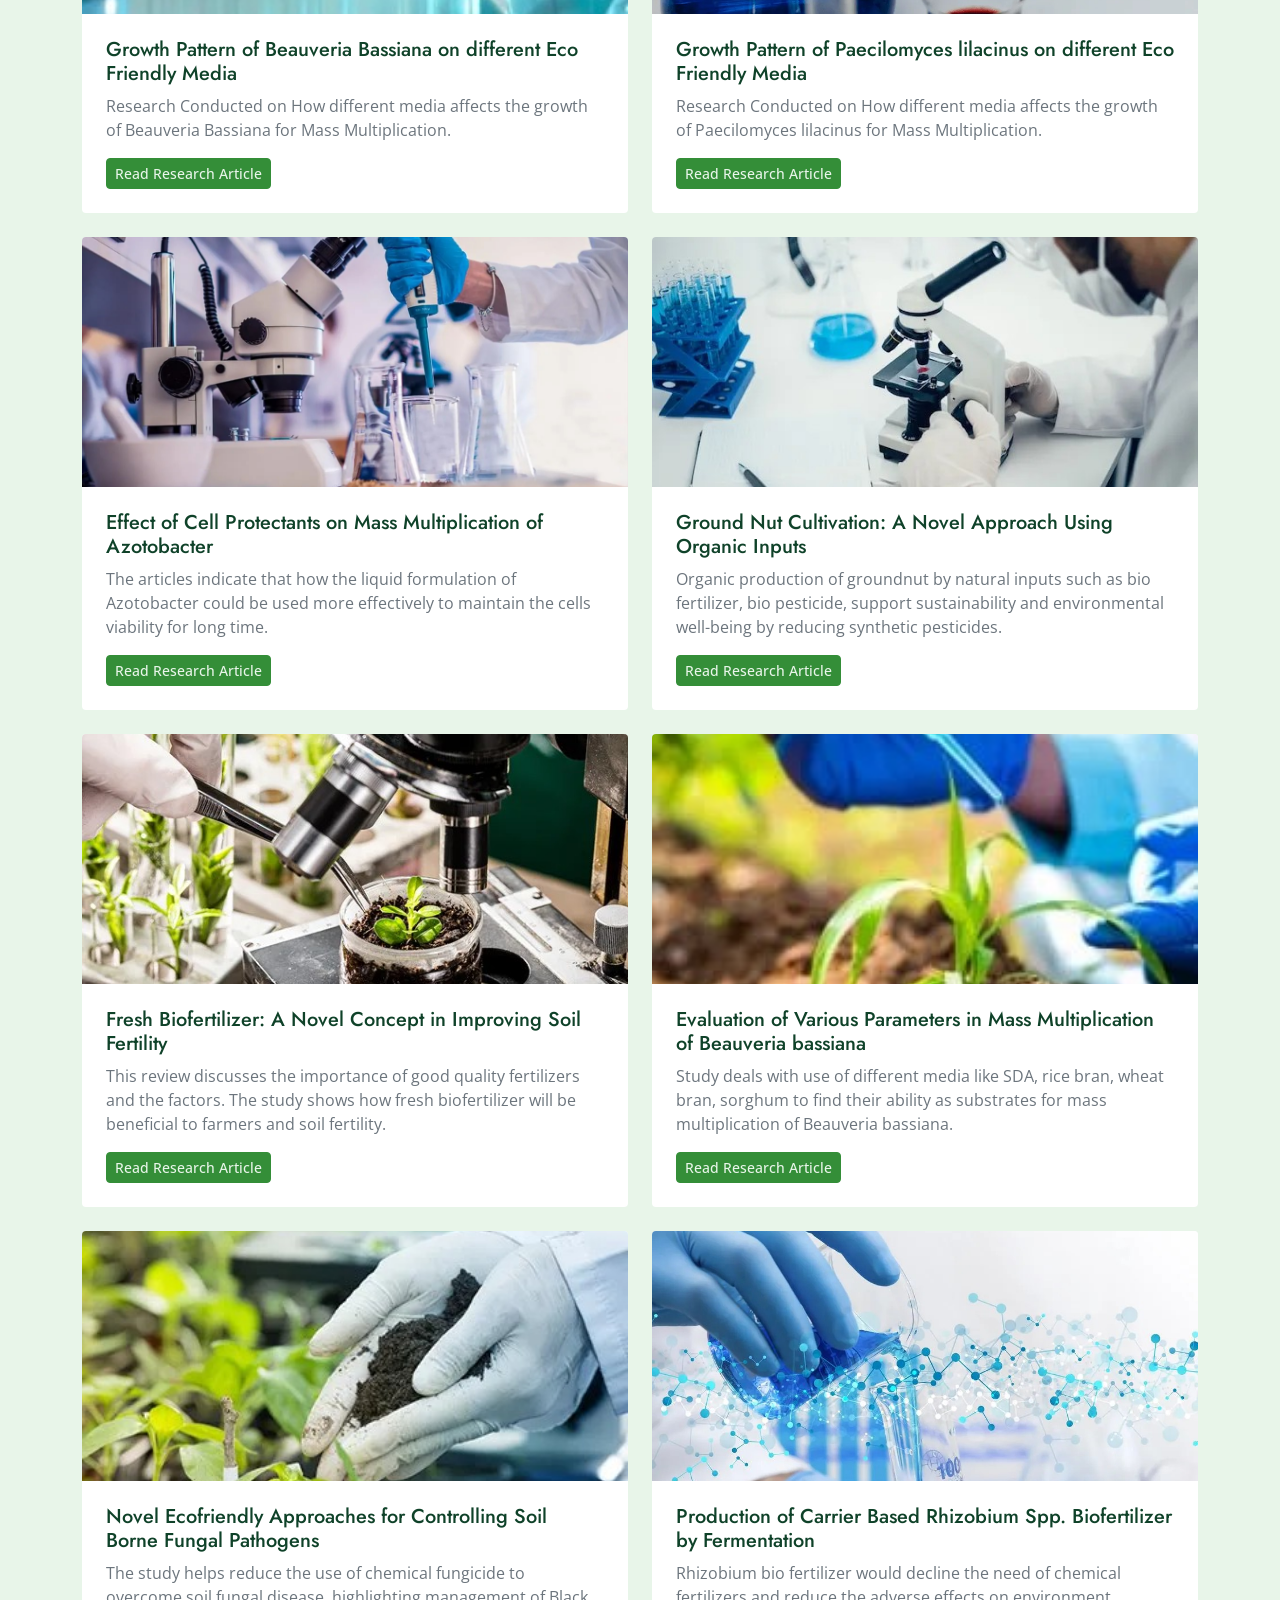
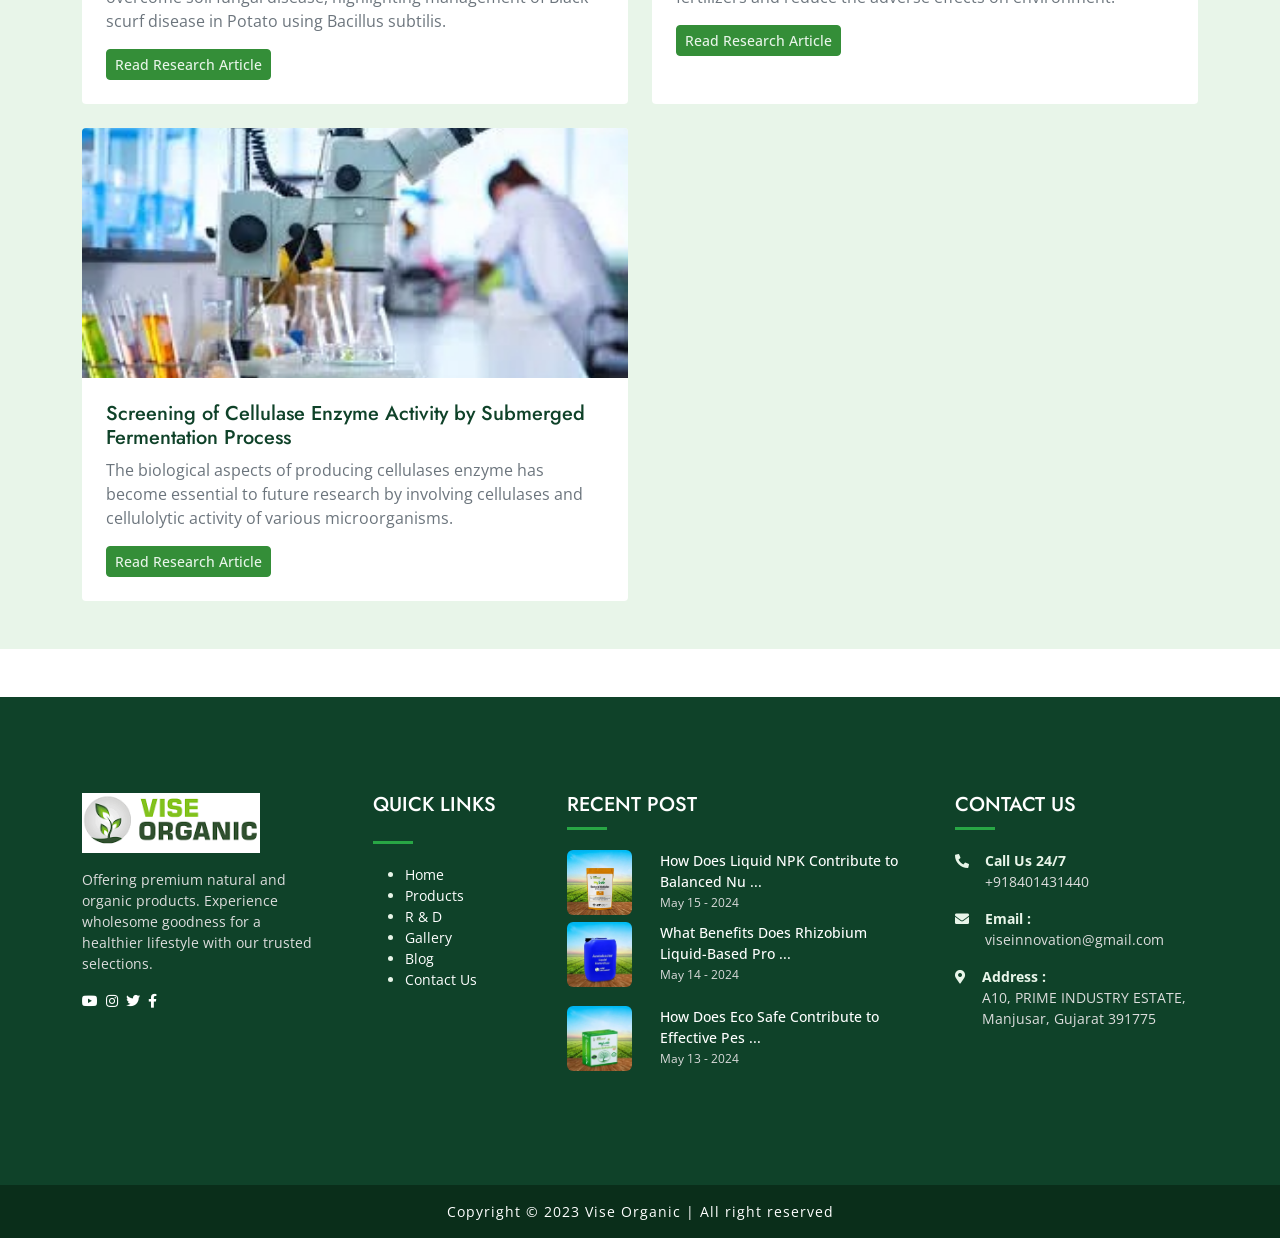
<file: RandD.html>
<!DOCTYPE html>
<html lang="en">

<head>
    <meta charset="utf-8">
    <title>Vise Organic - R & D</title>
    <meta content="width=device-width, initial-scale=1.0" name="viewport">
    <meta content="" name="keywords">
    <meta content="" name="description">

    <!-- Favicon -->
    <link href="image/logo.jpg" rel="icon">

    <!-- Google Web Fonts -->
    <link rel="preconnect" href="https://fonts.googleapis.com">
    <link rel="preconnect" href="https://fonts.gstatic.com" crossorigin>
    <link href="https://fonts.googleapis.com/css2?family=Jost:wght@500;600;700&family=Open+Sans:wght@400;500&display=swap" rel="stylesheet">  

    <!-- Icon Font Stylesheet -->
    <link href="https://cdnjs.cloudflare.com/ajax/libs/font-awesome/5.10.0/css/all.min.css" rel="stylesheet">
    <link href="https://cdn.jsdelivr.net/npm/bootstrap-icons@1.4.1/font/bootstrap-icons.css" rel="stylesheet">

    <!-- Libraries Stylesheet -->
    <link href="lib/animate/animate.min.css" rel="stylesheet">
    <link href="lib/owlcarousel/assets/owl.carousel.min.css" rel="stylesheet">
    <link href="lib/lightbox/css/lightbox.min.css" rel="stylesheet">

    <!-- Customized Bootstrap Stylesheet -->
    <link href="css/bootstrap.min.css" rel="stylesheet">

    <!-- Template Stylesheet -->
    <link href="css/style.css" rel="stylesheet">
</head>

<body>
    <!-- Spinner Start -->
    <div id="spinner" class="show bg-white position-fixed translate-middle w-100 vh-100 top-50 start-50 d-flex align-items-center justify-content-center">
        <div class="spinner-border text-primary" role="status" style="width: 3rem; height: 3rem;"></div>
    </div>
    <!-- Spinner End -->


    <!-- Topbar Start -->
    <div class="container-fluid bg-dark text-light px-0 py-2">
        <div class="row gx-0 d-none d-lg-flex">
            <div class="col-lg-7 px-5 text-start">
                <div class="h-100 d-inline-flex align-items-center me-4">
                    <span class="fa fa-phone-alt me-2"></span>
                    <span>+918401431440</span>
                </div>
                <div class="h-100 d-inline-flex align-items-center">
                    <span class="far fa-envelope me-2"></span>
                    <span>viseinnovation@gmail.com</span>
                </div>
            </div>
            <div class="col-lg-5 px-5 text-end">
                <div class="h-100 d-inline-flex align-items-center mx-n2">
                    <span>Follow Us:</span>
                    <a class="btn btn-link text-light" href=""><i class="fab fa-facebook-f"></i></a>
                    <a class="btn btn-link text-light" href=""><i class="fab fa-twitter"></i></a>
                    <a class="btn btn-link text-light" href=""><i class="fab fa-linkedin-in"></i></a>
                    <a class="btn btn-link text-light" href=""><i class="fab fa-instagram"></i></a>
                </div>
            </div>
        </div>
    </div>
    <!-- Topbar End -->


    <!-- Navbar Start -->
    <nav class="navbar navbar-expand-lg bg-white navbar-light sticky-top p-0">
        <a href="index.html" class="navbar-brand d-flex align-items-center px-4 px-lg-5">
            <h1 class="m-0"><img src="image/logo1.png" alt="Logo" height="80" width="200"></h1>
        </a>
        <button type="button" class="navbar-toggler me-4" data-bs-toggle="collapse" data-bs-target="#navbarCollapse">
            <span class="navbar-toggler-icon"></span>
        </button>
        <div class="collapse navbar-collapse" id="navbarCollapse">
            <div class="navbar-nav ms-auto p-4 p-lg-0">
                <a href="index.html" class="nav-item nav-link active">Home</a>
                <div class="nav-item dropdown">
                    <a href="Product.html" class="nav-link dropdown-toggle">PRODUCT</a>
                    <div class="dropdown-menu rounded-0 m-0">
                        <a href="Product.html#plant-growth" class="dropdown-item">Plant Growth Promoter</a>
                        <a href="Product.html#bacteria" class="dropdown-item">Bacteria Multiplier</a>
                        <a href="Product.html#mylab" class="dropdown-item">MyLab Technology</a>
                        <a href="Product.html#nutri" class="dropdown-item">Nutri Range</a>
                        <a href="Product.html#organic-fertilizer" class="dropdown-item">Organic Fertilizer</a>
                        <a href="Product.html#fungicide" class="dropdown-item">Organic Fungicide &amp; Pesticides</a>
                        <a href="Product.html#biogas" class="dropdown-item">Products From Biogas Slurry</a>
                        <a href="Product.html#spread" class="dropdown-item">Spread Adjuvant</a>
                    </div>
                </div>
                <a href="RandD.html" class="nav-item nav-link">R & D</a>
                <a href="Gallery.html" class="nav-item nav-link">Gallery</a>
                <a href="contact.html" class="nav-item nav-link">Contact</a>
            </div>
            <a href="callback.html" class="btn btn-primary py-4 px-lg-4 rounded-0 d-none d-lg-block">Call Back<i class="fa fa-arrow-right ms-3"></i></a>
        </div>
    </nav>      
    <!-- Navbar End -->


    <!-- Page Header Start -->
    <div class="container-fluid page-header py-5 mb-5 wow fadeIn" data-wow-delay="0.1s">
        <div class="container text-center py-5">
            <h1 class="display-3 text-white mb-4 animated slideInDown">Research & Development</h1>
            <nav aria-label="breadcrumb animated slideInDown">
                <ol class="breadcrumb justify-content-center mb-0">
                    <li class="breadcrumb-item"><a href="index.html">Home</a></li>
                    <li class="breadcrumb-item active" aria-current="page">R & D</li>
                </ol>
            </nav>
        </div>
    </div>
    <!-- Page Header End -->

    <!-- R&D Intro Start -->
    <div class="container-xxl py-5">
        <div class="container">
            <div class="row g-5 align-items-center">
                <div class="col-lg-6 wow fadeInUp" data-wow-delay="0.1s">
                    <p class="fs-5 fw-bold text-primary">Research & Development</p>
                    <h4 class="mb-4">Research is the best insurance policy of an Industry, to solve problems and to create Future Solution.</h4>
                    <p class="mb-3">We actively working on the research and development of biotechnological process and products. We have previously carried out various research work on microbial products of agriculture.</p>
                    <p class="mb-3">We are currently performing various Research & Development work with the collaboration of universities like Pandit Dindayal Petroleum University (PDPU), Gandhinagar and Parul University Vadodara, Gujarat.</p>
                    <p class="mb-3">We are also associated with Gujarat state Biotechnology mission for the research and product development in Biotechnology. In the Recent Past, We have carried out various research work with Navasari Agriculture University.</p>
                    <p class="mb-4">Few of our research work published in national and International journals.</p>
                    <a class="btn btn-primary py-3 px-4" href="contact.html">Get In Touch</a>
                </div>
                <div class="col-lg-6 wow fadeInUp" data-wow-delay="0.3s">
                    <div class="row g-4">
                        <div class="col-6">
                            <div class="bg-light rounded p-4 text-center">
                                <i class="fa fa-flask fa-3x text-primary mb-3"></i>
                                <h6>PDPU, Gandhinagar</h6>
                            </div>
                        </div>
                        <div class="col-6">
                            <div class="bg-light rounded p-4 text-center">
                                <i class="fa fa-university fa-3x text-primary mb-3"></i>
                                <h6>Parul University</h6>
                            </div>
                        </div>
                        <div class="col-6">
                            <div class="bg-light rounded p-4 text-center">
                                <i class="fa fa-globe fa-3x text-primary mb-3"></i>
                                <h6>Gujarat Biotechnology Mission</h6>
                            </div>
                        </div>
                        <div class="col-6">
                            <div class="bg-light rounded p-4 text-center">
                                <i class="fa fa-leaf fa-3x text-primary mb-3"></i>
                                <h6>Navasari Agriculture University</h6>
                            </div>
                        </div>
                    </div>
                </div>
            </div>
        </div>
    </div>
    <!-- R&D Intro End -->

    <!-- Research Papers Start -->
    <div class="container-xxl py-5 bg-light">
        <div class="container">
            <div class="text-center wow fadeInUp section-title" data-wow-delay="0.1s">
                <p class="fs-5 fw-bold text-primary">Published Research</p>
                <h1 class="display-5 mb-3">Our Research Work</h1>
            </div>
            <div class="row g-4">

                <div class="col-lg-6 wow fadeInUp" data-wow-delay="0.1s">
                    <div class="bg-white rounded overflow-hidden h-100">
                        <img src="image/RD_1.jpg" alt="Beauveria Bassiana Research" class="img-fluid w-100 img-fixed">
                        <div class="p-4">
                            <h5 class="mb-2">Growth Pattern of Beauveria Bassiana on different Eco Friendly Media</h5>
                            <p class="text-muted mb-3">Research Conducted on How different media affects the growth of Beauveria Bassiana for Mass Multiplication.</p>
                            <a href="#" class="btn btn-primary btn-sm">Read Research Article</a>
                        </div>
                    </div>
                </div>

                <div class="col-lg-6 wow fadeInUp" data-wow-delay="0.2s">
                    <div class="bg-white rounded overflow-hidden h-100">
                        <img src="image/RD_2.jpg" alt="Paecilomyces lilacinus Research" class="img-fluid w-100 img-fixed">
                        <div class="p-4">
                            <h5 class="mb-2">Growth Pattern of Paecilomyces lilacinus on different Eco Friendly Media</h5>
                            <p class="text-muted mb-3">Research Conducted on How different media affects the growth of Paecilomyces lilacinus for Mass Multiplication.</p>
                            <a href="#" class="btn btn-primary btn-sm">Read Research Article</a>
                        </div>
                    </div>
                </div>

                <div class="col-lg-6 wow fadeInUp" data-wow-delay="0.3s">
                    <div class="bg-white rounded overflow-hidden h-100">
                        <img src="image/RD_3.jpg" alt="Azotobacter Research" class="img-fluid w-100 img-fixed">
                        <div class="p-4">
                            <h5 class="mb-2">Effect of Cell Protectants on Mass Multiplication of Azotobacter</h5>
                            <p class="text-muted mb-3">The articles indicate that how the liquid formulation of Azotobacter could be used more effectively to maintain the cells viability for long time.</p>
                            <a href="#" class="btn btn-primary btn-sm">Read Research Article</a>
                        </div>
                    </div>
                </div>

                <div class="col-lg-6 wow fadeInUp" data-wow-delay="0.4s">
                    <div class="bg-white rounded overflow-hidden h-100">
                        <img src="image/RD_4.jpg" alt="Ground Nut Cultivation Research" class="img-fluid w-100 img-fixed">
                        <div class="p-4">
                            <h5 class="mb-2">Ground Nut Cultivation: A Novel Approach Using Organic Inputs</h5>
                            <p class="text-muted mb-3">Organic production of groundnut by natural inputs such as bio fertilizer, bio pesticide, support sustainability and environmental well-being by reducing synthetic pesticides.</p>
                            <a href="#" class="btn btn-primary btn-sm">Read Research Article</a>
                        </div>
                    </div>
                </div>

                <div class="col-lg-6 wow fadeInUp" data-wow-delay="0.5s">
                    <div class="bg-white rounded overflow-hidden h-100">
                        <img src="image/RD_5.jpg" alt="Biofertilizer Research" class="img-fluid w-100 img-fixed">
                        <div class="p-4">
                            <h5 class="mb-2">Fresh Biofertilizer: A Novel Concept in Improving Soil Fertility</h5>
                            <p class="text-muted mb-3">This review discusses the importance of good quality fertilizers and the factors. The study shows how fresh biofertilizer will be beneficial to farmers and soil fertility.</p>
                            <a href="#" class="btn btn-primary btn-sm">Read Research Article</a>
                        </div>
                    </div>
                </div>

                <div class="col-lg-6 wow fadeInUp" data-wow-delay="0.6s">
                    <div class="bg-white rounded overflow-hidden h-100">
                        <img src="image/RD_6.jpg" alt="Beauveria bassiana Mass Multiplication" class="img-fluid w-100 img-fixed">
                        <div class="p-4">
                            <h5 class="mb-2">Evaluation of Various Parameters in Mass Multiplication of Beauveria bassiana</h5>
                            <p class="text-muted mb-3">Study deals with use of different media like SDA, rice bran, wheat bran, sorghum to find their ability as substrates for mass multiplication of Beauveria bassiana.</p>
                            <a href="#" class="btn btn-primary btn-sm">Read Research Article</a>
                        </div>
                    </div>
                </div>

                <div class="col-lg-6 wow fadeInUp" data-wow-delay="0.7s">
                    <div class="bg-white rounded overflow-hidden h-100">
                        <img src="image/RD_7.jpg" alt="Fungal Pathogens Research" class="img-fluid w-100 img-fixed">
                        <div class="p-4">
                            <h5 class="mb-2">Novel Ecofriendly Approaches for Controlling Soil Borne Fungal Pathogens</h5>
                            <p class="text-muted mb-3">The study helps reduce the use of chemical fungicide to overcome soil fungal disease, highlighting management of Black scurf disease in Potato using Bacillus subtilis.</p>
                            <a href="#" class="btn btn-primary btn-sm">Read Research Article</a>
                        </div>
                    </div>
                </div>

                <div class="col-lg-6 wow fadeInUp" data-wow-delay="0.8s">
                    <div class="bg-white rounded overflow-hidden h-100">
                        <img src="image/RD_8.jpg" alt="Rhizobium Biofertilizer" class="img-fluid w-100 img-fixed">
                        <div class="p-4">
                            <h5 class="mb-2">Production of Carrier Based Rhizobium Spp. Biofertilizer by Fermentation</h5>
                            <p class="text-muted mb-3">Rhizobium bio fertilizer would decline the need of chemical fertilizers and reduce the adverse effects on environment.</p>
                            <a href="#" class="btn btn-primary btn-sm">Read Research Article</a>
                        </div>
                    </div>
                </div>

                <div class="col-lg-6 wow fadeInUp" data-wow-delay="0.9s">
                    <div class="bg-white rounded overflow-hidden h-100">
                        <img src="image/RD_9.jpg" alt="Cellulase Enzyme Research" class="img-fluid w-100 img-fixed">
                        <div class="p-4">
                            <h5 class="mb-2">Screening of Cellulase Enzyme Activity by Submerged Fermentation Process</h5>
                            <p class="text-muted mb-3">The biological aspects of producing cellulases enzyme has become essential to future research by involving cellulases and cellulolytic activity of various microorganisms.</p>
                            <a href="#" class="btn btn-primary btn-sm">Read Research Article</a>
                        </div>
                    </div>
                </div>
            </div>
        </div>
    </div>
    <!-- Research Papers End -->

    <!-- Footer Start -->
    <div class="container-fluid bg-dark text-light footer mt-5 py-5 wow fadeIn" data-wow-delay="0.1s">
        <div class="container py-5">
            <div class="row g-5">
                <div class="col-lg-3 col-md-6">
                    <a href="index.html"><img src="image/logo1.png" alt="Logo" height="60" class="mb-3"></a>
                    <p class="footer-desc">Offering premium natural and organic products. Experience wholesome goodness for a healthier lifestyle with our trusted selections.</p>
                    <div class="d-flex gap-2 mt-3">
                        <a class="footer-social-btn" href="" aria-label="YouTube"><i class="fab fa-youtube"></i></a>
                        <a class="footer-social-btn" href="" aria-label="Instagram"><i class="fab fa-instagram"></i></a>
                        <a class="footer-social-btn" href="" aria-label="Twitter"><i class="fab fa-twitter"></i></a>
                        <a class="footer-social-btn" href="" aria-label="Facebook"><i class="fab fa-facebook-f"></i></a>
                    </div>
                </div>
                <div class="col-lg-2 col-md-6">
                    <h5 class="text-white mb-4">QUICK LINKS</h5>
                    <div class="footer-divider"></div>
                    <ul class="footer-links">
                        <li><a href="index.html">Home</a></li>
                        <li><a href="Product.html">Products</a></li>
                        <li><a href="RandD.html">R &amp; D</a></li>
                        <li><a href="gallery.html">Gallery</a></li>
                        <li><a href="blog.html">Blog</a></li>
                        <li><a href="contact.html">Contact Us</a></li>
                    </ul>
                </div>
                <div class="col-lg-4 col-md-6">
                    <h5 class="footer-heading">RECENT POST</h5>
                    <div class="footer-divider"></div>
                    <div class="footer-post d-flex align-items-start mb-1">
                        <img src="image/PSB-Multiplier.jpg" alt="Post" class="footer-post-img me-3">
                        <div><a href="blog.html" class="footer-post-title">How Does Liquid NPK Contribute to Balanced Nu ...</a><p class="footer-post-date">May 15 - 2024</p></div>
                    </div>
                    <div class="footer-post d-flex align-items-start mb-3">
                        <img src="image/Azotobacter Liquid Based.jpg" alt="Post" class="footer-post-img me-3">
                        <div><a href="blog.html" class="footer-post-title">What Benefits Does Rhizobium Liquid-Based Pro ...</a><p class="footer-post-date">May 14 - 2024</p></div>
                    </div>
                    <div class="footer-post d-flex align-items-start">
                        <img src="image/MyLab.jpg" alt="Post" class="footer-post-img me-3">
                        <div><a href="blog.html" class="footer-post-title">How Does Eco Safe Contribute to Effective Pes ...</a><p class="footer-post-date">May 13 - 2024</p></div>
                    </div>
                </div>
                <div class="col-lg-3 col-md-6">
                    <h5 class="footer-heading">CONTACT US</h5>
                    <div class="footer-divider"></div>
                    <div class="d-flex align-items-start mb-3">
                        <i class="fa fa-phone-alt footer-contact-icon me-3 mt-1"></i>
                        <div><strong>Call Us 24/7</strong><p class="mb-0">+918401431440</p></div>
                    </div>
                    <div class="d-flex align-items-start mb-3">
                        <i class="fa fa-envelope footer-contact-icon me-3 mt-1"></i>
                        <div><strong>Email :</strong><p class="mb-0">viseinnovation@gmail.com</p></div>
                    </div>
                    <div class="d-flex align-items-start">
                        <i class="fa fa-map-marker-alt footer-contact-icon me-3 mt-1"></i>
                        <div><strong>Address :</strong><p class="mb-0">A10, PRIME INDUSTRY ESTATE, Manjusar, Gujarat 391775</p></div>
                    </div>
                </div>
            </div>
        </div>
    </div>
    <!-- Footer End -->

    <!-- Copyright Start -->
    <div class="container-fluid footer-copyright py-3">
        <div class="container text-center">
            <p class="mb-0">Copyright &copy; 2023 Vise Organic | All right reserved</p>
        </div>
    </div>
    <!-- Copyright End -->

    <!-- WhatsApp Button -->
    <a href="https://wa.me/918401431440" target="_blank" rel="noopener noreferrer" class="btn btn-success btn-lg-square rounded-circle whatsapp-btn"><i class="fab fa-whatsapp"></i></a>

    <!-- Back to Top -->
    <a href="#" class="btn btn-lg btn-primary btn-lg-square rounded-circle back-to-top"><i class="bi bi-arrow-up"></i></a>


    <!-- JavaScript Libraries -->
    <script src="https://code.jquery.com/jquery-3.4.1.min.js"></script>
    <script src="https://cdn.jsdelivr.net/npm/bootstrap@5.0.0/dist/js/bootstrap.bundle.min.js"></script>
    <script src="lib/wow/wow.min.js"></script>
    <script src="lib/easing/easing.min.js"></script>
    <script src="lib/waypoints/waypoints.min.js"></script>
    <script src="lib/owlcarousel/owl.carousel.min.js"></script>
    <script src="lib/counterup/counterup.min.js"></script>
    <script src="lib/parallax/parallax.min.js"></script>
    <script src="lib/isotope/isotope.pkgd.min.js"></script>
    <script src="lib/lightbox/js/lightbox.min.js"></script>

    <!-- Template Javascript -->
    <script src="js/main.js"></script>
</body>

</html>
</file>
<file: css/style.css>
/********** Template CSS **********/
:root {
    --primary: #348E38;
    --secondary: #525368;
    --light: #E8F5E9;
    --dark: #0F4229;
}

.back-to-top {
    position: fixed;
    display: none;
    right: 30px;
    bottom: 30px;
    z-index: 99;
}

h1,
.h1,
h2,
.h2,
.fw-bold {
    font-weight: 700 !important;
}

h3,
.h3,
h4,
.h4,
.fw-medium {
    font-weight: 600 !important;
}

h5,
.h5,
h6,
.h6,
.fw-semi-bold {
    font-weight: 500 !important;
}


/*** Spinner ***/
#spinner {
    opacity: 0;
    visibility: hidden;
    transition: opacity .5s ease-out, visibility 0s linear .5s;
    z-index: 99999;
}

#spinner.show {
    transition: opacity .5s ease-out, visibility 0s linear 0s;
    visibility: visible;
    opacity: 1;
}


/*** Button ***/
.btn {
    transition: .5s;
    font-weight: 500;
}

.btn-primary,
.btn-outline-primary:hover {
    color: var(--light);
}

.btn-square {
    width: 38px;
    height: 38px;
}

.btn-sm-square {
    width: 32px;
    height: 32px;
}

.btn-lg-square {
    width: 48px;
    height: 48px;
}

.btn-square,
.btn-sm-square,
.btn-lg-square {
    padding: 0;
    display: flex;
    align-items: center;
    justify-content: center;
    font-weight: normal;
}


/*** Navbar ***/
.navbar.sticky-top {
    top: -100px;
    transition: .5s;
}

.navbar .navbar-brand,
.navbar a.btn {
    height: 80px
}

.navbar .navbar-nav .nav-link {
    margin-right: 35px;
    padding: 25px 0;
    color: var(--dark);
    font-size: 18px;
    font-weight: 500;
    outline: none;
}

.navbar .navbar-nav .nav-link:hover,
.navbar .navbar-nav .nav-link.active {
    color: var(--primary);
}

.navbar .dropdown-toggle::after {
    border: none;
    content: "\f107";
    font-family: "Font Awesome 5 Free";
    font-weight: 900;
    vertical-align: middle;
    margin-left: 8px;
}

@media (max-width: 991.98px) {
    .navbar .navbar-nav .nav-link  {
        margin-right: 0;
        padding: 10px 0;
    }

    .navbar .navbar-nav {
        border-top: 1px solid #EEEEEE;
    }
}

@media (min-width: 992px) {
    .navbar .nav-item .dropdown-menu {
        display: block;
        border: none;
        margin-top: 0;
        top: 150%;
        opacity: 0;
        visibility: hidden;
        transition: .5s;
    }

    .navbar .nav-item:hover .dropdown-menu {
        top: 100%;
        visibility: visible;
        transition: .5s;
        opacity: 1;
    }
}


/*** Header ***/
.carousel-caption {
    top: 0;
    left: 0;
    right: 0;
    bottom: 0;
    display: flex;
    align-items: center;
    justify-content: center;
    text-align: center;
    background: rgba(15, 66, 41, .6);
    z-index: 1;
}

.carousel-control-prev,
.carousel-control-next {
    width: 15%;
}

.carousel-control-prev-icon,
.carousel-control-next-icon {
    width: 3rem;
    height: 3rem;
    border-radius: 3rem;
    background-color: var(--primary);
    border: 10px solid var(--primary);
}

@media (max-width: 768px) {
    #header-carousel .carousel-item {
        position: relative;
        min-height: 450px;
    }
    
    #header-carousel .carousel-item img {
        position: absolute;
        width: 100%;
        height: 100%;
        object-fit: cover;
    }
}

.page-header {
    background: linear-gradient(rgba(15, 66, 41, .6), rgba(15, 66, 41, .6)), url(../image/carousel-2.jpg) center center no-repeat;
    background-size: cover;
}

.page-header .breadcrumb-item+.breadcrumb-item::before {
    color: var(--light);
}

.page-header .breadcrumb-item,
.page-header .breadcrumb-item a {
    font-size: 18px;
    color: var(--light);
}


/*** Top Feature ***/
@media (min-width: 991.98px) {
    .top-feature {
        position: relative;
        margin-top: -80px;
        z-index: 1;
    }
}


/*** Facts & Quote ***/
.facts,
.quote {
    background: rgba(15, 66, 41, .6);
}


/*** Service ***/
.service-item {
    position: relative;
    text-align: center;
}

.service-item .service-img {
    position: absolute;
    width: 100%;
    height: 100%;
    top: 0;
    left: 0;
    overflow: hidden;
    z-index: -1;
}

.service-item .service-img img {
    position: absolute;
    width: 100%;
    height: 100%;
    left: 0;
    object-fit: cover;
    transform: scale(1.2);
    transition: .3s;
    z-index: -1;
}

.service-item:hover .service-img img {
    transform: scale(1);
}

.service-item .service-text {
    background: #FFFFFF;
    box-shadow: 0 0 45px rgba(0, 0, 0, .08);
    transition: .3s;
}

.service-item:hover .service-text {
    background: rgba(15, 66, 41, .6);
}

.service-item .service-text h4,
.service-item .service-text p {
    transition: .3;
}

.service-item:hover .service-text h4 {
    color: #FFFFFF;
}

.service-item:hover .service-text p {
    color: var(--light);
}

.service-item .service-text .btn-square {
    width: 100px;
    height: 100px;
    background: transparent;
    transition: .5s;
}

.service-item:hover .service-text .btn-square {
    background: var(--light);
}

.service-item .service-text .btn {
    width: 31px;
    height: 31px;
    display: inline-flex;
    align-items: center;
    color: var(--dark);
    background: var(--light);
    white-space: nowrap;
    overflow: hidden;
    transition: .3s;
}

.service-item:hover .service-text .btn {
    width: 112px;
}

/* Product Card Styling */
.product-tab-card {
    background: #fff;
    border-radius: 10px;
    padding: 15px;
    text-align: center;
    transition: 0.3s;
    box-shadow: 0 4px 10px rgba(0,0,0,0.1);
    height: 100%;
}

.product-tab-card:hover {
    transform: translateY(-8px);
}

/* Product Image */
.product-tab-img {
    height: 180px;
    display: flex;
    align-items: center;
    justify-content: center;
    overflow: hidden;
    margin-bottom: 10px;
}

.product-tab-img img {
    max-height: 100%;
    max-width: 100%;
    object-fit: contain;
}

/* Product Name */
.product-tab-name {
    font-weight: 600;
    margin-bottom: 10px;
}



/*** Project Portfolio ***/
#portfolio-flters {
    display: inline-block;
    background: var(--light);
    padding: 10px 15px;
}

#portfolio-flters li {
    display: inline-block;
    font-weight: 500;
    color: var(--primary);
    cursor: pointer;
    transition: .5s;
    border-bottom: 2px solid transparent;
}

#portfolio-flters li:hover,
#portfolio-flters li.active {
    color: var(--dark);
    border-color: var(--dark);
}

.portfolio-inner {
    position: relative;
    overflow: hidden;
}

.portfolio-inner::before,
.portfolio-inner::after {
    position: absolute;
    content: "";
    width: 0;
    height: 100%;
    top: 0;
    left: 0;
    background: rgba(15, 66, 41, .6);
    transition: .5s;
}

.portfolio-inner::after {
    left: auto;
    right: 0;
}

.portfolio-inner:hover::before,
.portfolio-inner:hover::after {
    width: 50%;
}

.portfolio-inner .portfolio-text {
    position: absolute;
    width: 100%;
    height: 100%;
    top: 0;
    left: 0;
    display: flex;
    flex-direction: column;
    align-items: center;
    justify-content: center;
    transition: .5s;
    z-index: 3;
    opacity: 0;
}

.portfolio-inner:hover .portfolio-text {
    transition-delay: .3s;
    opacity: 1;
}

.portfolio-inner .portfolio-text .btn {
    background: var(--light);
    color: var(--primary);
}

.portfolio-inner .portfolio-text .btn:hover {
    background: var(--primary);
    color: var(--light);
}


/*** Team ***/
.team-item {
    position: relative;
    overflow: hidden;
}

.team-item .team-text {
    position: absolute;
    width: calc(100% - 45px);
    left: -100%;
    bottom: 45px;
    padding: 1.5rem;
    background: #FFFFFF;
    border-radius: 0 4px 4px 0;
    opacity: 0;
    transition: .5s;
}

.team-item:hover .team-text {
    left: 0;
    opacity: 1;
}

.team-item .team-social .btn {
    background: var(--light);
    color: var(--primary);
}

.team-item .team-social .btn:hover {
    background: var(--primary);
    color: var(--light);
}

.team-item .team-img .team-social {
    position: absolute;
    width: 100%;
    height: 100%;
    top: 0;
    left: 0;
    display: flex;
    align-items: center;
    justify-content: center;
    transition: .5s;
    z-index: 3;
    opacity: 0;
}

.team-item:hover .team-img .team-social {
    transition-delay: .3s;
    opacity: 1;
}


/*** Testimonial ***/

.testimonial-carousel .owl-item img {
    width: 100px;
    height: 100px;
}

.testimonial-carousel .owl-nav {
    margin-top: 30px;
    display: flex;
}

.testimonial-carousel .owl-nav .owl-prev,
.testimonial-carousel .owl-nav .owl-next {
    margin-right: 15px;
    width: 45px;
    height: 45px;
    display: flex;
    align-items: center;
    justify-content: center;
    color: var(--primary);
    background: var(--light);
    border-radius: 4px;
    font-size: 22px;
    transition: .5s;
}

.testimonial-carousel .owl-nav .owl-prev:hover,
.testimonial-carousel .owl-nav .owl-next:hover {
    background: var(--primary);
    color: var(--light);
}

/* Fix all research images same size */
.img-fixed {
    height: 250px;        /* same height for all */
    object-fit: cover;    /* crop kare but stretch nai kare */
}

/* Optional: Card height same rakhva */
.research-card {
    height: 100%;
    display: flex;
    flex-direction: column;
}

.research-card .p-4 {
    flex-grow: 1;
}

/* Back to Top Button */
.back-to-top {
    position: fixed;
    right: 20px;
    bottom: 20px;
    z-index: 99;
}

/* WhatsApp Button */
.whatsapp-btn {
    position: fixed;
    right: 20px;
    bottom: 90px; /* ↑ thodu upar mukyu */
    z-index: 99;
    width: 55px;
    height: 55px;
    font-size: 26px;
    display: flex;
    align-items: center;
    justify-content: center;
}

/***** Footer Styling (Professional) *****/

.footer {
    background-color: #0d2b1e; /* dark green background */
    color: #ffffff;
    font-size: 14px;
}

/* Headings */
.footer h1,
.footer h2,
.footer h3,
.footer h4,
.footer h5,
.footer h6 {
    color: #ffffff;
    font-weight: 600;
}

/* Paragraphs & text */
.footer p,
.footer span {
    color: #dddddd;
    margin-bottom: 6px;
}

/* Links */
.footer a {
    color: #ffffff;
    text-decoration: none;
    transition: all 0.3s ease;
}

.footer a:hover {
    color: #28a745; /* primary green */
}

/* Footer Divider */
.footer-divider {
    width: 40px;
    height: 3px;
    background-color: #28a745;
    margin: 10px 0 20px;
}

/* Footer Links (Button style) */
.footer .btn.btn-link {
    display: block;
    padding: 0;
    margin-bottom: 8px;
    text-align: left;
    font-weight: 400;
    color: #ffffff;
}

.footer .btn.btn-link::before {
    content: "\f105";
    font-family: "Font Awesome 5 Free";
    font-weight: 900;
    margin-right: 8px;
    color: #ffffff;
}

.footer .btn.btn-link:hover {
    color: #28a745;
    letter-spacing: 0.5px;
}

.footer .btn.btn-link:hover::before {
    color: #28a745;
}

/* Recent Post Section */
.footer-post {
    display: flex;
    align-items: flex-start;
    gap: 12px;
    margin-bottom: 15px;
}

/* Post Image */
.footer-post-img {
    width: 65px;
    height: 65px;
    object-fit: cover;
    border-radius: 6px;
}

/* Post Title */
.footer-post-title {
    font-size: 14px;
    font-weight: 500;
    color: #ffffff;
    line-height: 1.4;
}

.footer-post-title:hover {
    color: #28a745;
}

/* Post Date */
.footer-post-date {
    font-size: 12px;
    color: #bbbbbb;
    margin: 2px 0 0;
}

/* Hover effect (subtle professional touch) */
.footer-post:hover {
    transform: translateY(-2px);
    transition: all 0.3s ease;
}

.footer-copyright {
    background-color: #0a2e1a;
    color: #ffffff;
    font-size: 14px;
    letter-spacing: 1px;
}

.copyright a:hover {
    color: var(--primary);
}
</file>
